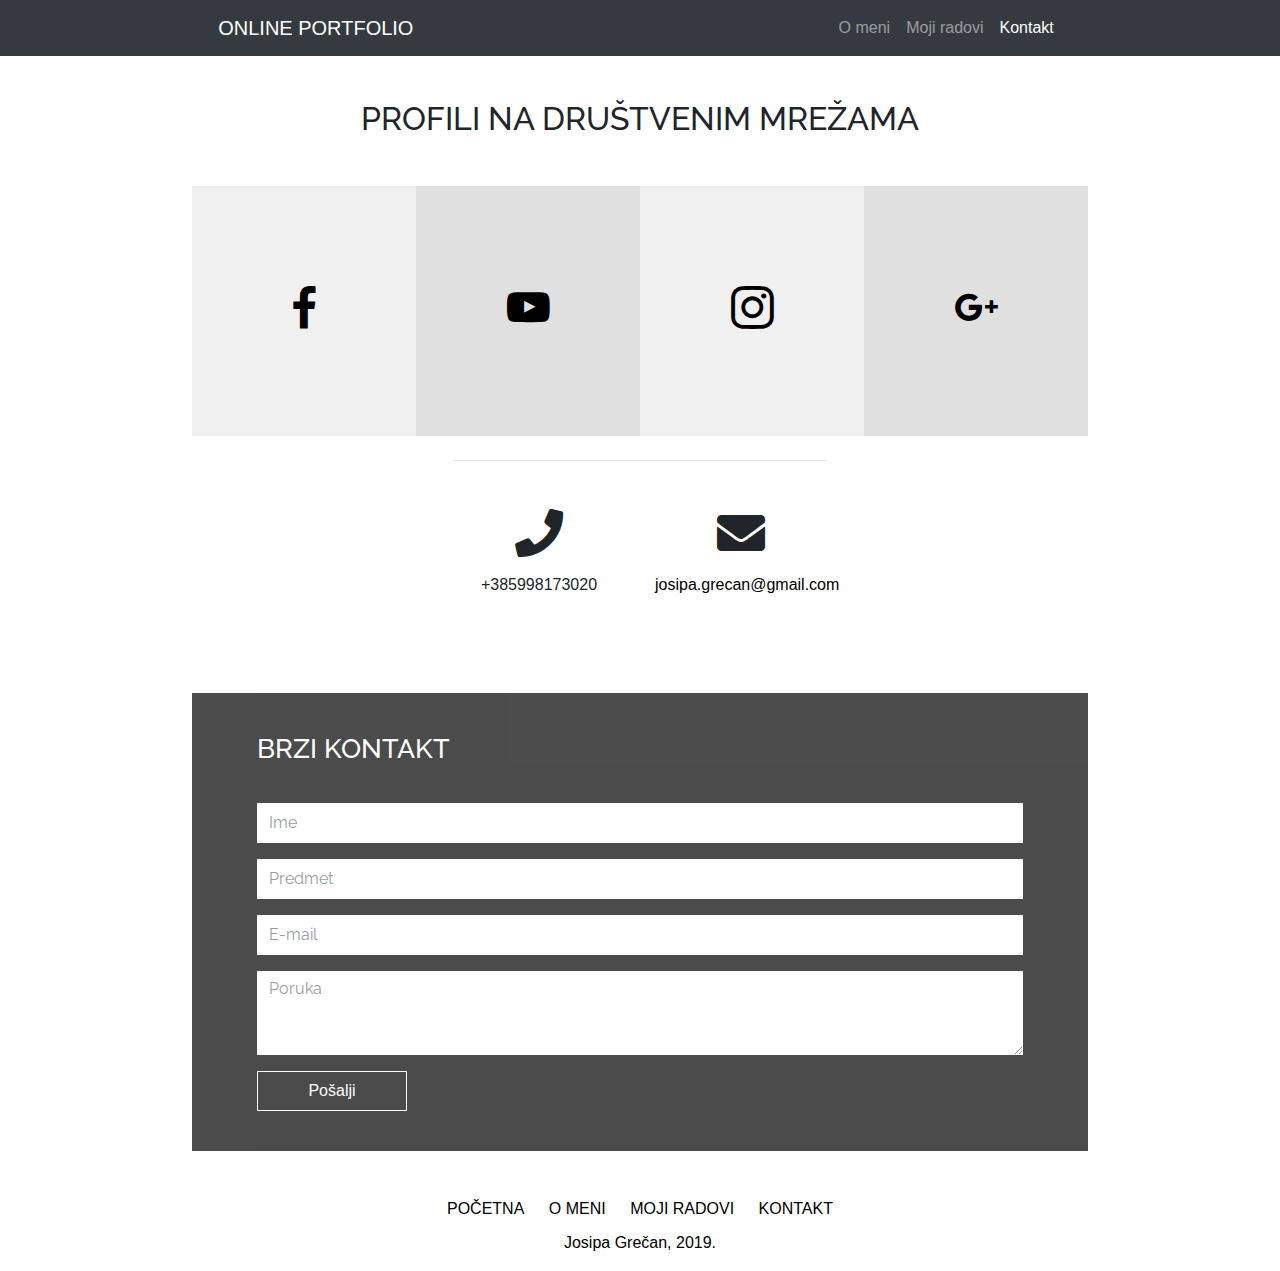
<file: kontakt.html>
<!doctype html>
<html lang="hr">
	<head>
		<meta charset="utf-8">
		<meta name="viewport" content="width=device-width, initial-scale=1, shrink-to-fit=no">
		<title>Moj portfolio</title>
		<link rel="stylesheet" href="bootstrap/bootstrap.min.css">
		<link href="https://fonts.googleapis.com/css?family=Raleway" rel="stylesheet">
		<link rel="stylesheet" href="https://use.fontawesome.com/releases/v5.5.0/css/all.css">
		<link rel="stylesheet" href="lightbox/css/lightbox.css">
		<link rel="stylesheet" href="socicon/style.css">
		<link rel="stylesheet" href="style.css">

	</head>
	<body>
		<div class="container">
			<!-- ************** Zaglavlje / početak ************** -->
			<div class="row zaglavlje">
				<div class="col">
					<a href="index.html">Moj portfolio</a>
					<p></p>
				</div>
			</div>
			<!-- ************** Zaglavlje / kraj ************** -->

			<!-- ************** Navigacija / početak ************** -->
			<nav class="navbar navbar-expand-lg navbar-dark bg-dark fixed-top">
				<div class="container">
					<a class="navbar-brand" href="index.html">ONLINE PORTFOLIO</a>
					<button class="navbar-toggler" type="button" data-toggle="collapse" data-target="#navbarResponsive" aria-controls="navbarResponsive" aria-expanded="false" aria-label="Toggle navigation">
						<span class="navbar-toggler-icon"></span>
					</button>
					<div class="collapse navbar-collapse" id="navbarResponsive">
						<ul class="navbar-nav ml-auto">

							<li class="nav-item">
								<a class="nav-link" href="o_meni.html">O meni</a>
							</li>
							<li class="nav-item">
								<a class="nav-link" href="moji_radovi.html">Moji radovi</a>
							</li>
							<li class="nav-item active">
								<a class="nav-link" href="kontakt.html">Kontakt</a>
							</li>
						</ul>
					</div>
				</div>
			</nav>
			<!-- ************** Navigacija / kraj ************** -->

			<!-- ************** Društvene mreže / početak ************** -->
			<div class="row social-profiles">
				<div class="col-12">
					<h1 style="font-family:'Raleway'"> PROFILI NA DRUŠTVENIM MREŽAMA </h1>
				</div>
				<div class="col-md-3 social-profile svijetlo-siva"><p><a href="https://www.facebook.com/jopisa"><span class="socicon-facebook"></span></a></p></div>
				<div class="col-md-3 social-profile tamno-siva"><p><a href="https://www.youtube.com/channel/UC-bGUxYnG2ZNdOSyRcOTdNw?view_as=subscriber"><span class="socicon-youtube"></span></a></p></div>
				<div class="col-md-3 social-profile svijetlo-siva"><p><a href="https://www.instagram.com/josipagrecan/"><span class="socicon-instagram"></span></a></p></div>
				<div class="col-md-3 social-profile tamno-siva"><p><a href="https://plus.google.com/u/0/110092709382616787491"><span class="socicon-googleplus"></span></a></p></div>
			</div>

			<!-- ************** Društvene mreže / kraj ************** -->
			<section id="kontakt">
				<div class="container">
					<div class="row">
						<div class="col-lg-8 mx-auto text-center">
							<h2 class="section-heading"></h2>
							<hr class="my-4">
							<p class="mb-5"></p>
						</div>
					</div>
					<div class="row">
						<div class="col-lg-4 ml-auto text-center">
							<i class="fas fa-phone fa-3x mb-3 sr-contact-1"></i>
							<p>+385998173020</p>
						</div>
						<div class="col-lg-4 mr-auto text-center">
							<i class="fas fa-envelope fa-3x mb-3 sr-contact-2"></i>
							<p>
								<a href="mailto:josipa.grecan@gmail.com">josipa.grecan@gmail.com</a>
							</p>
						</div>
					</div>
				</div>
			</section>
			<!-- ************** Kontakt / početak ************** -->
			<div class="row kontakt">
				<div class="col">
					<h1>BRZI KONTAKT</h1>
					<form action="" method="post">
						<div class="form-group">
							<input type="text" class="form-control" id="name" placeholder="Ime">
						</div>
						<div class="form-group">
							<input type="text" class="form-control" id="subject" placeholder="Predmet">
						</div>
						<div class="form-group">
							<input type="email" class="form-control" id="e-mail" placeholder="E-mail">
						</div>
						<div class="form-group">
							<textarea class="form-control" id="message" rows="3" placeholder="Poruka"></textarea>
						</div>
						<button type="submit" class="btn btn-primary">Pošalji</button>
					</form>
				</div>
			</div>
			<!-- ************** Kontakt / kraj ************** -->

			<!-- ************** Footer / početak ************** -->
			<div class="row footer">
			 <div class="col">
				 <div class="footer-content">
					 <ul>
						 <li><a href="index.html">Početna</a></li>
						 <li><a href="o_meni.html">O meni</a></li>
						 <li><a href="moji_radovi.html">Moji radovi</a></li>
						 <li><a href="kontakt.html">Kontakt</a></li>
					 </ul>
					 <p>Josipa Grečan, 2019.</p>
				 </div>
			 </div>
		 </div>
			<!-- ************** Footer / kraj ************** -->
		</div>
		<script src="bootstrap/jquery.min.js"></script>
		<script src="bootstrap/popper.min.js"></script>
		<script src="bootstrap/bootstrap.min.js"></script>
		<script src="lightbox/js/lightbox.js"></script>
		<script>
			$('.hamburger').click(function(){
				$('.main-menu').slideToggle();
			});
		</script>
	</body>
</html>
</file>
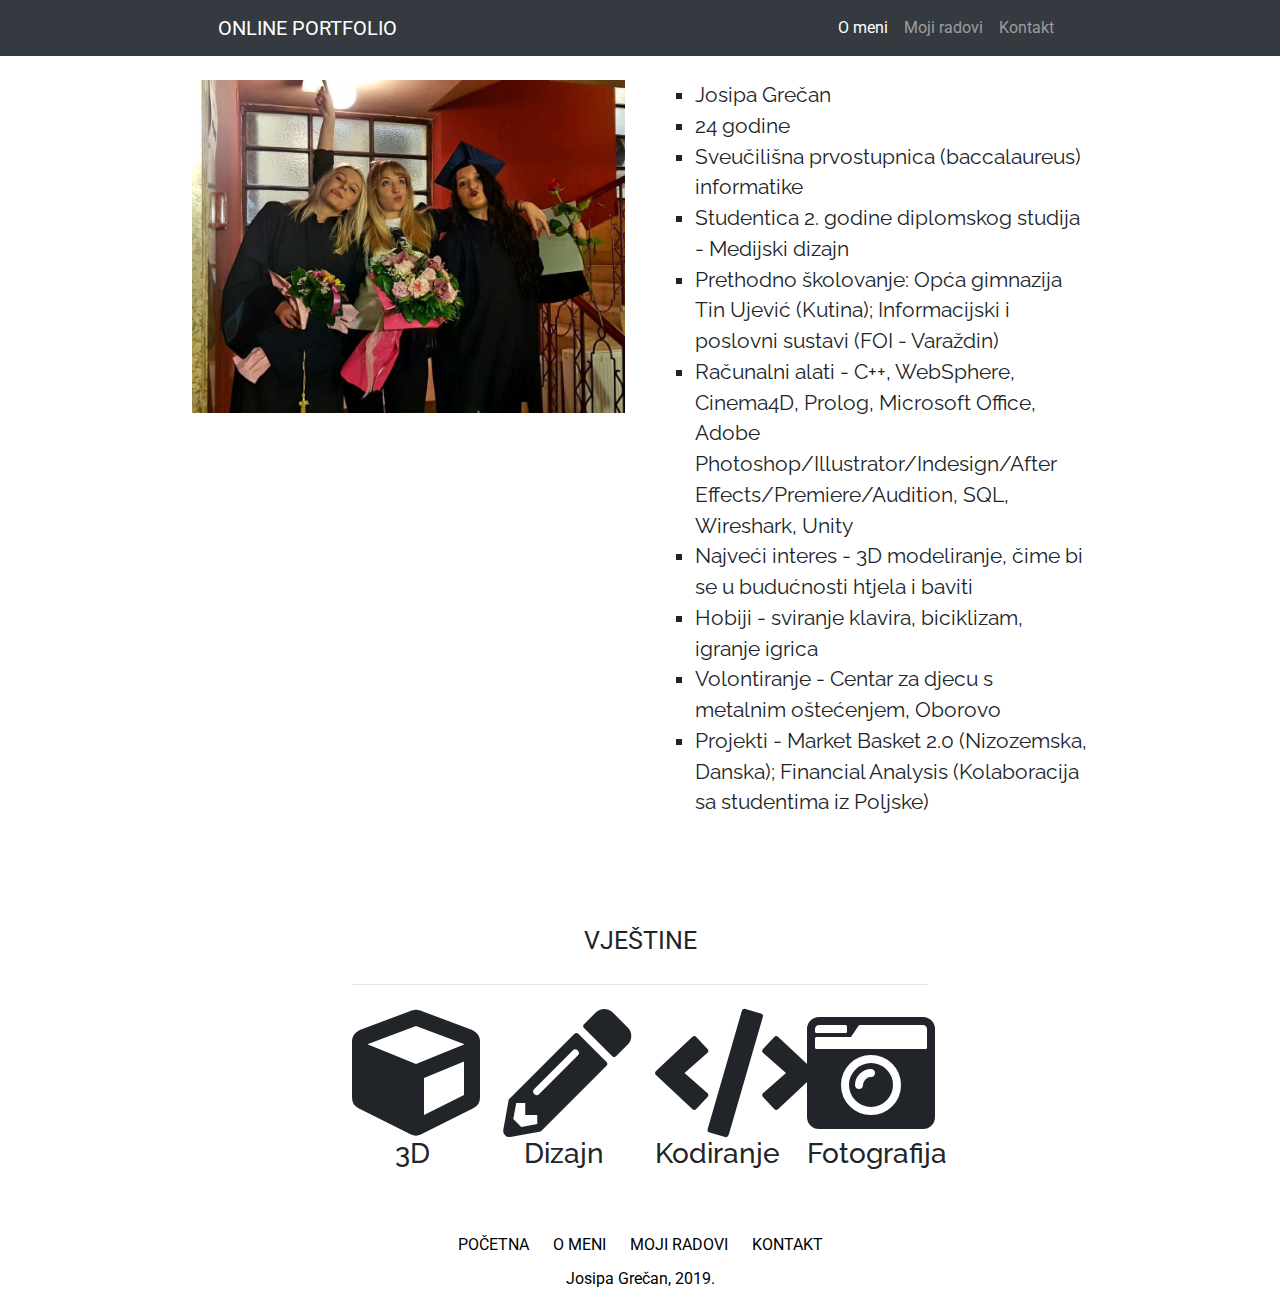
<file: o_meni.html>
<!doctype html>
<html lang="hr">
	<head>
		<meta charset="utf-8">
		<meta name="viewport" content="width=device-width, initial-scale=1, shrink-to-fit=no">
		<title>Moj portfolio</title>
		<link rel="stylesheet" href="bootstrap/bootstrap.min.css">
		<link href="https://fonts.googleapis.com/css?family=Merriweather|Roboto" rel="stylesheet">
		<link href="https://fonts.googleapis.com/css?family=Raleway" rel="stylesheet">
		<link rel="stylesheet" href="https://use.fontawesome.com/releases/v5.5.0/css/all.css">
		<link rel="stylesheet" href="lightbox/css/lightbox.css">
		<link rel="stylesheet" href="style.css">
	</head>
	<body>
		<div class="container">
			<!-- ************** Zaglavlje / početak ************** -->
			<div class="row zaglavlje">
				<div class="col">
					<a href="index.html">Moj portfolio</a>
					<p>hello world!</p>
				</div>
			</div>
			<!-- ************** Zaglavlje / kraj ************** -->

			<!-- ************** Navigacija / početak ************** -->
			<nav class="navbar navbar-expand-lg navbar-dark bg-dark fixed-top">
				<div class="container">
					<a class="navbar-brand" href="index.html">ONLINE PORTFOLIO</a>
					<button class="navbar-toggler" type="button" data-toggle="collapse" data-target="#navbarResponsive" aria-controls="navbarResponsive" aria-expanded="false" aria-label="Toggle navigation">
						<span class="navbar-toggler-icon"></span>
					</button>
					<div class="collapse navbar-collapse" id="navbarResponsive">
						<ul class="navbar-nav ml-auto">

							<li class="nav-item active">
								<a class="nav-link" href="o_meni.html">O meni</a>
							</li>
							<li class="nav-item">
								<a class="nav-link" href="moji_radovi.html">Moji radovi</a>
							</li>
							<li class="nav-item">
								<a class="nav-link" href="kontakt.html">Kontakt</a>
							</li>
						</ul>
					</div>
				</div>
			</nav>
			<!-- ************** Navigacija / kraj ************** -->

			<!-- ************** O meni / početak ************** -->

			<div class="row o-meni">
				<div class="col-12">
					<P></P>

				</div>
				<div class="row">
					<div class="col-md-6">
						<img src="img/portfolio/o_meni.jpg" class="img-fluid">
					</div>
					<div class="col-md-6 ">
						<ul style="list-style-type:square; font-size:20.5px; font-family:'Raleway'">

	  <li>Josipa Grečan</li>
		<li> 24 godine </li>
		<li>Sveučilišna prvostupnica (baccalaureus) informatike</li>
	  <li>Studentica 2. godine diplomskog studija - Medijski dizajn</li>
	  <li>Prethodno školovanje: Opća gimnazija Tin Ujević (Kutina); Informacijski i poslovni sustavi (FOI - Varaždin)</li>
		<li>Računalni alati - C++, WebSphere, Cinema4D, Prolog, Microsoft Office,
Adobe Photoshop/Illustrator/Indesign/After Effects/Premiere/Audition, SQL, Wireshark, Unity </li>
 		<li>Najveći interes - 3D modeliranje, čime bi se u budućnosti htjela i baviti</li>
		<li>Hobiji - sviranje klavira, biciklizam, igranje igrica</li>
		<li>Volontiranje - Centar za djecu s metalnim oštećenjem, Oborovo </li>
		<li>Projekti - Market Basket 2.0 (Nizozemska, Danska); Financial Analysis (Kolaboracija sa studentima iz Poljske) </li>
	</ul>
					</div>
				</div>
			</div>

			<div class="row vjestine">
				<div class="col-12">
					<h1></h1>
					<section id="vjestine">
			      <div class="container">
			        <div class="row">
			          <div class="col-lg-12 text-center">
			            <P style="font-size:25px"> VJEŠTINE </p>
			            <hr class="my-4">
			          </div>
			        </div>
			      </div>
			      <div class="container">
			        <div class="row">
			          <div class="col-lg-3 col-md-6 text-center">
			            <div class="service-box mt-7 mx-auto">
			              <i class="fas fa-cube" style="font-size: 8em;" ></i>
			              <h3 class="mb-3" style="font-family:'Raleway'">3D</h3>
			              </div>
			          </div>
			          <div class="col-lg-3 col-md-6 text-center">
			            <div class="service-box mt-7 mx-auto">
			              <i class= "fas fa-pencil-alt" style="font-size:8em;" ></i>
										<h3 class="mb-3" style="font-family:'Raleway'">Dizajn</h3>
			              </div>
			          </div>
			          <div class="col-lg-3 col-md-6 text-center">
			            <div class="service-box mt-7 mx-auto">
			              <i class="fas fa-code" style="font-size:8em;"></i>
			              <h3 class="mb-3" style="font-family:'Raleway'">Kodiranje</h3>
			            </div>
			          </div>
			          <div class="col-lg-3 col-md-6 text-center">
			            <div class="service-box mt-7 mx-auto">
			              <i class="fas fa-camera-retro" style="font-size: 8em;"></i>
			              <h3 class="mb-3" style="font-family:'Raleway'">Fotografija</h3>

										<div class="col-lg-3 col-md-6 text-center">
					            <div class="service-box mt-7 mx-auto">
					              <i class="" style="font-size: 8em;" ></i>
					              <h3 class="mb-3"><font color=#DDE1E4></font></h3>
					              </div>


			            </div>
			          </div>
			        </div>
							<p></p>
			      </div>
</div>

			<!-- ************** O meni / kraj ************** -->

			<!-- ************** Footer / početak ************** -->
			<div class="row footer">
			 <div class="col">
				 <div class="footer-content">
					 <ul>
						 <li><a href="index.html">Početna</a></li>
						 <li><a href="o_meni.html">O meni</a></li>
						 <li><a href="moji_radovi.html">Moji radovi</a></li>
						 <li><a href="kontakt.html">Kontakt</a></li>
					 </ul>
					 <p>Josipa Grečan, 2019.</p>
				 </div>
			 </div>
			</div>

			<!-- ************** Footer / kraj ************** -->
		</div>
		<script src="bootstrap/jquery.min.js"></script>
		<script src="bootstrap/popper.min.js"></script>
		<script src="bootstrap/bootstrap.min.js"></script>
		<script src="lightbox/js/lightbox.js"></script>
		<script>
			$('.hamburger').click(function(){
				$('.main-menu').slideToggle();
			});
		</script>
	</body>
</html>
</file>
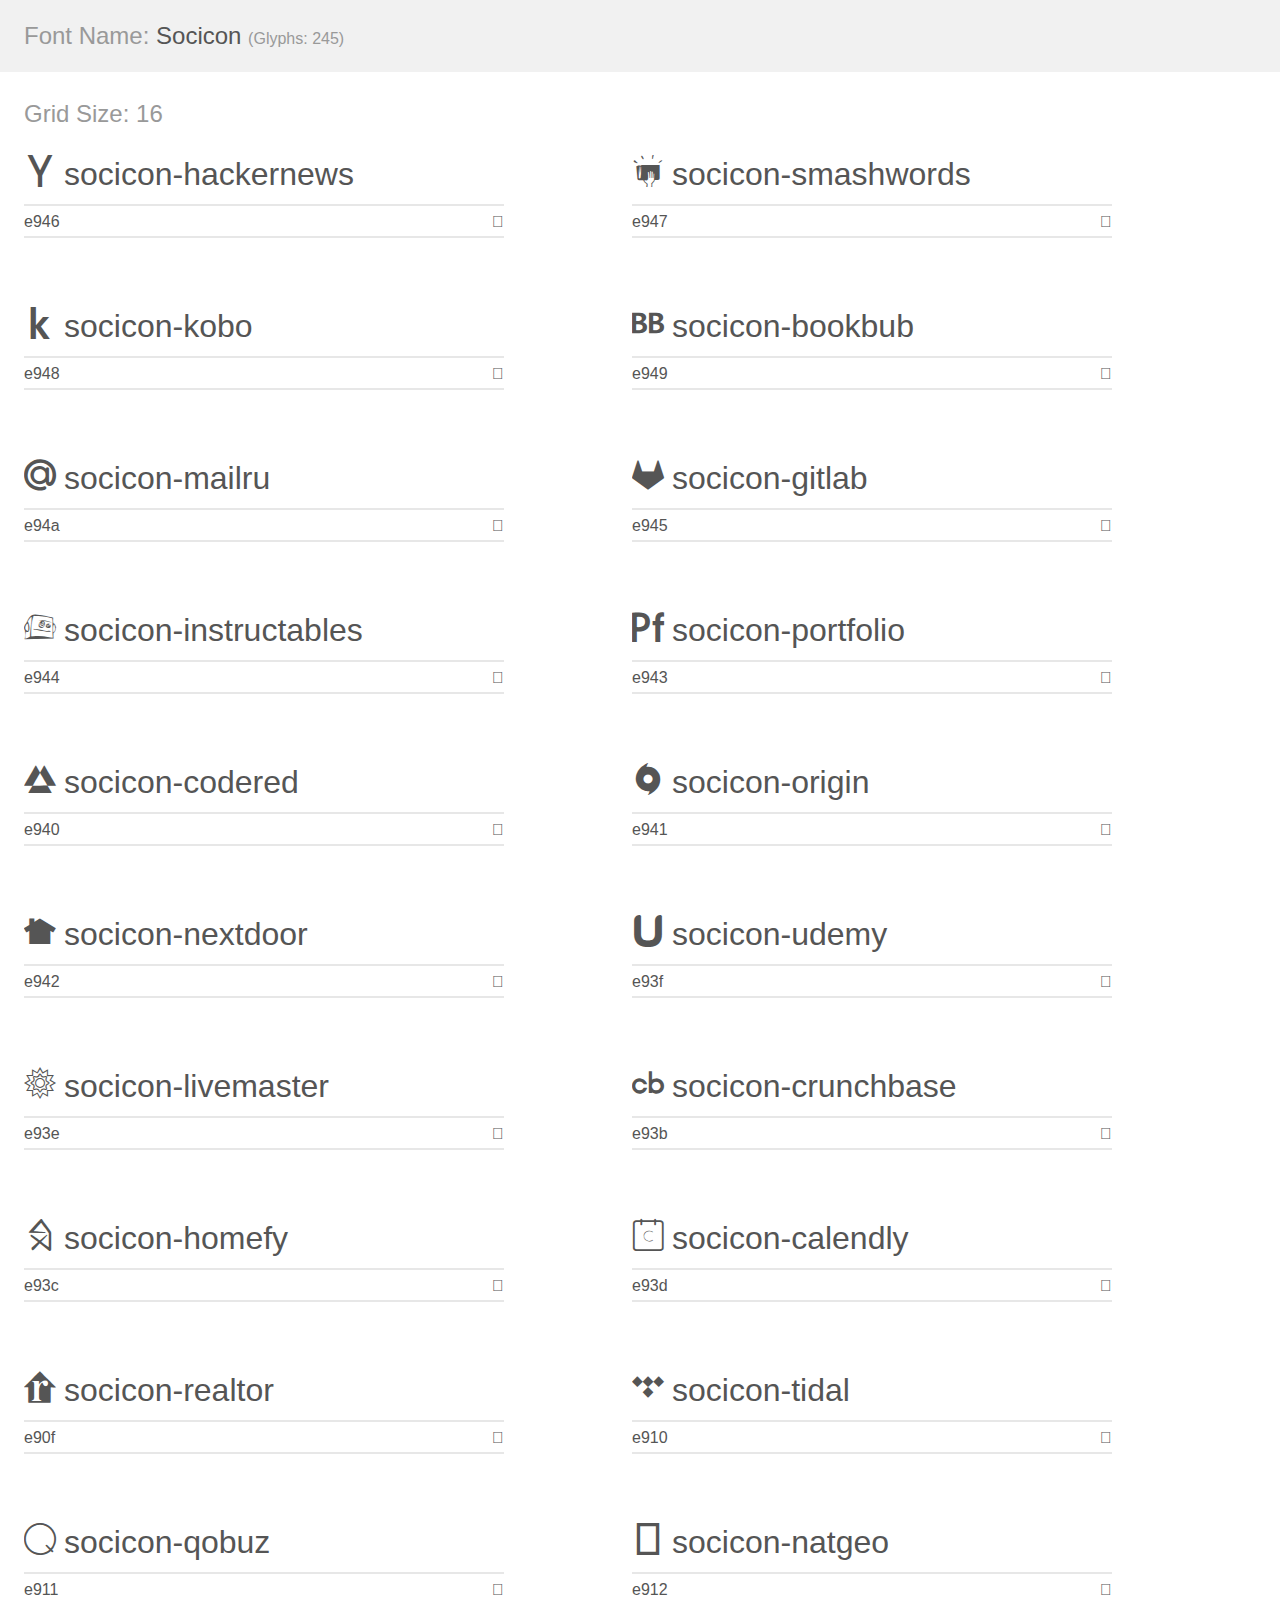
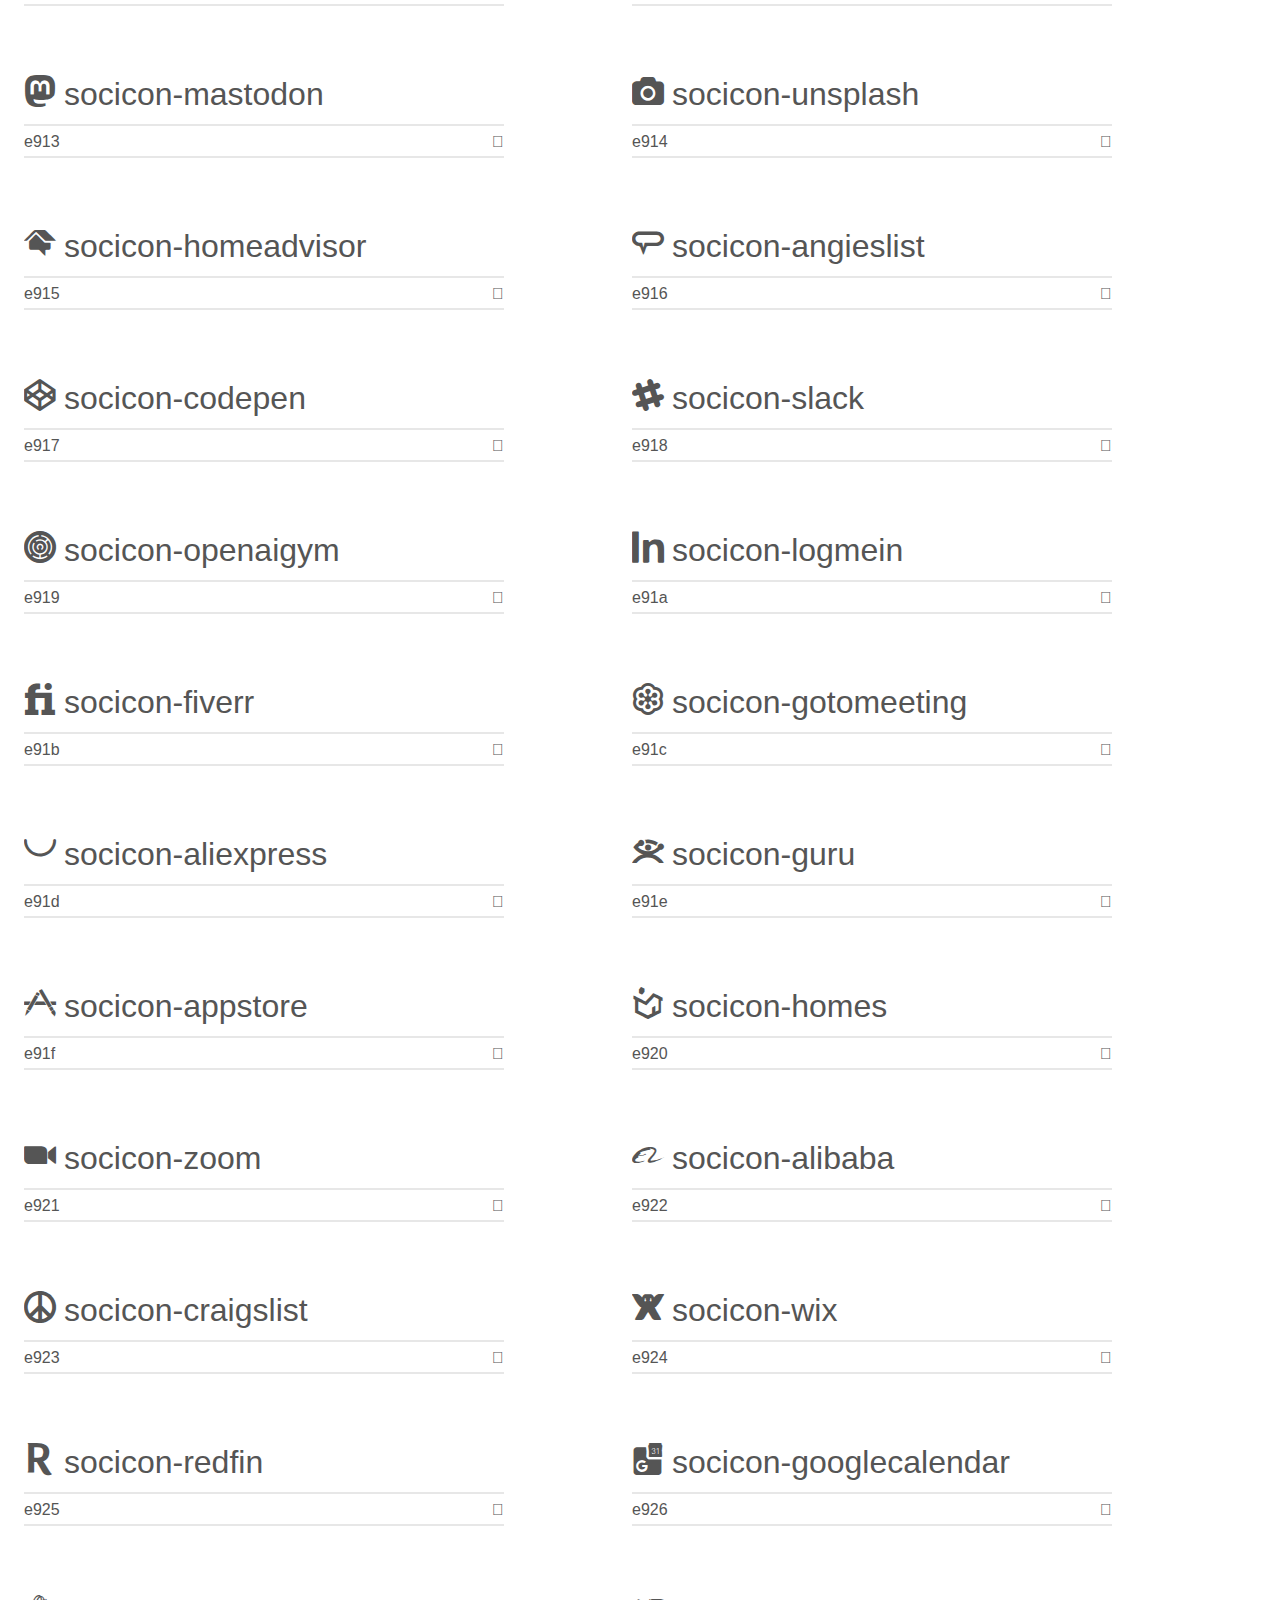
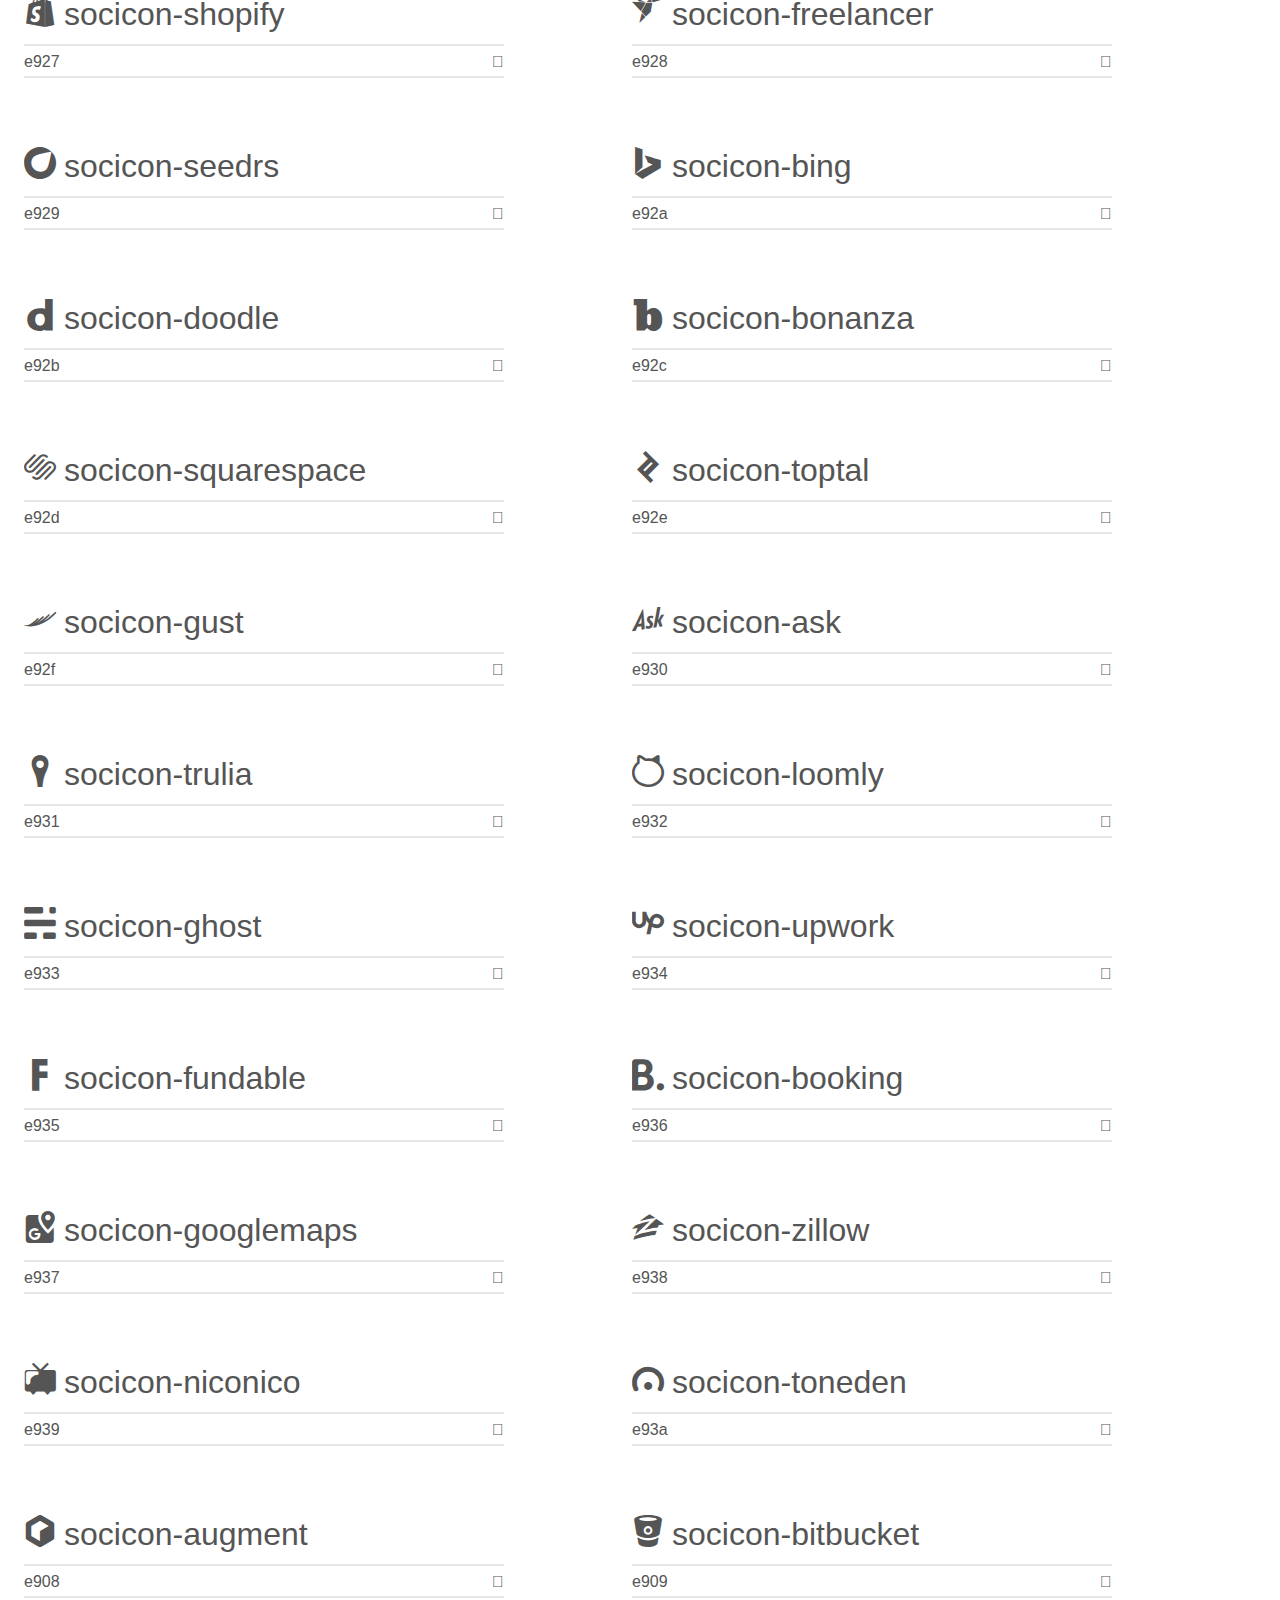
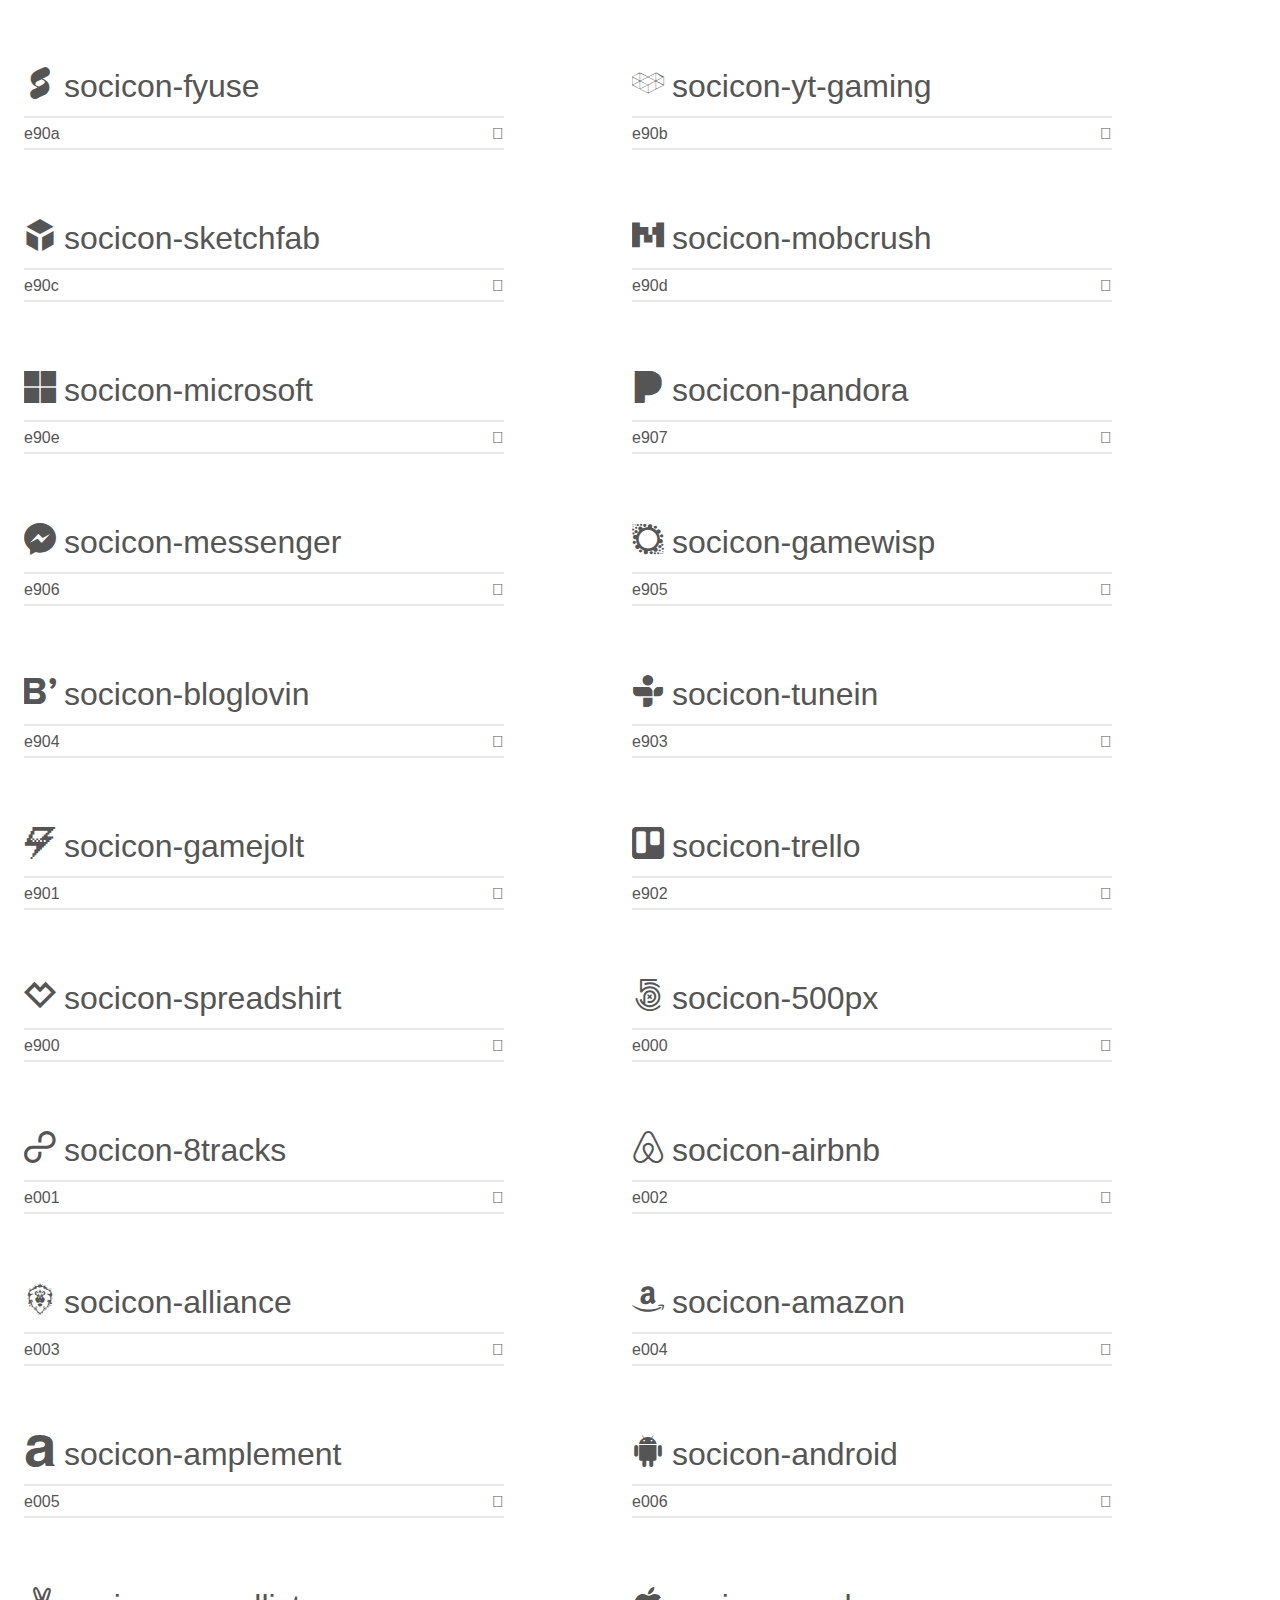
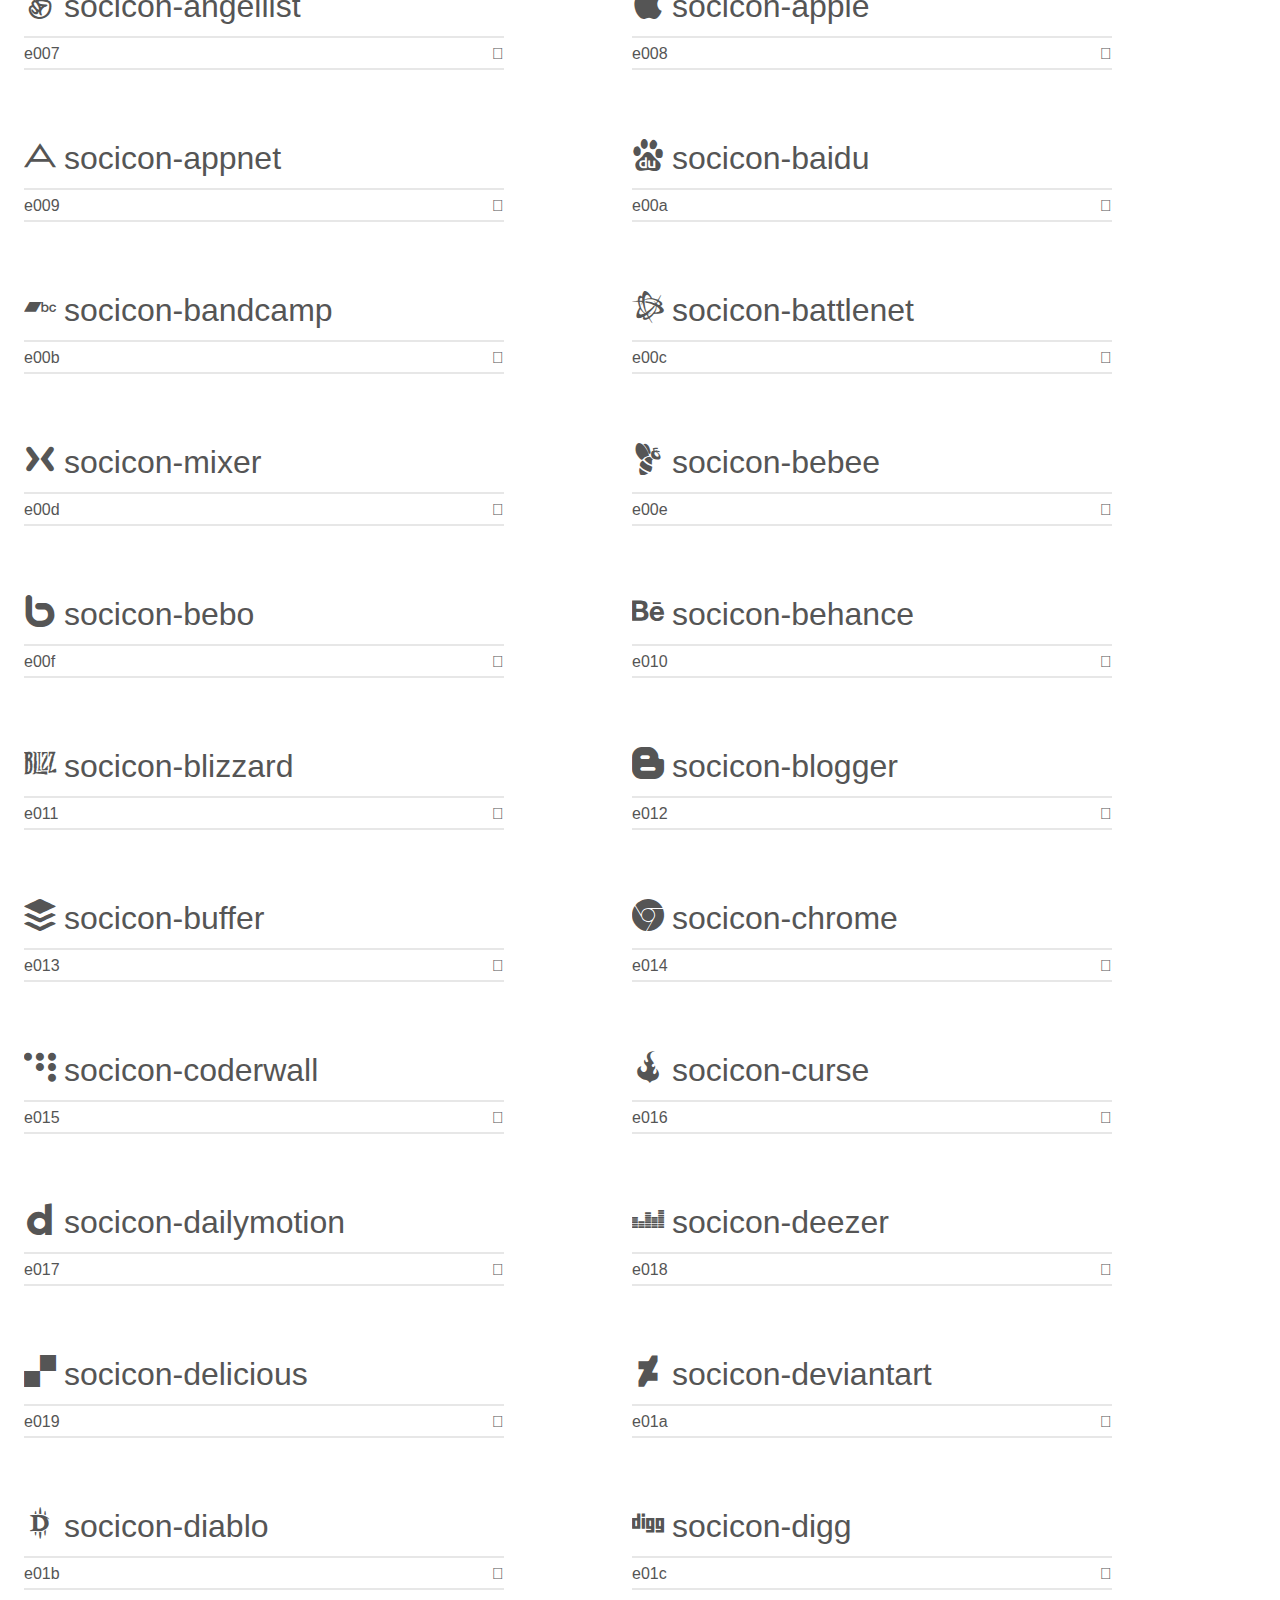
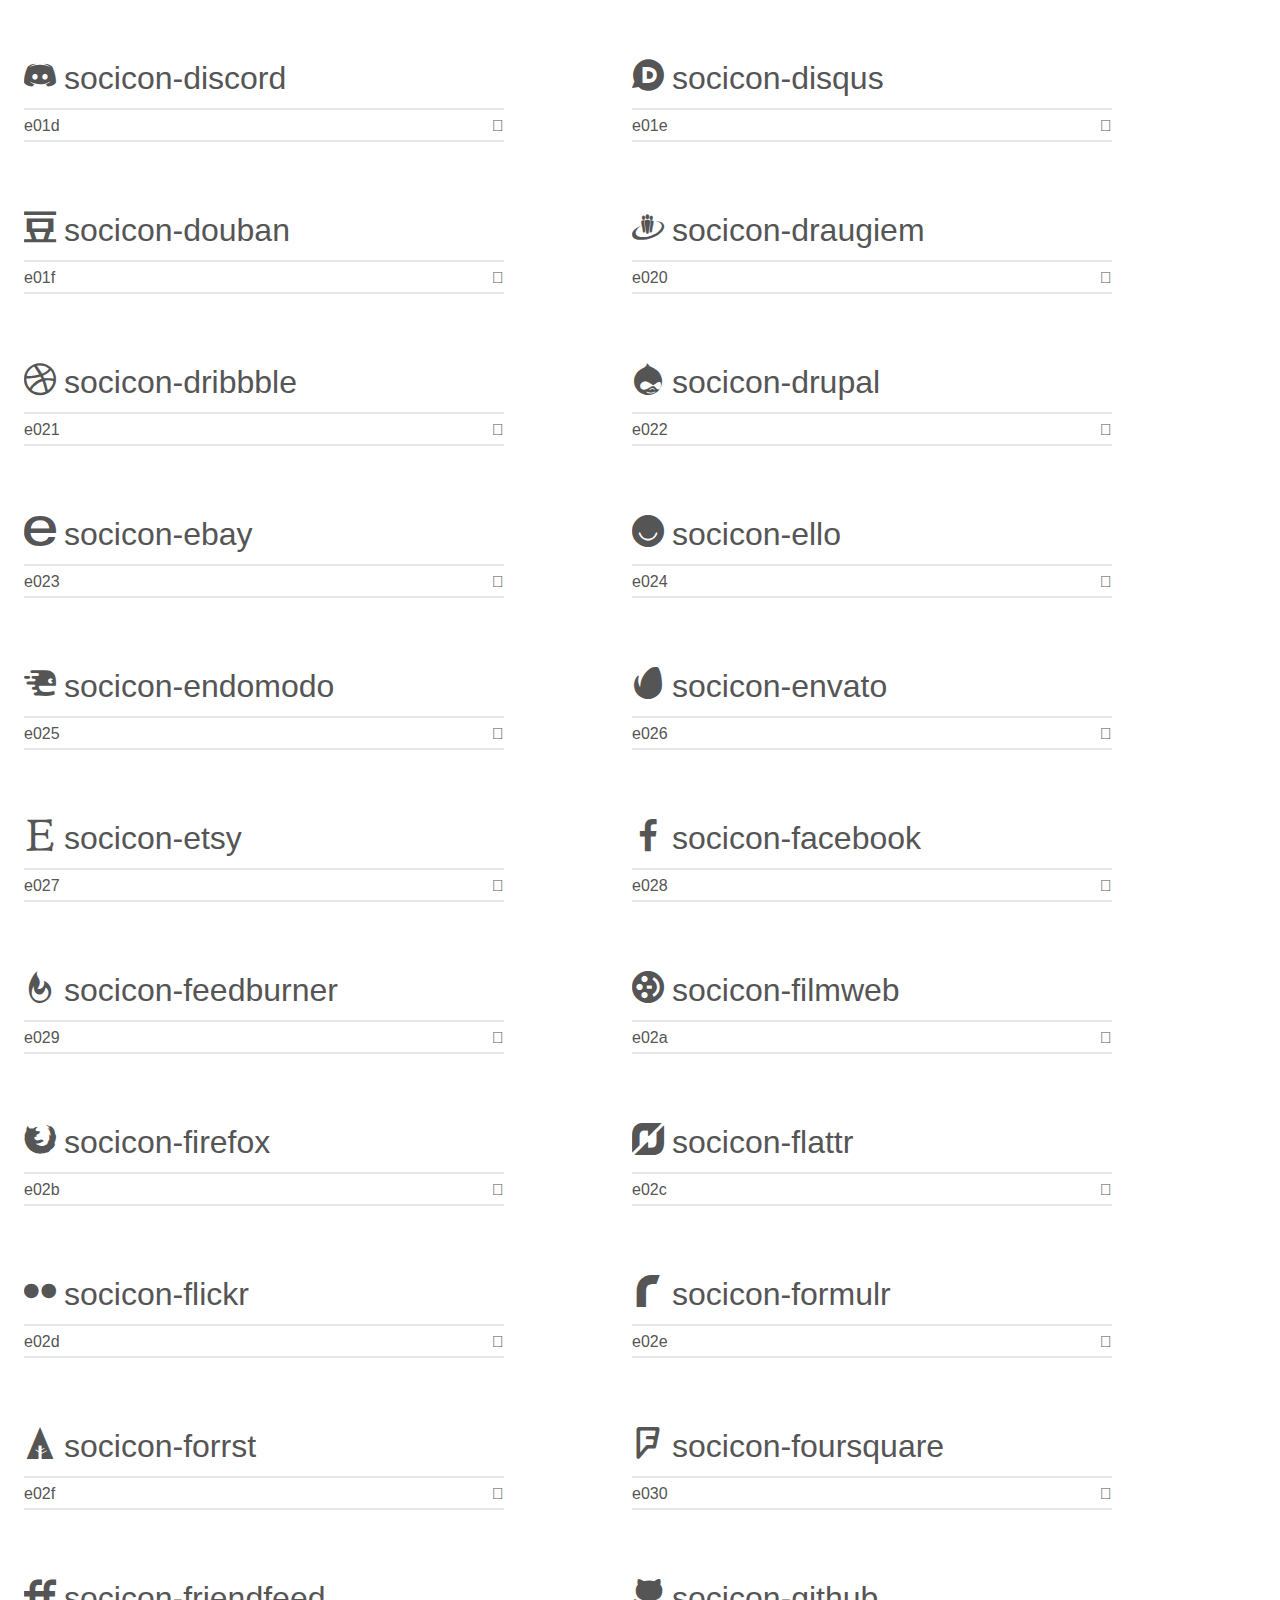
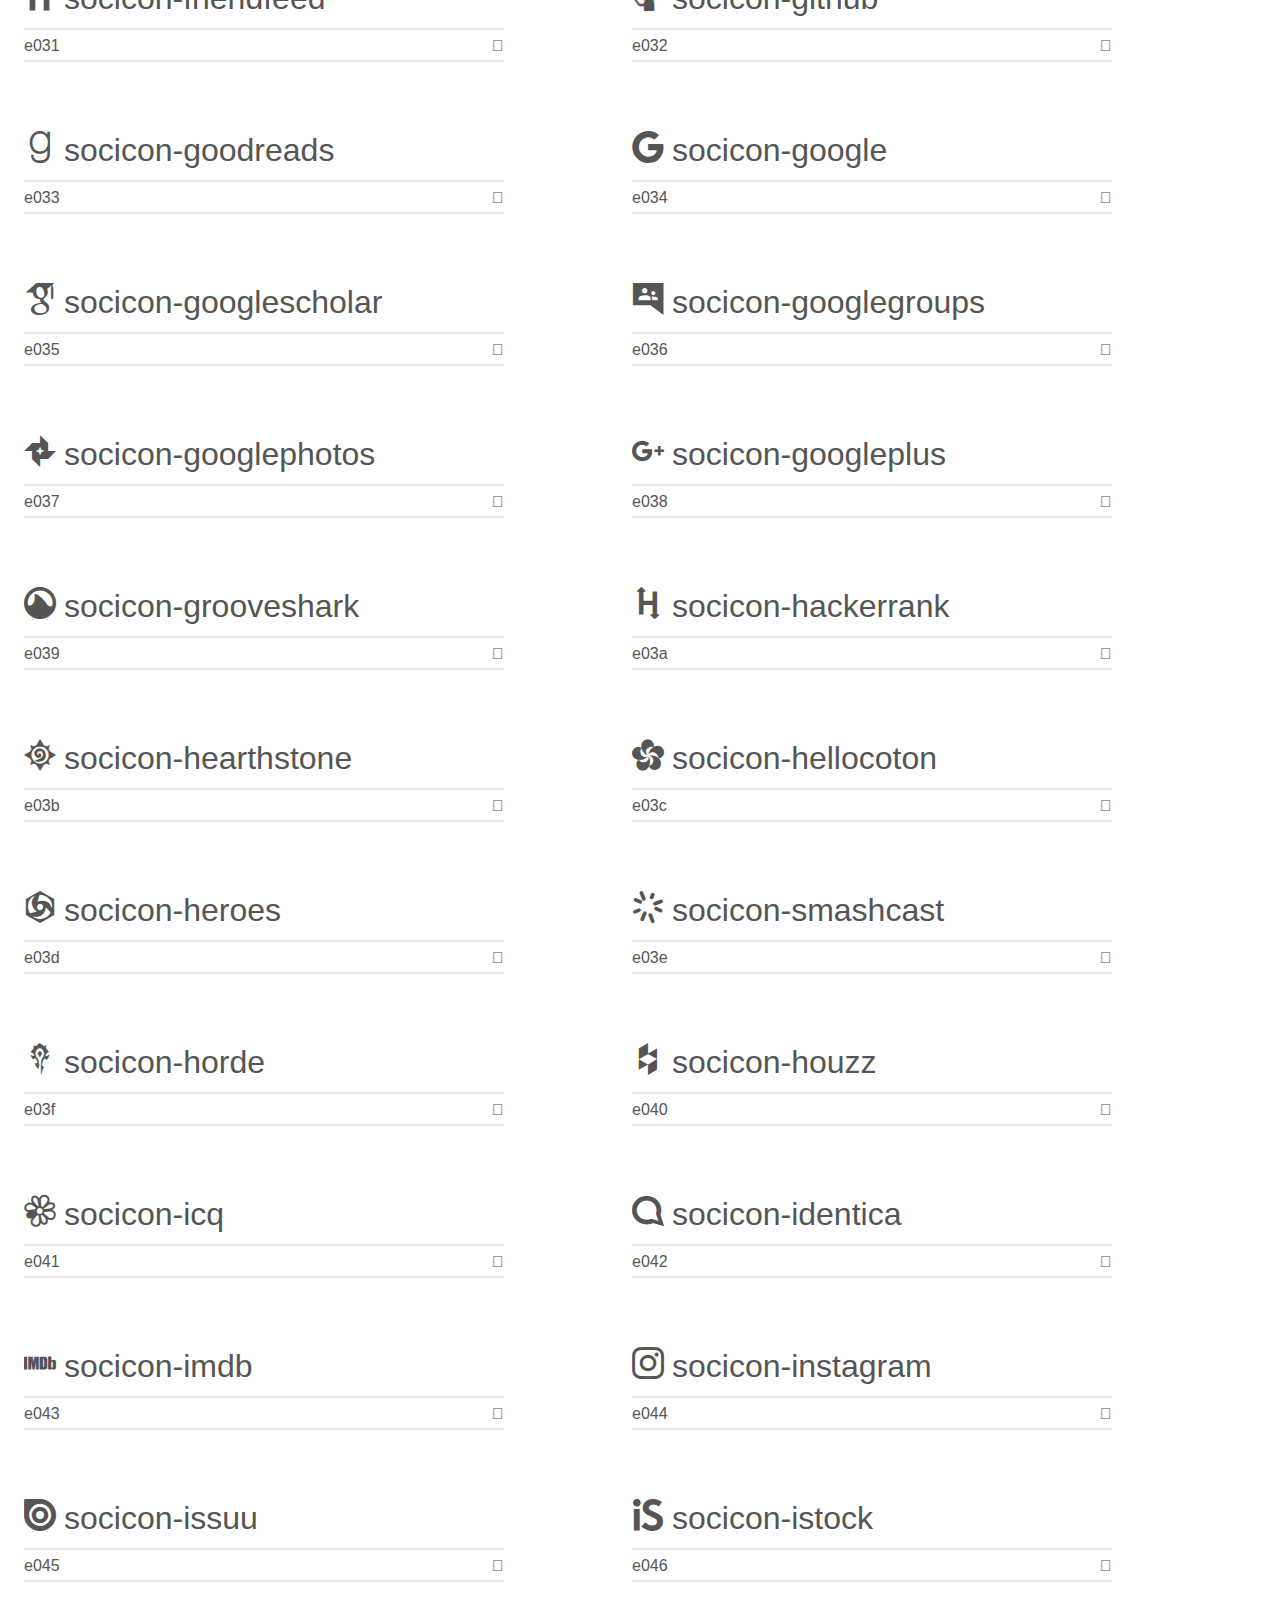
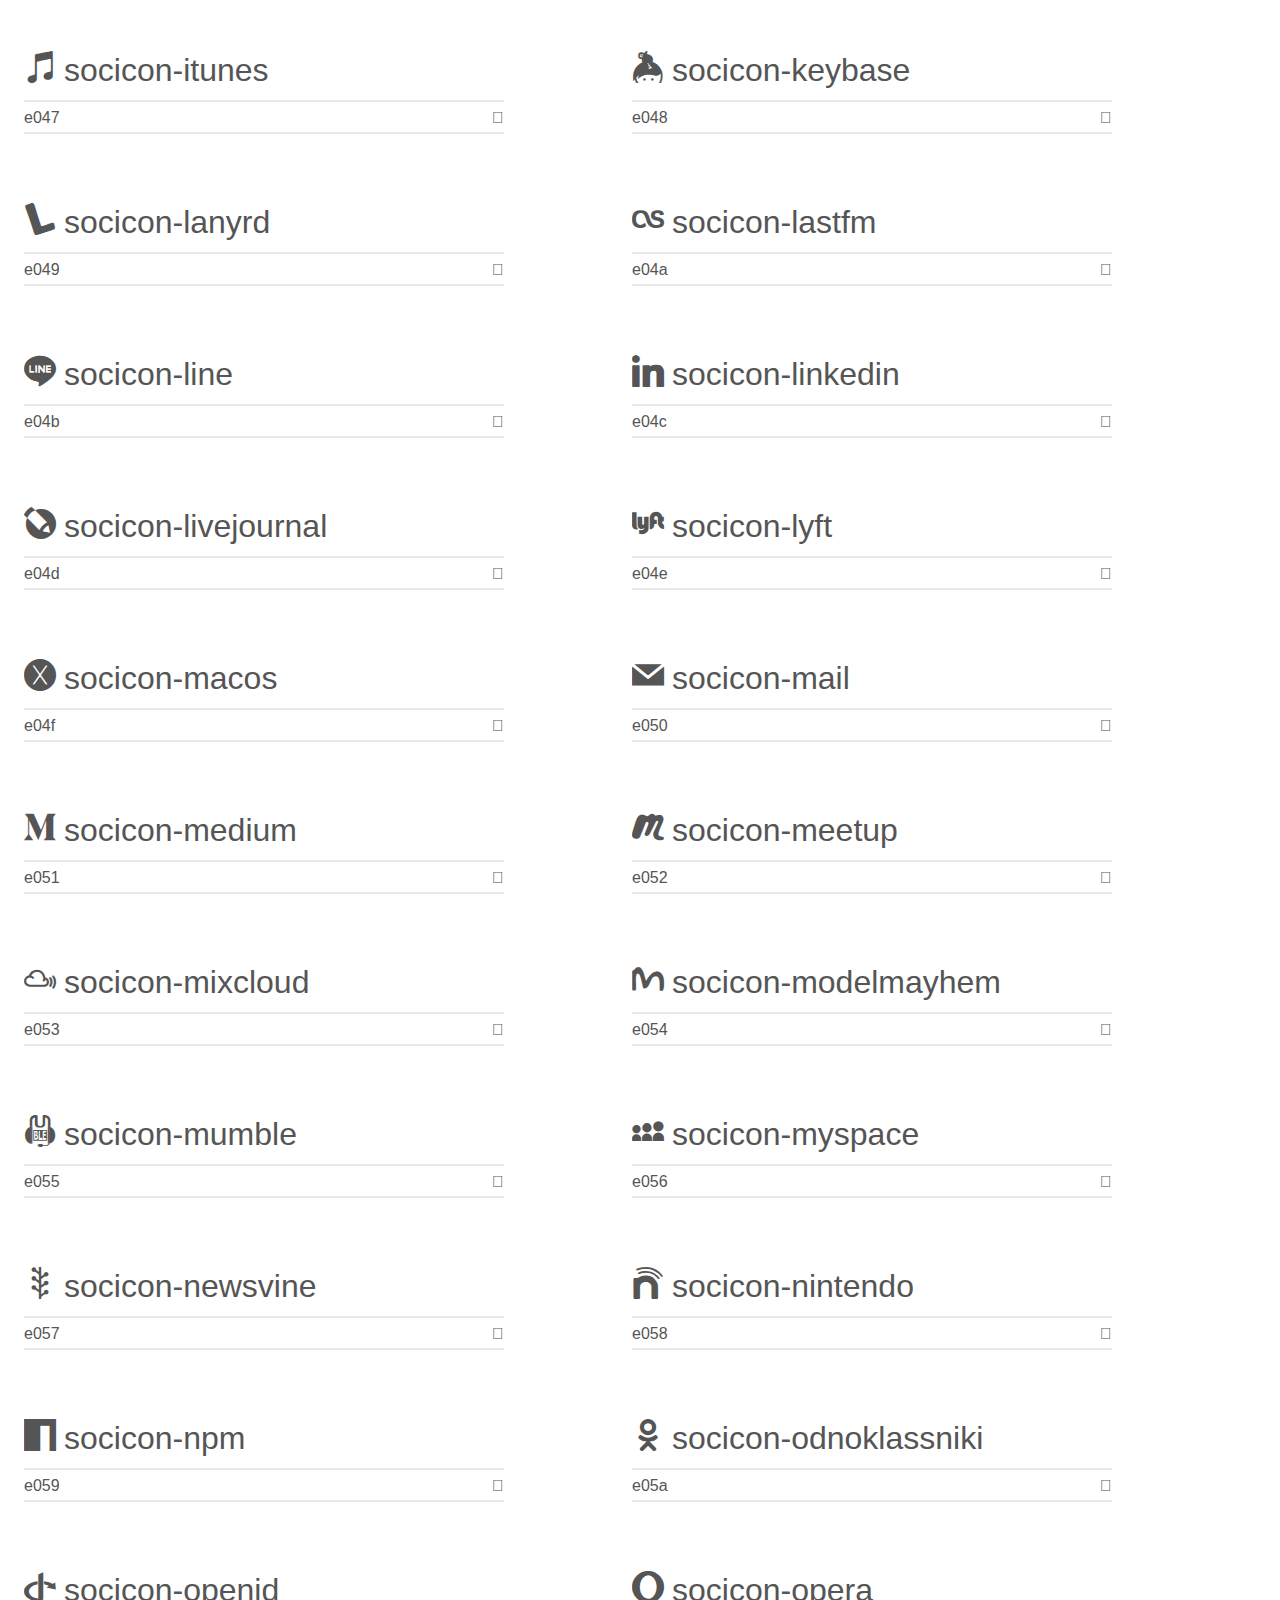
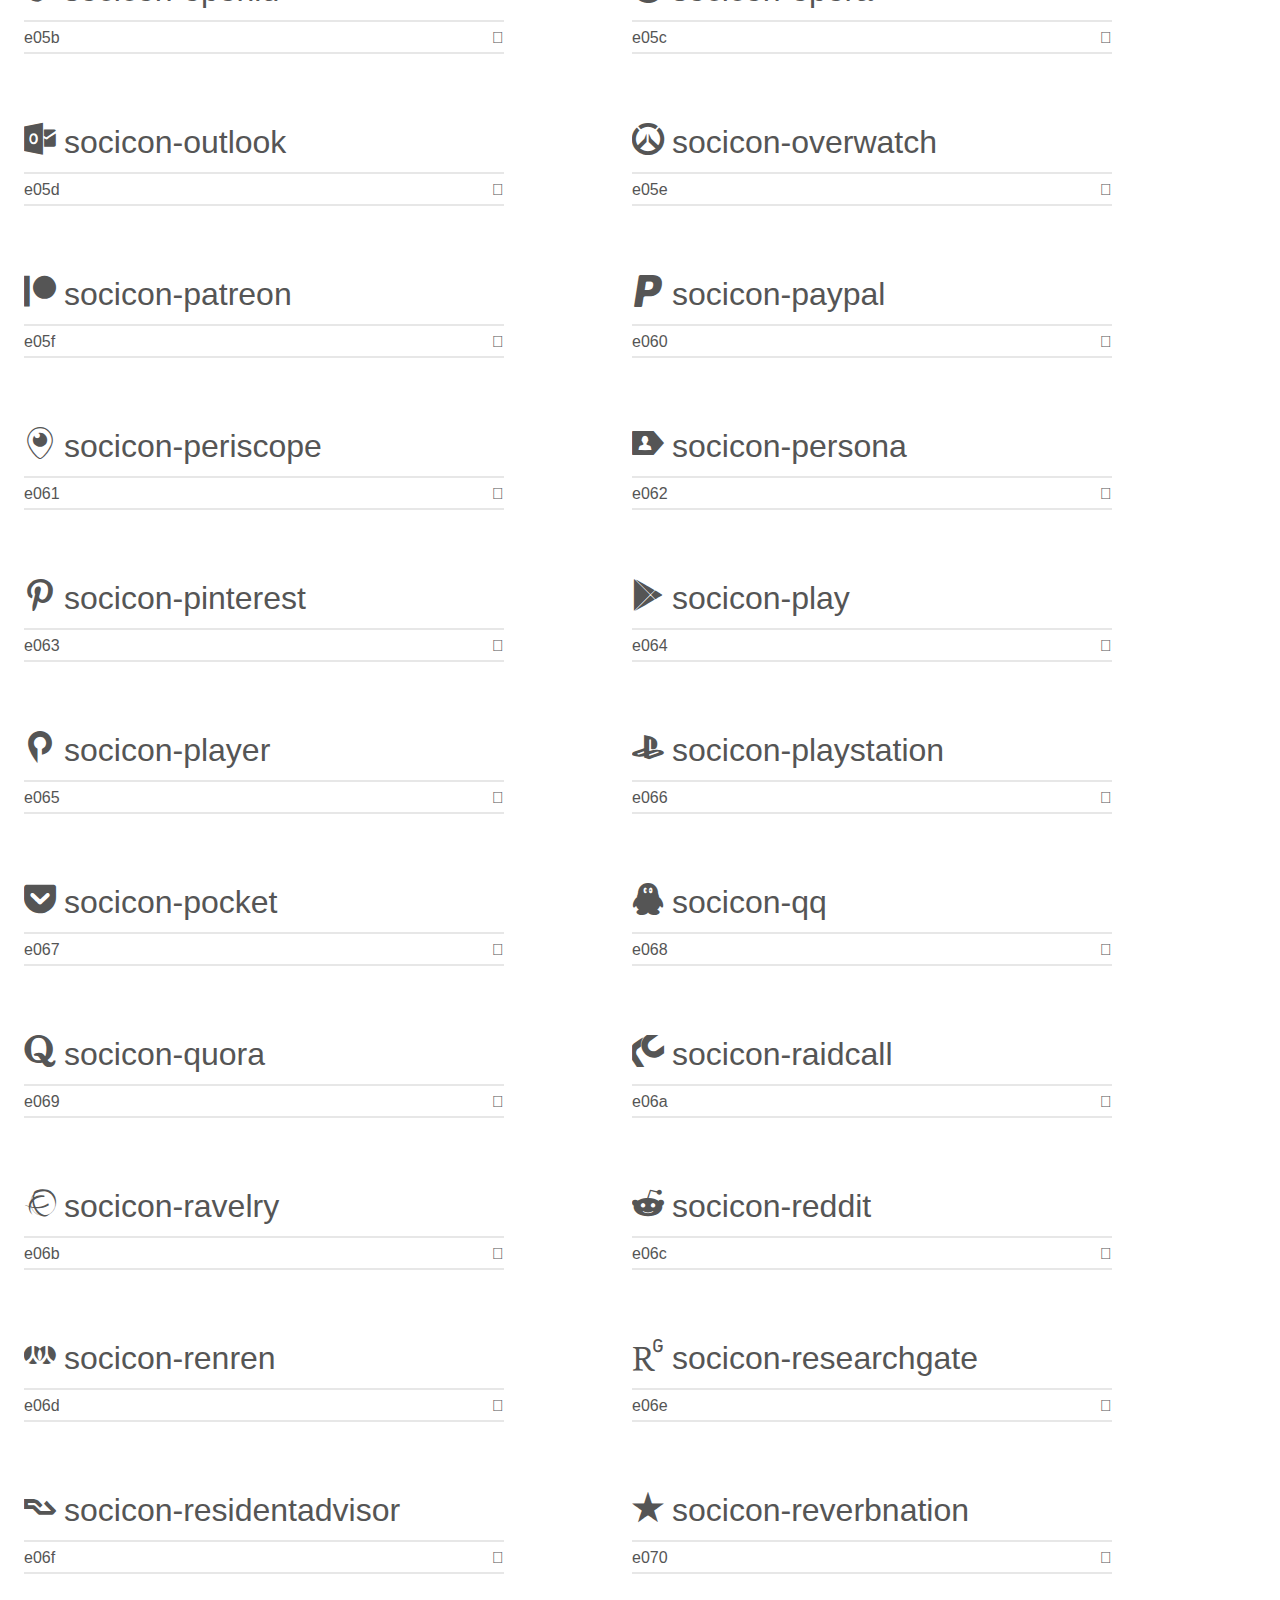
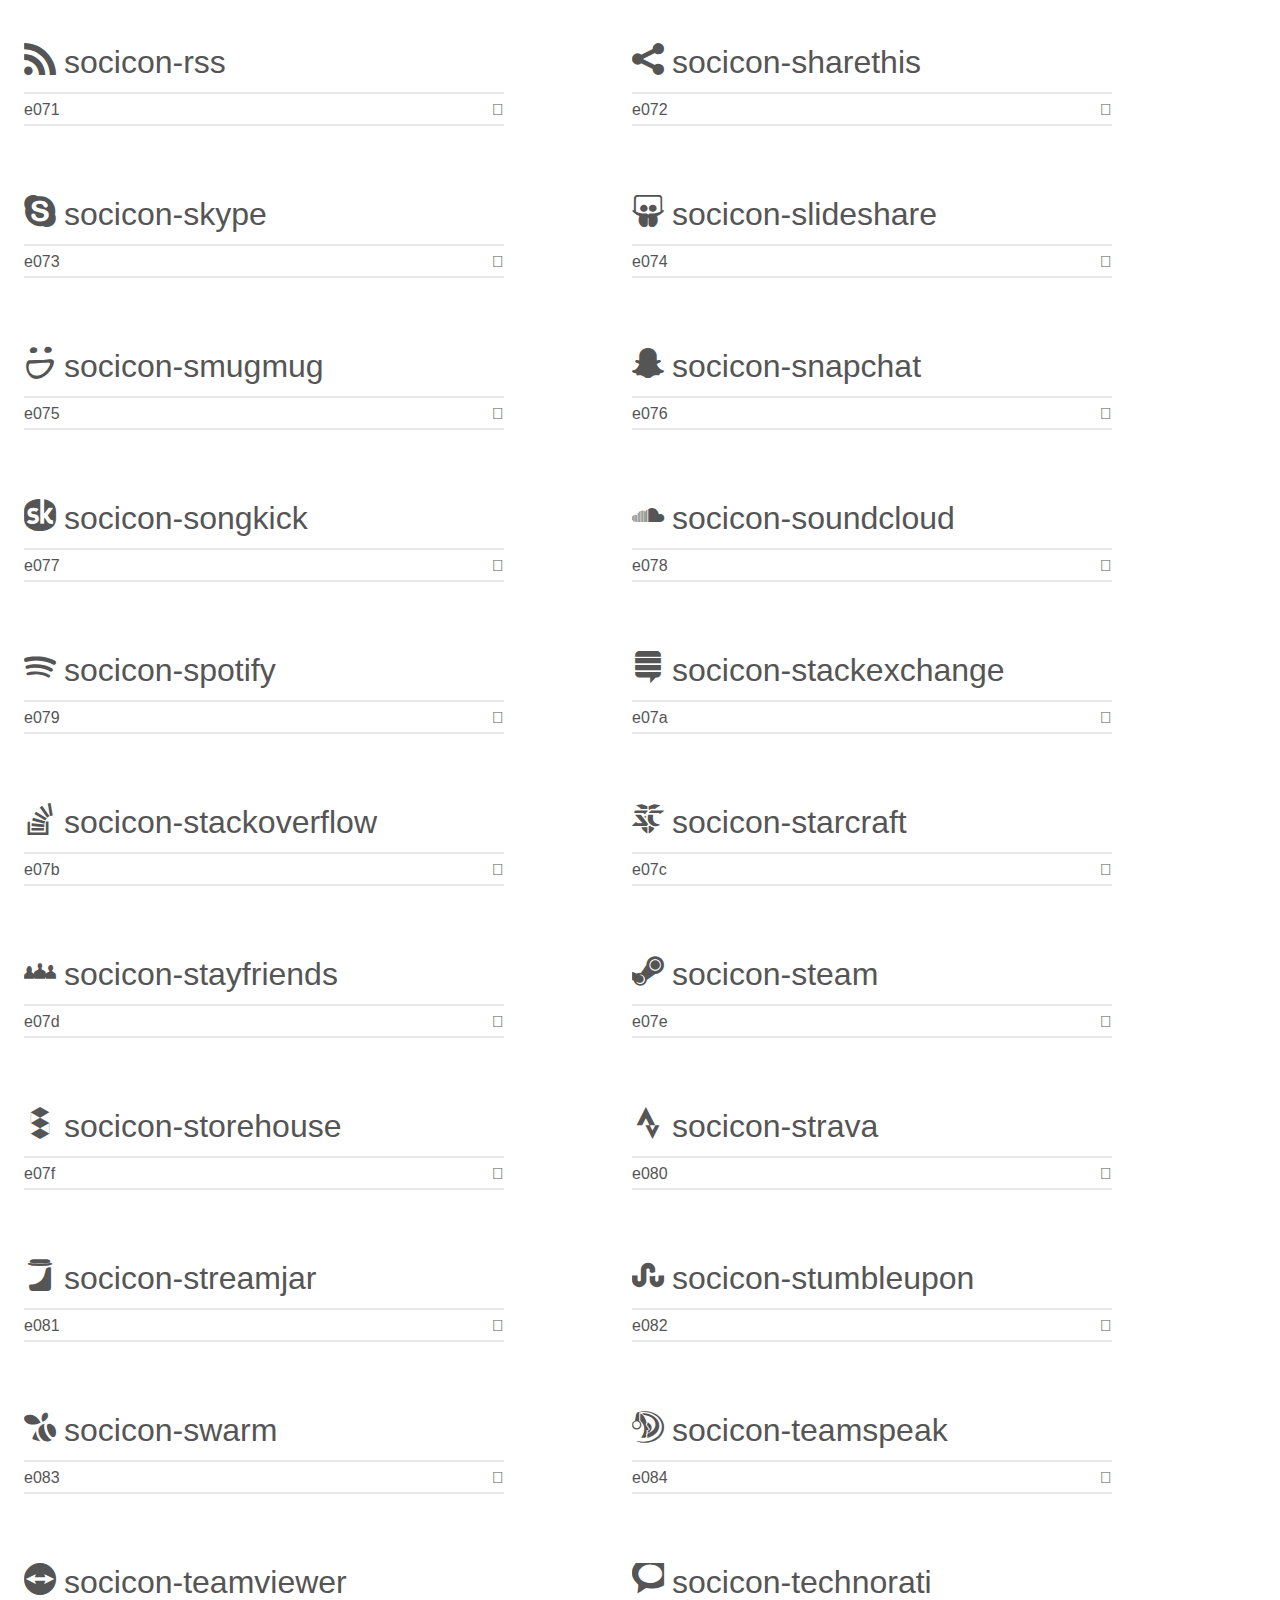
<file: socicon/demo.html>
<!doctype html>
<html>
<head>
    <meta charset="utf-8">
    <title>IcoMoon Demo</title>
    <meta name="description" content="An Icon Font Generated By IcoMoon.io">
    <meta name="viewport" content="width=device-width, initial-scale=1">
    <link rel="stylesheet" href="demo-files/demo.css">
    <link rel="stylesheet" href="style.css"></head>
<body>
    <div class="bgc1 clearfix">
        <h1 class="mhmm mvm"><span class="fgc1">Font Name:</span> Socicon <small class="fgc1">(Glyphs:&nbsp;245)</small></h1>
    </div>
    <div class="clearfix mhl ptl">
        <h1 class="mvm mtn fgc1">Grid Size: 16</h1>
        <div class="glyph fs1">
            <div class="clearfix bshadow0 pbs">
                <span class="socicon-hackernews">
                
                </span>
                <span class="mls"> socicon-hackernews</span>
            </div>
            <fieldset class="fs0 size1of1 clearfix hidden-false">
                <input type="text" readonly value="e946" class="unit size1of2" />
                <input type="text" maxlength="1" readonly value="&#xe946;" class="unitRight size1of2 talign-right" />
            </fieldset>
            <div class="fs0 bshadow0 clearfix hidden-true">
                <span class="unit pvs fgc1">liga: </span>
                <input type="text" readonly value="" class="liga unitRight" />
            </div>
        </div>
        <div class="glyph fs1">
            <div class="clearfix bshadow0 pbs">
                <span class="socicon-smashwords">
                
                </span>
                <span class="mls"> socicon-smashwords</span>
            </div>
            <fieldset class="fs0 size1of1 clearfix hidden-false">
                <input type="text" readonly value="e947" class="unit size1of2" />
                <input type="text" maxlength="1" readonly value="&#xe947;" class="unitRight size1of2 talign-right" />
            </fieldset>
            <div class="fs0 bshadow0 clearfix hidden-true">
                <span class="unit pvs fgc1">liga: </span>
                <input type="text" readonly value="" class="liga unitRight" />
            </div>
        </div>
        <div class="glyph fs1">
            <div class="clearfix bshadow0 pbs">
                <span class="socicon-kobo">
                
                </span>
                <span class="mls"> socicon-kobo</span>
            </div>
            <fieldset class="fs0 size1of1 clearfix hidden-false">
                <input type="text" readonly value="e948" class="unit size1of2" />
                <input type="text" maxlength="1" readonly value="&#xe948;" class="unitRight size1of2 talign-right" />
            </fieldset>
            <div class="fs0 bshadow0 clearfix hidden-true">
                <span class="unit pvs fgc1">liga: </span>
                <input type="text" readonly value="" class="liga unitRight" />
            </div>
        </div>
        <div class="glyph fs1">
            <div class="clearfix bshadow0 pbs">
                <span class="socicon-bookbub">
                
                </span>
                <span class="mls"> socicon-bookbub</span>
            </div>
            <fieldset class="fs0 size1of1 clearfix hidden-false">
                <input type="text" readonly value="e949" class="unit size1of2" />
                <input type="text" maxlength="1" readonly value="&#xe949;" class="unitRight size1of2 talign-right" />
            </fieldset>
            <div class="fs0 bshadow0 clearfix hidden-true">
                <span class="unit pvs fgc1">liga: </span>
                <input type="text" readonly value="" class="liga unitRight" />
            </div>
        </div>
        <div class="glyph fs1">
            <div class="clearfix bshadow0 pbs">
                <span class="socicon-mailru">
                
                </span>
                <span class="mls"> socicon-mailru</span>
            </div>
            <fieldset class="fs0 size1of1 clearfix hidden-false">
                <input type="text" readonly value="e94a" class="unit size1of2" />
                <input type="text" maxlength="1" readonly value="&#xe94a;" class="unitRight size1of2 talign-right" />
            </fieldset>
            <div class="fs0 bshadow0 clearfix hidden-true">
                <span class="unit pvs fgc1">liga: </span>
                <input type="text" readonly value="" class="liga unitRight" />
            </div>
        </div>
        <div class="glyph fs1">
            <div class="clearfix bshadow0 pbs">
                <span class="socicon-gitlab">
                
                </span>
                <span class="mls"> socicon-gitlab</span>
            </div>
            <fieldset class="fs0 size1of1 clearfix hidden-false">
                <input type="text" readonly value="e945" class="unit size1of2" />
                <input type="text" maxlength="1" readonly value="&#xe945;" class="unitRight size1of2 talign-right" />
            </fieldset>
            <div class="fs0 bshadow0 clearfix hidden-true">
                <span class="unit pvs fgc1">liga: </span>
                <input type="text" readonly value="" class="liga unitRight" />
            </div>
        </div>
        <div class="glyph fs1">
            <div class="clearfix bshadow0 pbs">
                <span class="socicon-instructables">
                
                </span>
                <span class="mls"> socicon-instructables</span>
            </div>
            <fieldset class="fs0 size1of1 clearfix hidden-false">
                <input type="text" readonly value="e944" class="unit size1of2" />
                <input type="text" maxlength="1" readonly value="&#xe944;" class="unitRight size1of2 talign-right" />
            </fieldset>
            <div class="fs0 bshadow0 clearfix hidden-true">
                <span class="unit pvs fgc1">liga: </span>
                <input type="text" readonly value="" class="liga unitRight" />
            </div>
        </div>
        <div class="glyph fs1">
            <div class="clearfix bshadow0 pbs">
                <span class="socicon-portfolio">
                
                </span>
                <span class="mls"> socicon-portfolio</span>
            </div>
            <fieldset class="fs0 size1of1 clearfix hidden-false">
                <input type="text" readonly value="e943" class="unit size1of2" />
                <input type="text" maxlength="1" readonly value="&#xe943;" class="unitRight size1of2 talign-right" />
            </fieldset>
            <div class="fs0 bshadow0 clearfix hidden-true">
                <span class="unit pvs fgc1">liga: </span>
                <input type="text" readonly value="" class="liga unitRight" />
            </div>
        </div>
        <div class="glyph fs1">
            <div class="clearfix bshadow0 pbs">
                <span class="socicon-codered">
                
                </span>
                <span class="mls"> socicon-codered</span>
            </div>
            <fieldset class="fs0 size1of1 clearfix hidden-false">
                <input type="text" readonly value="e940" class="unit size1of2" />
                <input type="text" maxlength="1" readonly value="&#xe940;" class="unitRight size1of2 talign-right" />
            </fieldset>
            <div class="fs0 bshadow0 clearfix hidden-true">
                <span class="unit pvs fgc1">liga: </span>
                <input type="text" readonly value="" class="liga unitRight" />
            </div>
        </div>
        <div class="glyph fs1">
            <div class="clearfix bshadow0 pbs">
                <span class="socicon-origin">
                
                </span>
                <span class="mls"> socicon-origin</span>
            </div>
            <fieldset class="fs0 size1of1 clearfix hidden-false">
                <input type="text" readonly value="e941" class="unit size1of2" />
                <input type="text" maxlength="1" readonly value="&#xe941;" class="unitRight size1of2 talign-right" />
            </fieldset>
            <div class="fs0 bshadow0 clearfix hidden-true">
                <span class="unit pvs fgc1">liga: </span>
                <input type="text" readonly value="" class="liga unitRight" />
            </div>
        </div>
        <div class="glyph fs1">
            <div class="clearfix bshadow0 pbs">
                <span class="socicon-nextdoor">
                
                </span>
                <span class="mls"> socicon-nextdoor</span>
            </div>
            <fieldset class="fs0 size1of1 clearfix hidden-false">
                <input type="text" readonly value="e942" class="unit size1of2" />
                <input type="text" maxlength="1" readonly value="&#xe942;" class="unitRight size1of2 talign-right" />
            </fieldset>
            <div class="fs0 bshadow0 clearfix hidden-true">
                <span class="unit pvs fgc1">liga: </span>
                <input type="text" readonly value="" class="liga unitRight" />
            </div>
        </div>
        <div class="glyph fs1">
            <div class="clearfix bshadow0 pbs">
                <span class="socicon-udemy">
                
                </span>
                <span class="mls"> socicon-udemy</span>
            </div>
            <fieldset class="fs0 size1of1 clearfix hidden-false">
                <input type="text" readonly value="e93f" class="unit size1of2" />
                <input type="text" maxlength="1" readonly value="&#xe93f;" class="unitRight size1of2 talign-right" />
            </fieldset>
            <div class="fs0 bshadow0 clearfix hidden-true">
                <span class="unit pvs fgc1">liga: </span>
                <input type="text" readonly value="" class="liga unitRight" />
            </div>
        </div>
        <div class="glyph fs1">
            <div class="clearfix bshadow0 pbs">
                <span class="socicon-livemaster">
                
                </span>
                <span class="mls"> socicon-livemaster</span>
            </div>
            <fieldset class="fs0 size1of1 clearfix hidden-false">
                <input type="text" readonly value="e93e" class="unit size1of2" />
                <input type="text" maxlength="1" readonly value="&#xe93e;" class="unitRight size1of2 talign-right" />
            </fieldset>
            <div class="fs0 bshadow0 clearfix hidden-true">
                <span class="unit pvs fgc1">liga: </span>
                <input type="text" readonly value="" class="liga unitRight" />
            </div>
        </div>
        <div class="glyph fs1">
            <div class="clearfix bshadow0 pbs">
                <span class="socicon-crunchbase">
                
                </span>
                <span class="mls"> socicon-crunchbase</span>
            </div>
            <fieldset class="fs0 size1of1 clearfix hidden-false">
                <input type="text" readonly value="e93b" class="unit size1of2" />
                <input type="text" maxlength="1" readonly value="&#xe93b;" class="unitRight size1of2 talign-right" />
            </fieldset>
            <div class="fs0 bshadow0 clearfix hidden-true">
                <span class="unit pvs fgc1">liga: </span>
                <input type="text" readonly value="" class="liga unitRight" />
            </div>
        </div>
        <div class="glyph fs1">
            <div class="clearfix bshadow0 pbs">
                <span class="socicon-homefy">
                
                </span>
                <span class="mls"> socicon-homefy</span>
            </div>
            <fieldset class="fs0 size1of1 clearfix hidden-false">
                <input type="text" readonly value="e93c" class="unit size1of2" />
                <input type="text" maxlength="1" readonly value="&#xe93c;" class="unitRight size1of2 talign-right" />
            </fieldset>
            <div class="fs0 bshadow0 clearfix hidden-true">
                <span class="unit pvs fgc1">liga: </span>
                <input type="text" readonly value="" class="liga unitRight" />
            </div>
        </div>
        <div class="glyph fs1">
            <div class="clearfix bshadow0 pbs">
                <span class="socicon-calendly">
                
                </span>
                <span class="mls"> socicon-calendly</span>
            </div>
            <fieldset class="fs0 size1of1 clearfix hidden-false">
                <input type="text" readonly value="e93d" class="unit size1of2" />
                <input type="text" maxlength="1" readonly value="&#xe93d;" class="unitRight size1of2 talign-right" />
            </fieldset>
            <div class="fs0 bshadow0 clearfix hidden-true">
                <span class="unit pvs fgc1">liga: </span>
                <input type="text" readonly value="" class="liga unitRight" />
            </div>
        </div>
        <div class="glyph fs1">
            <div class="clearfix bshadow0 pbs">
                <span class="socicon-realtor">
                
                </span>
                <span class="mls"> socicon-realtor</span>
            </div>
            <fieldset class="fs0 size1of1 clearfix hidden-false">
                <input type="text" readonly value="e90f" class="unit size1of2" />
                <input type="text" maxlength="1" readonly value="&#xe90f;" class="unitRight size1of2 talign-right" />
            </fieldset>
            <div class="fs0 bshadow0 clearfix hidden-true">
                <span class="unit pvs fgc1">liga: </span>
                <input type="text" readonly value="" class="liga unitRight" />
            </div>
        </div>
        <div class="glyph fs1">
            <div class="clearfix bshadow0 pbs">
                <span class="socicon-tidal">
                
                </span>
                <span class="mls"> socicon-tidal</span>
            </div>
            <fieldset class="fs0 size1of1 clearfix hidden-false">
                <input type="text" readonly value="e910" class="unit size1of2" />
                <input type="text" maxlength="1" readonly value="&#xe910;" class="unitRight size1of2 talign-right" />
            </fieldset>
            <div class="fs0 bshadow0 clearfix hidden-true">
                <span class="unit pvs fgc1">liga: </span>
                <input type="text" readonly value="" class="liga unitRight" />
            </div>
        </div>
        <div class="glyph fs1">
            <div class="clearfix bshadow0 pbs">
                <span class="socicon-qobuz">
                
                </span>
                <span class="mls"> socicon-qobuz</span>
            </div>
            <fieldset class="fs0 size1of1 clearfix hidden-false">
                <input type="text" readonly value="e911" class="unit size1of2" />
                <input type="text" maxlength="1" readonly value="&#xe911;" class="unitRight size1of2 talign-right" />
            </fieldset>
            <div class="fs0 bshadow0 clearfix hidden-true">
                <span class="unit pvs fgc1">liga: </span>
                <input type="text" readonly value="" class="liga unitRight" />
            </div>
        </div>
        <div class="glyph fs1">
            <div class="clearfix bshadow0 pbs">
                <span class="socicon-natgeo">
                
                </span>
                <span class="mls"> socicon-natgeo</span>
            </div>
            <fieldset class="fs0 size1of1 clearfix hidden-false">
                <input type="text" readonly value="e912" class="unit size1of2" />
                <input type="text" maxlength="1" readonly value="&#xe912;" class="unitRight size1of2 talign-right" />
            </fieldset>
            <div class="fs0 bshadow0 clearfix hidden-true">
                <span class="unit pvs fgc1">liga: </span>
                <input type="text" readonly value="" class="liga unitRight" />
            </div>
        </div>
        <div class="glyph fs1">
            <div class="clearfix bshadow0 pbs">
                <span class="socicon-mastodon">
                
                </span>
                <span class="mls"> socicon-mastodon</span>
            </div>
            <fieldset class="fs0 size1of1 clearfix hidden-false">
                <input type="text" readonly value="e913" class="unit size1of2" />
                <input type="text" maxlength="1" readonly value="&#xe913;" class="unitRight size1of2 talign-right" />
            </fieldset>
            <div class="fs0 bshadow0 clearfix hidden-true">
                <span class="unit pvs fgc1">liga: </span>
                <input type="text" readonly value="" class="liga unitRight" />
            </div>
        </div>
        <div class="glyph fs1">
            <div class="clearfix bshadow0 pbs">
                <span class="socicon-unsplash">
                
                </span>
                <span class="mls"> socicon-unsplash</span>
            </div>
            <fieldset class="fs0 size1of1 clearfix hidden-false">
                <input type="text" readonly value="e914" class="unit size1of2" />
                <input type="text" maxlength="1" readonly value="&#xe914;" class="unitRight size1of2 talign-right" />
            </fieldset>
            <div class="fs0 bshadow0 clearfix hidden-true">
                <span class="unit pvs fgc1">liga: </span>
                <input type="text" readonly value="" class="liga unitRight" />
            </div>
        </div>
        <div class="glyph fs1">
            <div class="clearfix bshadow0 pbs">
                <span class="socicon-homeadvisor">
                
                </span>
                <span class="mls"> socicon-homeadvisor</span>
            </div>
            <fieldset class="fs0 size1of1 clearfix hidden-false">
                <input type="text" readonly value="e915" class="unit size1of2" />
                <input type="text" maxlength="1" readonly value="&#xe915;" class="unitRight size1of2 talign-right" />
            </fieldset>
            <div class="fs0 bshadow0 clearfix hidden-true">
                <span class="unit pvs fgc1">liga: </span>
                <input type="text" readonly value="" class="liga unitRight" />
            </div>
        </div>
        <div class="glyph fs1">
            <div class="clearfix bshadow0 pbs">
                <span class="socicon-angieslist">
                
                </span>
                <span class="mls"> socicon-angieslist</span>
            </div>
            <fieldset class="fs0 size1of1 clearfix hidden-false">
                <input type="text" readonly value="e916" class="unit size1of2" />
                <input type="text" maxlength="1" readonly value="&#xe916;" class="unitRight size1of2 talign-right" />
            </fieldset>
            <div class="fs0 bshadow0 clearfix hidden-true">
                <span class="unit pvs fgc1">liga: </span>
                <input type="text" readonly value="" class="liga unitRight" />
            </div>
        </div>
        <div class="glyph fs1">
            <div class="clearfix bshadow0 pbs">
                <span class="socicon-codepen">
                
                </span>
                <span class="mls"> socicon-codepen</span>
            </div>
            <fieldset class="fs0 size1of1 clearfix hidden-false">
                <input type="text" readonly value="e917" class="unit size1of2" />
                <input type="text" maxlength="1" readonly value="&#xe917;" class="unitRight size1of2 talign-right" />
            </fieldset>
            <div class="fs0 bshadow0 clearfix hidden-true">
                <span class="unit pvs fgc1">liga: </span>
                <input type="text" readonly value="" class="liga unitRight" />
            </div>
        </div>
        <div class="glyph fs1">
            <div class="clearfix bshadow0 pbs">
                <span class="socicon-slack">
                
                </span>
                <span class="mls"> socicon-slack</span>
            </div>
            <fieldset class="fs0 size1of1 clearfix hidden-false">
                <input type="text" readonly value="e918" class="unit size1of2" />
                <input type="text" maxlength="1" readonly value="&#xe918;" class="unitRight size1of2 talign-right" />
            </fieldset>
            <div class="fs0 bshadow0 clearfix hidden-true">
                <span class="unit pvs fgc1">liga: </span>
                <input type="text" readonly value="" class="liga unitRight" />
            </div>
        </div>
        <div class="glyph fs1">
            <div class="clearfix bshadow0 pbs">
                <span class="socicon-openaigym">
                
                </span>
                <span class="mls"> socicon-openaigym</span>
            </div>
            <fieldset class="fs0 size1of1 clearfix hidden-false">
                <input type="text" readonly value="e919" class="unit size1of2" />
                <input type="text" maxlength="1" readonly value="&#xe919;" class="unitRight size1of2 talign-right" />
            </fieldset>
            <div class="fs0 bshadow0 clearfix hidden-true">
                <span class="unit pvs fgc1">liga: </span>
                <input type="text" readonly value="" class="liga unitRight" />
            </div>
        </div>
        <div class="glyph fs1">
            <div class="clearfix bshadow0 pbs">
                <span class="socicon-logmein">
                
                </span>
                <span class="mls"> socicon-logmein</span>
            </div>
            <fieldset class="fs0 size1of1 clearfix hidden-false">
                <input type="text" readonly value="e91a" class="unit size1of2" />
                <input type="text" maxlength="1" readonly value="&#xe91a;" class="unitRight size1of2 talign-right" />
            </fieldset>
            <div class="fs0 bshadow0 clearfix hidden-true">
                <span class="unit pvs fgc1">liga: </span>
                <input type="text" readonly value="" class="liga unitRight" />
            </div>
        </div>
        <div class="glyph fs1">
            <div class="clearfix bshadow0 pbs">
                <span class="socicon-fiverr">
                
                </span>
                <span class="mls"> socicon-fiverr</span>
            </div>
            <fieldset class="fs0 size1of1 clearfix hidden-false">
                <input type="text" readonly value="e91b" class="unit size1of2" />
                <input type="text" maxlength="1" readonly value="&#xe91b;" class="unitRight size1of2 talign-right" />
            </fieldset>
            <div class="fs0 bshadow0 clearfix hidden-true">
                <span class="unit pvs fgc1">liga: </span>
                <input type="text" readonly value="" class="liga unitRight" />
            </div>
        </div>
        <div class="glyph fs1">
            <div class="clearfix bshadow0 pbs">
                <span class="socicon-gotomeeting">
                
                </span>
                <span class="mls"> socicon-gotomeeting</span>
            </div>
            <fieldset class="fs0 size1of1 clearfix hidden-false">
                <input type="text" readonly value="e91c" class="unit size1of2" />
                <input type="text" maxlength="1" readonly value="&#xe91c;" class="unitRight size1of2 talign-right" />
            </fieldset>
            <div class="fs0 bshadow0 clearfix hidden-true">
                <span class="unit pvs fgc1">liga: </span>
                <input type="text" readonly value="" class="liga unitRight" />
            </div>
        </div>
        <div class="glyph fs1">
            <div class="clearfix bshadow0 pbs">
                <span class="socicon-aliexpress">
                
                </span>
                <span class="mls"> socicon-aliexpress</span>
            </div>
            <fieldset class="fs0 size1of1 clearfix hidden-false">
                <input type="text" readonly value="e91d" class="unit size1of2" />
                <input type="text" maxlength="1" readonly value="&#xe91d;" class="unitRight size1of2 talign-right" />
            </fieldset>
            <div class="fs0 bshadow0 clearfix hidden-true">
                <span class="unit pvs fgc1">liga: </span>
                <input type="text" readonly value="" class="liga unitRight" />
            </div>
        </div>
        <div class="glyph fs1">
            <div class="clearfix bshadow0 pbs">
                <span class="socicon-guru">
                
                </span>
                <span class="mls"> socicon-guru</span>
            </div>
            <fieldset class="fs0 size1of1 clearfix hidden-false">
                <input type="text" readonly value="e91e" class="unit size1of2" />
                <input type="text" maxlength="1" readonly value="&#xe91e;" class="unitRight size1of2 talign-right" />
            </fieldset>
            <div class="fs0 bshadow0 clearfix hidden-true">
                <span class="unit pvs fgc1">liga: </span>
                <input type="text" readonly value="" class="liga unitRight" />
            </div>
        </div>
        <div class="glyph fs1">
            <div class="clearfix bshadow0 pbs">
                <span class="socicon-appstore">
                
                </span>
                <span class="mls"> socicon-appstore</span>
            </div>
            <fieldset class="fs0 size1of1 clearfix hidden-false">
                <input type="text" readonly value="e91f" class="unit size1of2" />
                <input type="text" maxlength="1" readonly value="&#xe91f;" class="unitRight size1of2 talign-right" />
            </fieldset>
            <div class="fs0 bshadow0 clearfix hidden-true">
                <span class="unit pvs fgc1">liga: </span>
                <input type="text" readonly value="" class="liga unitRight" />
            </div>
        </div>
        <div class="glyph fs1">
            <div class="clearfix bshadow0 pbs">
                <span class="socicon-homes">
                
                </span>
                <span class="mls"> socicon-homes</span>
            </div>
            <fieldset class="fs0 size1of1 clearfix hidden-false">
                <input type="text" readonly value="e920" class="unit size1of2" />
                <input type="text" maxlength="1" readonly value="&#xe920;" class="unitRight size1of2 talign-right" />
            </fieldset>
            <div class="fs0 bshadow0 clearfix hidden-true">
                <span class="unit pvs fgc1">liga: </span>
                <input type="text" readonly value="" class="liga unitRight" />
            </div>
        </div>
        <div class="glyph fs1">
            <div class="clearfix bshadow0 pbs">
                <span class="socicon-zoom">
                
                </span>
                <span class="mls"> socicon-zoom</span>
            </div>
            <fieldset class="fs0 size1of1 clearfix hidden-false">
                <input type="text" readonly value="e921" class="unit size1of2" />
                <input type="text" maxlength="1" readonly value="&#xe921;" class="unitRight size1of2 talign-right" />
            </fieldset>
            <div class="fs0 bshadow0 clearfix hidden-true">
                <span class="unit pvs fgc1">liga: </span>
                <input type="text" readonly value="" class="liga unitRight" />
            </div>
        </div>
        <div class="glyph fs1">
            <div class="clearfix bshadow0 pbs">
                <span class="socicon-alibaba">
                
                </span>
                <span class="mls"> socicon-alibaba</span>
            </div>
            <fieldset class="fs0 size1of1 clearfix hidden-false">
                <input type="text" readonly value="e922" class="unit size1of2" />
                <input type="text" maxlength="1" readonly value="&#xe922;" class="unitRight size1of2 talign-right" />
            </fieldset>
            <div class="fs0 bshadow0 clearfix hidden-true">
                <span class="unit pvs fgc1">liga: </span>
                <input type="text" readonly value="" class="liga unitRight" />
            </div>
        </div>
        <div class="glyph fs1">
            <div class="clearfix bshadow0 pbs">
                <span class="socicon-craigslist">
                
                </span>
                <span class="mls"> socicon-craigslist</span>
            </div>
            <fieldset class="fs0 size1of1 clearfix hidden-false">
                <input type="text" readonly value="e923" class="unit size1of2" />
                <input type="text" maxlength="1" readonly value="&#xe923;" class="unitRight size1of2 talign-right" />
            </fieldset>
            <div class="fs0 bshadow0 clearfix hidden-true">
                <span class="unit pvs fgc1">liga: </span>
                <input type="text" readonly value="" class="liga unitRight" />
            </div>
        </div>
        <div class="glyph fs1">
            <div class="clearfix bshadow0 pbs">
                <span class="socicon-wix">
                
                </span>
                <span class="mls"> socicon-wix</span>
            </div>
            <fieldset class="fs0 size1of1 clearfix hidden-false">
                <input type="text" readonly value="e924" class="unit size1of2" />
                <input type="text" maxlength="1" readonly value="&#xe924;" class="unitRight size1of2 talign-right" />
            </fieldset>
            <div class="fs0 bshadow0 clearfix hidden-true">
                <span class="unit pvs fgc1">liga: </span>
                <input type="text" readonly value="" class="liga unitRight" />
            </div>
        </div>
        <div class="glyph fs1">
            <div class="clearfix bshadow0 pbs">
                <span class="socicon-redfin">
                
                </span>
                <span class="mls"> socicon-redfin</span>
            </div>
            <fieldset class="fs0 size1of1 clearfix hidden-false">
                <input type="text" readonly value="e925" class="unit size1of2" />
                <input type="text" maxlength="1" readonly value="&#xe925;" class="unitRight size1of2 talign-right" />
            </fieldset>
            <div class="fs0 bshadow0 clearfix hidden-true">
                <span class="unit pvs fgc1">liga: </span>
                <input type="text" readonly value="" class="liga unitRight" />
            </div>
        </div>
        <div class="glyph fs1">
            <div class="clearfix bshadow0 pbs">
                <span class="socicon-googlecalendar">
                
                </span>
                <span class="mls"> socicon-googlecalendar</span>
            </div>
            <fieldset class="fs0 size1of1 clearfix hidden-false">
                <input type="text" readonly value="e926" class="unit size1of2" />
                <input type="text" maxlength="1" readonly value="&#xe926;" class="unitRight size1of2 talign-right" />
            </fieldset>
            <div class="fs0 bshadow0 clearfix hidden-true">
                <span class="unit pvs fgc1">liga: </span>
                <input type="text" readonly value="" class="liga unitRight" />
            </div>
        </div>
        <div class="glyph fs1">
            <div class="clearfix bshadow0 pbs">
                <span class="socicon-shopify">
                
                </span>
                <span class="mls"> socicon-shopify</span>
            </div>
            <fieldset class="fs0 size1of1 clearfix hidden-false">
                <input type="text" readonly value="e927" class="unit size1of2" />
                <input type="text" maxlength="1" readonly value="&#xe927;" class="unitRight size1of2 talign-right" />
            </fieldset>
            <div class="fs0 bshadow0 clearfix hidden-true">
                <span class="unit pvs fgc1">liga: </span>
                <input type="text" readonly value="" class="liga unitRight" />
            </div>
        </div>
        <div class="glyph fs1">
            <div class="clearfix bshadow0 pbs">
                <span class="socicon-freelancer">
                
                </span>
                <span class="mls"> socicon-freelancer</span>
            </div>
            <fieldset class="fs0 size1of1 clearfix hidden-false">
                <input type="text" readonly value="e928" class="unit size1of2" />
                <input type="text" maxlength="1" readonly value="&#xe928;" class="unitRight size1of2 talign-right" />
            </fieldset>
            <div class="fs0 bshadow0 clearfix hidden-true">
                <span class="unit pvs fgc1">liga: </span>
                <input type="text" readonly value="" class="liga unitRight" />
            </div>
        </div>
        <div class="glyph fs1">
            <div class="clearfix bshadow0 pbs">
                <span class="socicon-seedrs">
                
                </span>
                <span class="mls"> socicon-seedrs</span>
            </div>
            <fieldset class="fs0 size1of1 clearfix hidden-false">
                <input type="text" readonly value="e929" class="unit size1of2" />
                <input type="text" maxlength="1" readonly value="&#xe929;" class="unitRight size1of2 talign-right" />
            </fieldset>
            <div class="fs0 bshadow0 clearfix hidden-true">
                <span class="unit pvs fgc1">liga: </span>
                <input type="text" readonly value="" class="liga unitRight" />
            </div>
        </div>
        <div class="glyph fs1">
            <div class="clearfix bshadow0 pbs">
                <span class="socicon-bing">
                
                </span>
                <span class="mls"> socicon-bing</span>
            </div>
            <fieldset class="fs0 size1of1 clearfix hidden-false">
                <input type="text" readonly value="e92a" class="unit size1of2" />
                <input type="text" maxlength="1" readonly value="&#xe92a;" class="unitRight size1of2 talign-right" />
            </fieldset>
            <div class="fs0 bshadow0 clearfix hidden-true">
                <span class="unit pvs fgc1">liga: </span>
                <input type="text" readonly value="" class="liga unitRight" />
            </div>
        </div>
        <div class="glyph fs1">
            <div class="clearfix bshadow0 pbs">
                <span class="socicon-doodle">
                
                </span>
                <span class="mls"> socicon-doodle</span>
            </div>
            <fieldset class="fs0 size1of1 clearfix hidden-false">
                <input type="text" readonly value="e92b" class="unit size1of2" />
                <input type="text" maxlength="1" readonly value="&#xe92b;" class="unitRight size1of2 talign-right" />
            </fieldset>
            <div class="fs0 bshadow0 clearfix hidden-true">
                <span class="unit pvs fgc1">liga: </span>
                <input type="text" readonly value="" class="liga unitRight" />
            </div>
        </div>
        <div class="glyph fs1">
            <div class="clearfix bshadow0 pbs">
                <span class="socicon-bonanza">
                
                </span>
                <span class="mls"> socicon-bonanza</span>
            </div>
            <fieldset class="fs0 size1of1 clearfix hidden-false">
                <input type="text" readonly value="e92c" class="unit size1of2" />
                <input type="text" maxlength="1" readonly value="&#xe92c;" class="unitRight size1of2 talign-right" />
            </fieldset>
            <div class="fs0 bshadow0 clearfix hidden-true">
                <span class="unit pvs fgc1">liga: </span>
                <input type="text" readonly value="" class="liga unitRight" />
            </div>
        </div>
        <div class="glyph fs1">
            <div class="clearfix bshadow0 pbs">
                <span class="socicon-squarespace">
                
                </span>
                <span class="mls"> socicon-squarespace</span>
            </div>
            <fieldset class="fs0 size1of1 clearfix hidden-false">
                <input type="text" readonly value="e92d" class="unit size1of2" />
                <input type="text" maxlength="1" readonly value="&#xe92d;" class="unitRight size1of2 talign-right" />
            </fieldset>
            <div class="fs0 bshadow0 clearfix hidden-true">
                <span class="unit pvs fgc1">liga: </span>
                <input type="text" readonly value="" class="liga unitRight" />
            </div>
        </div>
        <div class="glyph fs1">
            <div class="clearfix bshadow0 pbs">
                <span class="socicon-toptal">
                
                </span>
                <span class="mls"> socicon-toptal</span>
            </div>
            <fieldset class="fs0 size1of1 clearfix hidden-false">
                <input type="text" readonly value="e92e" class="unit size1of2" />
                <input type="text" maxlength="1" readonly value="&#xe92e;" class="unitRight size1of2 talign-right" />
            </fieldset>
            <div class="fs0 bshadow0 clearfix hidden-true">
                <span class="unit pvs fgc1">liga: </span>
                <input type="text" readonly value="" class="liga unitRight" />
            </div>
        </div>
        <div class="glyph fs1">
            <div class="clearfix bshadow0 pbs">
                <span class="socicon-gust">
                
                </span>
                <span class="mls"> socicon-gust</span>
            </div>
            <fieldset class="fs0 size1of1 clearfix hidden-false">
                <input type="text" readonly value="e92f" class="unit size1of2" />
                <input type="text" maxlength="1" readonly value="&#xe92f;" class="unitRight size1of2 talign-right" />
            </fieldset>
            <div class="fs0 bshadow0 clearfix hidden-true">
                <span class="unit pvs fgc1">liga: </span>
                <input type="text" readonly value="" class="liga unitRight" />
            </div>
        </div>
        <div class="glyph fs1">
            <div class="clearfix bshadow0 pbs">
                <span class="socicon-ask">
                
                </span>
                <span class="mls"> socicon-ask</span>
            </div>
            <fieldset class="fs0 size1of1 clearfix hidden-false">
                <input type="text" readonly value="e930" class="unit size1of2" />
                <input type="text" maxlength="1" readonly value="&#xe930;" class="unitRight size1of2 talign-right" />
            </fieldset>
            <div class="fs0 bshadow0 clearfix hidden-true">
                <span class="unit pvs fgc1">liga: </span>
                <input type="text" readonly value="" class="liga unitRight" />
            </div>
        </div>
        <div class="glyph fs1">
            <div class="clearfix bshadow0 pbs">
                <span class="socicon-trulia">
                
                </span>
                <span class="mls"> socicon-trulia</span>
            </div>
            <fieldset class="fs0 size1of1 clearfix hidden-false">
                <input type="text" readonly value="e931" class="unit size1of2" />
                <input type="text" maxlength="1" readonly value="&#xe931;" class="unitRight size1of2 talign-right" />
            </fieldset>
            <div class="fs0 bshadow0 clearfix hidden-true">
                <span class="unit pvs fgc1">liga: </span>
                <input type="text" readonly value="" class="liga unitRight" />
            </div>
        </div>
        <div class="glyph fs1">
            <div class="clearfix bshadow0 pbs">
                <span class="socicon-loomly">
                
                </span>
                <span class="mls"> socicon-loomly</span>
            </div>
            <fieldset class="fs0 size1of1 clearfix hidden-false">
                <input type="text" readonly value="e932" class="unit size1of2" />
                <input type="text" maxlength="1" readonly value="&#xe932;" class="unitRight size1of2 talign-right" />
            </fieldset>
            <div class="fs0 bshadow0 clearfix hidden-true">
                <span class="unit pvs fgc1">liga: </span>
                <input type="text" readonly value="" class="liga unitRight" />
            </div>
        </div>
        <div class="glyph fs1">
            <div class="clearfix bshadow0 pbs">
                <span class="socicon-ghost">
                
                </span>
                <span class="mls"> socicon-ghost</span>
            </div>
            <fieldset class="fs0 size1of1 clearfix hidden-false">
                <input type="text" readonly value="e933" class="unit size1of2" />
                <input type="text" maxlength="1" readonly value="&#xe933;" class="unitRight size1of2 talign-right" />
            </fieldset>
            <div class="fs0 bshadow0 clearfix hidden-true">
                <span class="unit pvs fgc1">liga: </span>
                <input type="text" readonly value="" class="liga unitRight" />
            </div>
        </div>
        <div class="glyph fs1">
            <div class="clearfix bshadow0 pbs">
                <span class="socicon-upwork">
                
                </span>
                <span class="mls"> socicon-upwork</span>
            </div>
            <fieldset class="fs0 size1of1 clearfix hidden-false">
                <input type="text" readonly value="e934" class="unit size1of2" />
                <input type="text" maxlength="1" readonly value="&#xe934;" class="unitRight size1of2 talign-right" />
            </fieldset>
            <div class="fs0 bshadow0 clearfix hidden-true">
                <span class="unit pvs fgc1">liga: </span>
                <input type="text" readonly value="" class="liga unitRight" />
            </div>
        </div>
        <div class="glyph fs1">
            <div class="clearfix bshadow0 pbs">
                <span class="socicon-fundable">
                
                </span>
                <span class="mls"> socicon-fundable</span>
            </div>
            <fieldset class="fs0 size1of1 clearfix hidden-false">
                <input type="text" readonly value="e935" class="unit size1of2" />
                <input type="text" maxlength="1" readonly value="&#xe935;" class="unitRight size1of2 talign-right" />
            </fieldset>
            <div class="fs0 bshadow0 clearfix hidden-true">
                <span class="unit pvs fgc1">liga: </span>
                <input type="text" readonly value="" class="liga unitRight" />
            </div>
        </div>
        <div class="glyph fs1">
            <div class="clearfix bshadow0 pbs">
                <span class="socicon-booking">
                
                </span>
                <span class="mls"> socicon-booking</span>
            </div>
            <fieldset class="fs0 size1of1 clearfix hidden-false">
                <input type="text" readonly value="e936" class="unit size1of2" />
                <input type="text" maxlength="1" readonly value="&#xe936;" class="unitRight size1of2 talign-right" />
            </fieldset>
            <div class="fs0 bshadow0 clearfix hidden-true">
                <span class="unit pvs fgc1">liga: </span>
                <input type="text" readonly value="" class="liga unitRight" />
            </div>
        </div>
        <div class="glyph fs1">
            <div class="clearfix bshadow0 pbs">
                <span class="socicon-googlemaps">
                
                </span>
                <span class="mls"> socicon-googlemaps</span>
            </div>
            <fieldset class="fs0 size1of1 clearfix hidden-false">
                <input type="text" readonly value="e937" class="unit size1of2" />
                <input type="text" maxlength="1" readonly value="&#xe937;" class="unitRight size1of2 talign-right" />
            </fieldset>
            <div class="fs0 bshadow0 clearfix hidden-true">
                <span class="unit pvs fgc1">liga: </span>
                <input type="text" readonly value="" class="liga unitRight" />
            </div>
        </div>
        <div class="glyph fs1">
            <div class="clearfix bshadow0 pbs">
                <span class="socicon-zillow">
                
                </span>
                <span class="mls"> socicon-zillow</span>
            </div>
            <fieldset class="fs0 size1of1 clearfix hidden-false">
                <input type="text" readonly value="e938" class="unit size1of2" />
                <input type="text" maxlength="1" readonly value="&#xe938;" class="unitRight size1of2 talign-right" />
            </fieldset>
            <div class="fs0 bshadow0 clearfix hidden-true">
                <span class="unit pvs fgc1">liga: </span>
                <input type="text" readonly value="" class="liga unitRight" />
            </div>
        </div>
        <div class="glyph fs1">
            <div class="clearfix bshadow0 pbs">
                <span class="socicon-niconico">
                
                </span>
                <span class="mls"> socicon-niconico</span>
            </div>
            <fieldset class="fs0 size1of1 clearfix hidden-false">
                <input type="text" readonly value="e939" class="unit size1of2" />
                <input type="text" maxlength="1" readonly value="&#xe939;" class="unitRight size1of2 talign-right" />
            </fieldset>
            <div class="fs0 bshadow0 clearfix hidden-true">
                <span class="unit pvs fgc1">liga: </span>
                <input type="text" readonly value="" class="liga unitRight" />
            </div>
        </div>
        <div class="glyph fs1">
            <div class="clearfix bshadow0 pbs">
                <span class="socicon-toneden">
                
                </span>
                <span class="mls"> socicon-toneden</span>
            </div>
            <fieldset class="fs0 size1of1 clearfix hidden-false">
                <input type="text" readonly value="e93a" class="unit size1of2" />
                <input type="text" maxlength="1" readonly value="&#xe93a;" class="unitRight size1of2 talign-right" />
            </fieldset>
            <div class="fs0 bshadow0 clearfix hidden-true">
                <span class="unit pvs fgc1">liga: </span>
                <input type="text" readonly value="" class="liga unitRight" />
            </div>
        </div>
        <div class="glyph fs1">
            <div class="clearfix bshadow0 pbs">
                <span class="socicon-augment">
                
                </span>
                <span class="mls"> socicon-augment</span>
            </div>
            <fieldset class="fs0 size1of1 clearfix hidden-false">
                <input type="text" readonly value="e908" class="unit size1of2" />
                <input type="text" maxlength="1" readonly value="&#xe908;" class="unitRight size1of2 talign-right" />
            </fieldset>
            <div class="fs0 bshadow0 clearfix hidden-true">
                <span class="unit pvs fgc1">liga: </span>
                <input type="text" readonly value="" class="liga unitRight" />
            </div>
        </div>
        <div class="glyph fs1">
            <div class="clearfix bshadow0 pbs">
                <span class="socicon-bitbucket">
                
                </span>
                <span class="mls"> socicon-bitbucket</span>
            </div>
            <fieldset class="fs0 size1of1 clearfix hidden-false">
                <input type="text" readonly value="e909" class="unit size1of2" />
                <input type="text" maxlength="1" readonly value="&#xe909;" class="unitRight size1of2 talign-right" />
            </fieldset>
            <div class="fs0 bshadow0 clearfix hidden-true">
                <span class="unit pvs fgc1">liga: </span>
                <input type="text" readonly value="" class="liga unitRight" />
            </div>
        </div>
        <div class="glyph fs1">
            <div class="clearfix bshadow0 pbs">
                <span class="socicon-fyuse">
                
                </span>
                <span class="mls"> socicon-fyuse</span>
            </div>
            <fieldset class="fs0 size1of1 clearfix hidden-false">
                <input type="text" readonly value="e90a" class="unit size1of2" />
                <input type="text" maxlength="1" readonly value="&#xe90a;" class="unitRight size1of2 talign-right" />
            </fieldset>
            <div class="fs0 bshadow0 clearfix hidden-true">
                <span class="unit pvs fgc1">liga: </span>
                <input type="text" readonly value="" class="liga unitRight" />
            </div>
        </div>
        <div class="glyph fs1">
            <div class="clearfix bshadow0 pbs">
                <span class="socicon-yt-gaming">
                
                </span>
                <span class="mls"> socicon-yt-gaming</span>
            </div>
            <fieldset class="fs0 size1of1 clearfix hidden-false">
                <input type="text" readonly value="e90b" class="unit size1of2" />
                <input type="text" maxlength="1" readonly value="&#xe90b;" class="unitRight size1of2 talign-right" />
            </fieldset>
            <div class="fs0 bshadow0 clearfix hidden-true">
                <span class="unit pvs fgc1">liga: </span>
                <input type="text" readonly value="" class="liga unitRight" />
            </div>
        </div>
        <div class="glyph fs1">
            <div class="clearfix bshadow0 pbs">
                <span class="socicon-sketchfab">
                
                </span>
                <span class="mls"> socicon-sketchfab</span>
            </div>
            <fieldset class="fs0 size1of1 clearfix hidden-false">
                <input type="text" readonly value="e90c" class="unit size1of2" />
                <input type="text" maxlength="1" readonly value="&#xe90c;" class="unitRight size1of2 talign-right" />
            </fieldset>
            <div class="fs0 bshadow0 clearfix hidden-true">
                <span class="unit pvs fgc1">liga: </span>
                <input type="text" readonly value="" class="liga unitRight" />
            </div>
        </div>
        <div class="glyph fs1">
            <div class="clearfix bshadow0 pbs">
                <span class="socicon-mobcrush">
                
                </span>
                <span class="mls"> socicon-mobcrush</span>
            </div>
            <fieldset class="fs0 size1of1 clearfix hidden-false">
                <input type="text" readonly value="e90d" class="unit size1of2" />
                <input type="text" maxlength="1" readonly value="&#xe90d;" class="unitRight size1of2 talign-right" />
            </fieldset>
            <div class="fs0 bshadow0 clearfix hidden-true">
                <span class="unit pvs fgc1">liga: </span>
                <input type="text" readonly value="" class="liga unitRight" />
            </div>
        </div>
        <div class="glyph fs1">
            <div class="clearfix bshadow0 pbs">
                <span class="socicon-microsoft">
                
                </span>
                <span class="mls"> socicon-microsoft</span>
            </div>
            <fieldset class="fs0 size1of1 clearfix hidden-false">
                <input type="text" readonly value="e90e" class="unit size1of2" />
                <input type="text" maxlength="1" readonly value="&#xe90e;" class="unitRight size1of2 talign-right" />
            </fieldset>
            <div class="fs0 bshadow0 clearfix hidden-true">
                <span class="unit pvs fgc1">liga: </span>
                <input type="text" readonly value="" class="liga unitRight" />
            </div>
        </div>
        <div class="glyph fs1">
            <div class="clearfix bshadow0 pbs">
                <span class="socicon-pandora">
                
                </span>
                <span class="mls"> socicon-pandora</span>
            </div>
            <fieldset class="fs0 size1of1 clearfix hidden-false">
                <input type="text" readonly value="e907" class="unit size1of2" />
                <input type="text" maxlength="1" readonly value="&#xe907;" class="unitRight size1of2 talign-right" />
            </fieldset>
            <div class="fs0 bshadow0 clearfix hidden-true">
                <span class="unit pvs fgc1">liga: </span>
                <input type="text" readonly value="" class="liga unitRight" />
            </div>
        </div>
        <div class="glyph fs1">
            <div class="clearfix bshadow0 pbs">
                <span class="socicon-messenger">
                
                </span>
                <span class="mls"> socicon-messenger</span>
            </div>
            <fieldset class="fs0 size1of1 clearfix hidden-false">
                <input type="text" readonly value="e906" class="unit size1of2" />
                <input type="text" maxlength="1" readonly value="&#xe906;" class="unitRight size1of2 talign-right" />
            </fieldset>
            <div class="fs0 bshadow0 clearfix hidden-true">
                <span class="unit pvs fgc1">liga: </span>
                <input type="text" readonly value="" class="liga unitRight" />
            </div>
        </div>
        <div class="glyph fs1">
            <div class="clearfix bshadow0 pbs">
                <span class="socicon-gamewisp">
                
                </span>
                <span class="mls"> socicon-gamewisp</span>
            </div>
            <fieldset class="fs0 size1of1 clearfix hidden-false">
                <input type="text" readonly value="e905" class="unit size1of2" />
                <input type="text" maxlength="1" readonly value="&#xe905;" class="unitRight size1of2 talign-right" />
            </fieldset>
            <div class="fs0 bshadow0 clearfix hidden-true">
                <span class="unit pvs fgc1">liga: </span>
                <input type="text" readonly value="" class="liga unitRight" />
            </div>
        </div>
        <div class="glyph fs1">
            <div class="clearfix bshadow0 pbs">
                <span class="socicon-bloglovin">
                
                </span>
                <span class="mls"> socicon-bloglovin</span>
            </div>
            <fieldset class="fs0 size1of1 clearfix hidden-false">
                <input type="text" readonly value="e904" class="unit size1of2" />
                <input type="text" maxlength="1" readonly value="&#xe904;" class="unitRight size1of2 talign-right" />
            </fieldset>
            <div class="fs0 bshadow0 clearfix hidden-true">
                <span class="unit pvs fgc1">liga: </span>
                <input type="text" readonly value="" class="liga unitRight" />
            </div>
        </div>
        <div class="glyph fs1">
            <div class="clearfix bshadow0 pbs">
                <span class="socicon-tunein">
                
                </span>
                <span class="mls"> socicon-tunein</span>
            </div>
            <fieldset class="fs0 size1of1 clearfix hidden-false">
                <input type="text" readonly value="e903" class="unit size1of2" />
                <input type="text" maxlength="1" readonly value="&#xe903;" class="unitRight size1of2 talign-right" />
            </fieldset>
            <div class="fs0 bshadow0 clearfix hidden-true">
                <span class="unit pvs fgc1">liga: </span>
                <input type="text" readonly value="" class="liga unitRight" />
            </div>
        </div>
        <div class="glyph fs1">
            <div class="clearfix bshadow0 pbs">
                <span class="socicon-gamejolt">
                
                </span>
                <span class="mls"> socicon-gamejolt</span>
            </div>
            <fieldset class="fs0 size1of1 clearfix hidden-false">
                <input type="text" readonly value="e901" class="unit size1of2" />
                <input type="text" maxlength="1" readonly value="&#xe901;" class="unitRight size1of2 talign-right" />
            </fieldset>
            <div class="fs0 bshadow0 clearfix hidden-true">
                <span class="unit pvs fgc1">liga: </span>
                <input type="text" readonly value="" class="liga unitRight" />
            </div>
        </div>
        <div class="glyph fs1">
            <div class="clearfix bshadow0 pbs">
                <span class="socicon-trello">
                
                </span>
                <span class="mls"> socicon-trello</span>
            </div>
            <fieldset class="fs0 size1of1 clearfix hidden-false">
                <input type="text" readonly value="e902" class="unit size1of2" />
                <input type="text" maxlength="1" readonly value="&#xe902;" class="unitRight size1of2 talign-right" />
            </fieldset>
            <div class="fs0 bshadow0 clearfix hidden-true">
                <span class="unit pvs fgc1">liga: </span>
                <input type="text" readonly value="" class="liga unitRight" />
            </div>
        </div>
        <div class="glyph fs1">
            <div class="clearfix bshadow0 pbs">
                <span class="socicon-spreadshirt">
                
                </span>
                <span class="mls"> socicon-spreadshirt</span>
            </div>
            <fieldset class="fs0 size1of1 clearfix hidden-false">
                <input type="text" readonly value="e900" class="unit size1of2" />
                <input type="text" maxlength="1" readonly value="&#xe900;" class="unitRight size1of2 talign-right" />
            </fieldset>
            <div class="fs0 bshadow0 clearfix hidden-true">
                <span class="unit pvs fgc1">liga: </span>
                <input type="text" readonly value="" class="liga unitRight" />
            </div>
        </div>
        <div class="glyph fs1">
            <div class="clearfix bshadow0 pbs">
                <span class="socicon-500px">
                
                </span>
                <span class="mls"> socicon-500px</span>
            </div>
            <fieldset class="fs0 size1of1 clearfix hidden-false">
                <input type="text" readonly value="e000" class="unit size1of2" />
                <input type="text" maxlength="1" readonly value="&#xe000;" class="unitRight size1of2 talign-right" />
            </fieldset>
            <div class="fs0 bshadow0 clearfix hidden-true">
                <span class="unit pvs fgc1">liga: </span>
                <input type="text" readonly value="" class="liga unitRight" />
            </div>
        </div>
        <div class="glyph fs1">
            <div class="clearfix bshadow0 pbs">
                <span class="socicon-8tracks">
                
                </span>
                <span class="mls"> socicon-8tracks</span>
            </div>
            <fieldset class="fs0 size1of1 clearfix hidden-false">
                <input type="text" readonly value="e001" class="unit size1of2" />
                <input type="text" maxlength="1" readonly value="&#xe001;" class="unitRight size1of2 talign-right" />
            </fieldset>
            <div class="fs0 bshadow0 clearfix hidden-true">
                <span class="unit pvs fgc1">liga: </span>
                <input type="text" readonly value="" class="liga unitRight" />
            </div>
        </div>
        <div class="glyph fs1">
            <div class="clearfix bshadow0 pbs">
                <span class="socicon-airbnb">
                
                </span>
                <span class="mls"> socicon-airbnb</span>
            </div>
            <fieldset class="fs0 size1of1 clearfix hidden-false">
                <input type="text" readonly value="e002" class="unit size1of2" />
                <input type="text" maxlength="1" readonly value="&#xe002;" class="unitRight size1of2 talign-right" />
            </fieldset>
            <div class="fs0 bshadow0 clearfix hidden-true">
                <span class="unit pvs fgc1">liga: </span>
                <input type="text" readonly value="" class="liga unitRight" />
            </div>
        </div>
        <div class="glyph fs1">
            <div class="clearfix bshadow0 pbs">
                <span class="socicon-alliance">
                
                </span>
                <span class="mls"> socicon-alliance</span>
            </div>
            <fieldset class="fs0 size1of1 clearfix hidden-false">
                <input type="text" readonly value="e003" class="unit size1of2" />
                <input type="text" maxlength="1" readonly value="&#xe003;" class="unitRight size1of2 talign-right" />
            </fieldset>
            <div class="fs0 bshadow0 clearfix hidden-true">
                <span class="unit pvs fgc1">liga: </span>
                <input type="text" readonly value="" class="liga unitRight" />
            </div>
        </div>
        <div class="glyph fs1">
            <div class="clearfix bshadow0 pbs">
                <span class="socicon-amazon">
                
                </span>
                <span class="mls"> socicon-amazon</span>
            </div>
            <fieldset class="fs0 size1of1 clearfix hidden-false">
                <input type="text" readonly value="e004" class="unit size1of2" />
                <input type="text" maxlength="1" readonly value="&#xe004;" class="unitRight size1of2 talign-right" />
            </fieldset>
            <div class="fs0 bshadow0 clearfix hidden-true">
                <span class="unit pvs fgc1">liga: </span>
                <input type="text" readonly value="" class="liga unitRight" />
            </div>
        </div>
        <div class="glyph fs1">
            <div class="clearfix bshadow0 pbs">
                <span class="socicon-amplement">
                
                </span>
                <span class="mls"> socicon-amplement</span>
            </div>
            <fieldset class="fs0 size1of1 clearfix hidden-false">
                <input type="text" readonly value="e005" class="unit size1of2" />
                <input type="text" maxlength="1" readonly value="&#xe005;" class="unitRight size1of2 talign-right" />
            </fieldset>
            <div class="fs0 bshadow0 clearfix hidden-true">
                <span class="unit pvs fgc1">liga: </span>
                <input type="text" readonly value="" class="liga unitRight" />
            </div>
        </div>
        <div class="glyph fs1">
            <div class="clearfix bshadow0 pbs">
                <span class="socicon-android">
                
                </span>
                <span class="mls"> socicon-android</span>
            </div>
            <fieldset class="fs0 size1of1 clearfix hidden-false">
                <input type="text" readonly value="e006" class="unit size1of2" />
                <input type="text" maxlength="1" readonly value="&#xe006;" class="unitRight size1of2 talign-right" />
            </fieldset>
            <div class="fs0 bshadow0 clearfix hidden-true">
                <span class="unit pvs fgc1">liga: </span>
                <input type="text" readonly value="" class="liga unitRight" />
            </div>
        </div>
        <div class="glyph fs1">
            <div class="clearfix bshadow0 pbs">
                <span class="socicon-angellist">
                
                </span>
                <span class="mls"> socicon-angellist</span>
            </div>
            <fieldset class="fs0 size1of1 clearfix hidden-false">
                <input type="text" readonly value="e007" class="unit size1of2" />
                <input type="text" maxlength="1" readonly value="&#xe007;" class="unitRight size1of2 talign-right" />
            </fieldset>
            <div class="fs0 bshadow0 clearfix hidden-true">
                <span class="unit pvs fgc1">liga: </span>
                <input type="text" readonly value="" class="liga unitRight" />
            </div>
        </div>
        <div class="glyph fs1">
            <div class="clearfix bshadow0 pbs">
                <span class="socicon-apple">
                
                </span>
                <span class="mls"> socicon-apple</span>
            </div>
            <fieldset class="fs0 size1of1 clearfix hidden-false">
                <input type="text" readonly value="e008" class="unit size1of2" />
                <input type="text" maxlength="1" readonly value="&#xe008;" class="unitRight size1of2 talign-right" />
            </fieldset>
            <div class="fs0 bshadow0 clearfix hidden-true">
                <span class="unit pvs fgc1">liga: </span>
                <input type="text" readonly value="" class="liga unitRight" />
            </div>
        </div>
        <div class="glyph fs1">
            <div class="clearfix bshadow0 pbs">
                <span class="socicon-appnet">
                
                </span>
                <span class="mls"> socicon-appnet</span>
            </div>
            <fieldset class="fs0 size1of1 clearfix hidden-false">
                <input type="text" readonly value="e009" class="unit size1of2" />
                <input type="text" maxlength="1" readonly value="&#xe009;" class="unitRight size1of2 talign-right" />
            </fieldset>
            <div class="fs0 bshadow0 clearfix hidden-true">
                <span class="unit pvs fgc1">liga: </span>
                <input type="text" readonly value="" class="liga unitRight" />
            </div>
        </div>
        <div class="glyph fs1">
            <div class="clearfix bshadow0 pbs">
                <span class="socicon-baidu">
                
                </span>
                <span class="mls"> socicon-baidu</span>
            </div>
            <fieldset class="fs0 size1of1 clearfix hidden-false">
                <input type="text" readonly value="e00a" class="unit size1of2" />
                <input type="text" maxlength="1" readonly value="&#xe00a;" class="unitRight size1of2 talign-right" />
            </fieldset>
            <div class="fs0 bshadow0 clearfix hidden-true">
                <span class="unit pvs fgc1">liga: </span>
                <input type="text" readonly value="" class="liga unitRight" />
            </div>
        </div>
        <div class="glyph fs1">
            <div class="clearfix bshadow0 pbs">
                <span class="socicon-bandcamp">
                
                </span>
                <span class="mls"> socicon-bandcamp</span>
            </div>
            <fieldset class="fs0 size1of1 clearfix hidden-false">
                <input type="text" readonly value="e00b" class="unit size1of2" />
                <input type="text" maxlength="1" readonly value="&#xe00b;" class="unitRight size1of2 talign-right" />
            </fieldset>
            <div class="fs0 bshadow0 clearfix hidden-true">
                <span class="unit pvs fgc1">liga: </span>
                <input type="text" readonly value="" class="liga unitRight" />
            </div>
        </div>
        <div class="glyph fs1">
            <div class="clearfix bshadow0 pbs">
                <span class="socicon-battlenet">
                
                </span>
                <span class="mls"> socicon-battlenet</span>
            </div>
            <fieldset class="fs0 size1of1 clearfix hidden-false">
                <input type="text" readonly value="e00c" class="unit size1of2" />
                <input type="text" maxlength="1" readonly value="&#xe00c;" class="unitRight size1of2 talign-right" />
            </fieldset>
            <div class="fs0 bshadow0 clearfix hidden-true">
                <span class="unit pvs fgc1">liga: </span>
                <input type="text" readonly value="" class="liga unitRight" />
            </div>
        </div>
        <div class="glyph fs1">
            <div class="clearfix bshadow0 pbs">
                <span class="socicon-mixer">
                
                </span>
                <span class="mls"> socicon-mixer</span>
            </div>
            <fieldset class="fs0 size1of1 clearfix hidden-false">
                <input type="text" readonly value="e00d" class="unit size1of2" />
                <input type="text" maxlength="1" readonly value="&#xe00d;" class="unitRight size1of2 talign-right" />
            </fieldset>
            <div class="fs0 bshadow0 clearfix hidden-true">
                <span class="unit pvs fgc1">liga: </span>
                <input type="text" readonly value="" class="liga unitRight" />
            </div>
        </div>
        <div class="glyph fs1">
            <div class="clearfix bshadow0 pbs">
                <span class="socicon-bebee">
                
                </span>
                <span class="mls"> socicon-bebee</span>
            </div>
            <fieldset class="fs0 size1of1 clearfix hidden-false">
                <input type="text" readonly value="e00e" class="unit size1of2" />
                <input type="text" maxlength="1" readonly value="&#xe00e;" class="unitRight size1of2 talign-right" />
            </fieldset>
            <div class="fs0 bshadow0 clearfix hidden-true">
                <span class="unit pvs fgc1">liga: </span>
                <input type="text" readonly value="" class="liga unitRight" />
            </div>
        </div>
        <div class="glyph fs1">
            <div class="clearfix bshadow0 pbs">
                <span class="socicon-bebo">
                
                </span>
                <span class="mls"> socicon-bebo</span>
            </div>
            <fieldset class="fs0 size1of1 clearfix hidden-false">
                <input type="text" readonly value="e00f" class="unit size1of2" />
                <input type="text" maxlength="1" readonly value="&#xe00f;" class="unitRight size1of2 talign-right" />
            </fieldset>
            <div class="fs0 bshadow0 clearfix hidden-true">
                <span class="unit pvs fgc1">liga: </span>
                <input type="text" readonly value="" class="liga unitRight" />
            </div>
        </div>
        <div class="glyph fs1">
            <div class="clearfix bshadow0 pbs">
                <span class="socicon-behance">
                
                </span>
                <span class="mls"> socicon-behance</span>
            </div>
            <fieldset class="fs0 size1of1 clearfix hidden-false">
                <input type="text" readonly value="e010" class="unit size1of2" />
                <input type="text" maxlength="1" readonly value="&#xe010;" class="unitRight size1of2 talign-right" />
            </fieldset>
            <div class="fs0 bshadow0 clearfix hidden-true">
                <span class="unit pvs fgc1">liga: </span>
                <input type="text" readonly value="" class="liga unitRight" />
            </div>
        </div>
        <div class="glyph fs1">
            <div class="clearfix bshadow0 pbs">
                <span class="socicon-blizzard">
                
                </span>
                <span class="mls"> socicon-blizzard</span>
            </div>
            <fieldset class="fs0 size1of1 clearfix hidden-false">
                <input type="text" readonly value="e011" class="unit size1of2" />
                <input type="text" maxlength="1" readonly value="&#xe011;" class="unitRight size1of2 talign-right" />
            </fieldset>
            <div class="fs0 bshadow0 clearfix hidden-true">
                <span class="unit pvs fgc1">liga: </span>
                <input type="text" readonly value="" class="liga unitRight" />
            </div>
        </div>
        <div class="glyph fs1">
            <div class="clearfix bshadow0 pbs">
                <span class="socicon-blogger">
                
                </span>
                <span class="mls"> socicon-blogger</span>
            </div>
            <fieldset class="fs0 size1of1 clearfix hidden-false">
                <input type="text" readonly value="e012" class="unit size1of2" />
                <input type="text" maxlength="1" readonly value="&#xe012;" class="unitRight size1of2 talign-right" />
            </fieldset>
            <div class="fs0 bshadow0 clearfix hidden-true">
                <span class="unit pvs fgc1">liga: </span>
                <input type="text" readonly value="" class="liga unitRight" />
            </div>
        </div>
        <div class="glyph fs1">
            <div class="clearfix bshadow0 pbs">
                <span class="socicon-buffer">
                
                </span>
                <span class="mls"> socicon-buffer</span>
            </div>
            <fieldset class="fs0 size1of1 clearfix hidden-false">
                <input type="text" readonly value="e013" class="unit size1of2" />
                <input type="text" maxlength="1" readonly value="&#xe013;" class="unitRight size1of2 talign-right" />
            </fieldset>
            <div class="fs0 bshadow0 clearfix hidden-true">
                <span class="unit pvs fgc1">liga: </span>
                <input type="text" readonly value="" class="liga unitRight" />
            </div>
        </div>
        <div class="glyph fs1">
            <div class="clearfix bshadow0 pbs">
                <span class="socicon-chrome">
                
                </span>
                <span class="mls"> socicon-chrome</span>
            </div>
            <fieldset class="fs0 size1of1 clearfix hidden-false">
                <input type="text" readonly value="e014" class="unit size1of2" />
                <input type="text" maxlength="1" readonly value="&#xe014;" class="unitRight size1of2 talign-right" />
            </fieldset>
            <div class="fs0 bshadow0 clearfix hidden-true">
                <span class="unit pvs fgc1">liga: </span>
                <input type="text" readonly value="" class="liga unitRight" />
            </div>
        </div>
        <div class="glyph fs1">
            <div class="clearfix bshadow0 pbs">
                <span class="socicon-coderwall">
                
                </span>
                <span class="mls"> socicon-coderwall</span>
            </div>
            <fieldset class="fs0 size1of1 clearfix hidden-false">
                <input type="text" readonly value="e015" class="unit size1of2" />
                <input type="text" maxlength="1" readonly value="&#xe015;" class="unitRight size1of2 talign-right" />
            </fieldset>
            <div class="fs0 bshadow0 clearfix hidden-true">
                <span class="unit pvs fgc1">liga: </span>
                <input type="text" readonly value="" class="liga unitRight" />
            </div>
        </div>
        <div class="glyph fs1">
            <div class="clearfix bshadow0 pbs">
                <span class="socicon-curse">
                
                </span>
                <span class="mls"> socicon-curse</span>
            </div>
            <fieldset class="fs0 size1of1 clearfix hidden-false">
                <input type="text" readonly value="e016" class="unit size1of2" />
                <input type="text" maxlength="1" readonly value="&#xe016;" class="unitRight size1of2 talign-right" />
            </fieldset>
            <div class="fs0 bshadow0 clearfix hidden-true">
                <span class="unit pvs fgc1">liga: </span>
                <input type="text" readonly value="" class="liga unitRight" />
            </div>
        </div>
        <div class="glyph fs1">
            <div class="clearfix bshadow0 pbs">
                <span class="socicon-dailymotion">
                
                </span>
                <span class="mls"> socicon-dailymotion</span>
            </div>
            <fieldset class="fs0 size1of1 clearfix hidden-false">
                <input type="text" readonly value="e017" class="unit size1of2" />
                <input type="text" maxlength="1" readonly value="&#xe017;" class="unitRight size1of2 talign-right" />
            </fieldset>
            <div class="fs0 bshadow0 clearfix hidden-true">
                <span class="unit pvs fgc1">liga: </span>
                <input type="text" readonly value="" class="liga unitRight" />
            </div>
        </div>
        <div class="glyph fs1">
            <div class="clearfix bshadow0 pbs">
                <span class="socicon-deezer">
                
                </span>
                <span class="mls"> socicon-deezer</span>
            </div>
            <fieldset class="fs0 size1of1 clearfix hidden-false">
                <input type="text" readonly value="e018" class="unit size1of2" />
                <input type="text" maxlength="1" readonly value="&#xe018;" class="unitRight size1of2 talign-right" />
            </fieldset>
            <div class="fs0 bshadow0 clearfix hidden-true">
                <span class="unit pvs fgc1">liga: </span>
                <input type="text" readonly value="" class="liga unitRight" />
            </div>
        </div>
        <div class="glyph fs1">
            <div class="clearfix bshadow0 pbs">
                <span class="socicon-delicious">
                
                </span>
                <span class="mls"> socicon-delicious</span>
            </div>
            <fieldset class="fs0 size1of1 clearfix hidden-false">
                <input type="text" readonly value="e019" class="unit size1of2" />
                <input type="text" maxlength="1" readonly value="&#xe019;" class="unitRight size1of2 talign-right" />
            </fieldset>
            <div class="fs0 bshadow0 clearfix hidden-true">
                <span class="unit pvs fgc1">liga: </span>
                <input type="text" readonly value="" class="liga unitRight" />
            </div>
        </div>
        <div class="glyph fs1">
            <div class="clearfix bshadow0 pbs">
                <span class="socicon-deviantart">
                
                </span>
                <span class="mls"> socicon-deviantart</span>
            </div>
            <fieldset class="fs0 size1of1 clearfix hidden-false">
                <input type="text" readonly value="e01a" class="unit size1of2" />
                <input type="text" maxlength="1" readonly value="&#xe01a;" class="unitRight size1of2 talign-right" />
            </fieldset>
            <div class="fs0 bshadow0 clearfix hidden-true">
                <span class="unit pvs fgc1">liga: </span>
                <input type="text" readonly value="" class="liga unitRight" />
            </div>
        </div>
        <div class="glyph fs1">
            <div class="clearfix bshadow0 pbs">
                <span class="socicon-diablo">
                
                </span>
                <span class="mls"> socicon-diablo</span>
            </div>
            <fieldset class="fs0 size1of1 clearfix hidden-false">
                <input type="text" readonly value="e01b" class="unit size1of2" />
                <input type="text" maxlength="1" readonly value="&#xe01b;" class="unitRight size1of2 talign-right" />
            </fieldset>
            <div class="fs0 bshadow0 clearfix hidden-true">
                <span class="unit pvs fgc1">liga: </span>
                <input type="text" readonly value="" class="liga unitRight" />
            </div>
        </div>
        <div class="glyph fs1">
            <div class="clearfix bshadow0 pbs">
                <span class="socicon-digg">
                
                </span>
                <span class="mls"> socicon-digg</span>
            </div>
            <fieldset class="fs0 size1of1 clearfix hidden-false">
                <input type="text" readonly value="e01c" class="unit size1of2" />
                <input type="text" maxlength="1" readonly value="&#xe01c;" class="unitRight size1of2 talign-right" />
            </fieldset>
            <div class="fs0 bshadow0 clearfix hidden-true">
                <span class="unit pvs fgc1">liga: </span>
                <input type="text" readonly value="" class="liga unitRight" />
            </div>
        </div>
        <div class="glyph fs1">
            <div class="clearfix bshadow0 pbs">
                <span class="socicon-discord">
                
                </span>
                <span class="mls"> socicon-discord</span>
            </div>
            <fieldset class="fs0 size1of1 clearfix hidden-false">
                <input type="text" readonly value="e01d" class="unit size1of2" />
                <input type="text" maxlength="1" readonly value="&#xe01d;" class="unitRight size1of2 talign-right" />
            </fieldset>
            <div class="fs0 bshadow0 clearfix hidden-true">
                <span class="unit pvs fgc1">liga: </span>
                <input type="text" readonly value="" class="liga unitRight" />
            </div>
        </div>
        <div class="glyph fs1">
            <div class="clearfix bshadow0 pbs">
                <span class="socicon-disqus">
                
                </span>
                <span class="mls"> socicon-disqus</span>
            </div>
            <fieldset class="fs0 size1of1 clearfix hidden-false">
                <input type="text" readonly value="e01e" class="unit size1of2" />
                <input type="text" maxlength="1" readonly value="&#xe01e;" class="unitRight size1of2 talign-right" />
            </fieldset>
            <div class="fs0 bshadow0 clearfix hidden-true">
                <span class="unit pvs fgc1">liga: </span>
                <input type="text" readonly value="" class="liga unitRight" />
            </div>
        </div>
        <div class="glyph fs1">
            <div class="clearfix bshadow0 pbs">
                <span class="socicon-douban">
                
                </span>
                <span class="mls"> socicon-douban</span>
            </div>
            <fieldset class="fs0 size1of1 clearfix hidden-false">
                <input type="text" readonly value="e01f" class="unit size1of2" />
                <input type="text" maxlength="1" readonly value="&#xe01f;" class="unitRight size1of2 talign-right" />
            </fieldset>
            <div class="fs0 bshadow0 clearfix hidden-true">
                <span class="unit pvs fgc1">liga: </span>
                <input type="text" readonly value="" class="liga unitRight" />
            </div>
        </div>
        <div class="glyph fs1">
            <div class="clearfix bshadow0 pbs">
                <span class="socicon-draugiem">
                
                </span>
                <span class="mls"> socicon-draugiem</span>
            </div>
            <fieldset class="fs0 size1of1 clearfix hidden-false">
                <input type="text" readonly value="e020" class="unit size1of2" />
                <input type="text" maxlength="1" readonly value="&#xe020;" class="unitRight size1of2 talign-right" />
            </fieldset>
            <div class="fs0 bshadow0 clearfix hidden-true">
                <span class="unit pvs fgc1">liga: </span>
                <input type="text" readonly value="" class="liga unitRight" />
            </div>
        </div>
        <div class="glyph fs1">
            <div class="clearfix bshadow0 pbs">
                <span class="socicon-dribbble">
                
                </span>
                <span class="mls"> socicon-dribbble</span>
            </div>
            <fieldset class="fs0 size1of1 clearfix hidden-false">
                <input type="text" readonly value="e021" class="unit size1of2" />
                <input type="text" maxlength="1" readonly value="&#xe021;" class="unitRight size1of2 talign-right" />
            </fieldset>
            <div class="fs0 bshadow0 clearfix hidden-true">
                <span class="unit pvs fgc1">liga: </span>
                <input type="text" readonly value="" class="liga unitRight" />
            </div>
        </div>
        <div class="glyph fs1">
            <div class="clearfix bshadow0 pbs">
                <span class="socicon-drupal">
                
                </span>
                <span class="mls"> socicon-drupal</span>
            </div>
            <fieldset class="fs0 size1of1 clearfix hidden-false">
                <input type="text" readonly value="e022" class="unit size1of2" />
                <input type="text" maxlength="1" readonly value="&#xe022;" class="unitRight size1of2 talign-right" />
            </fieldset>
            <div class="fs0 bshadow0 clearfix hidden-true">
                <span class="unit pvs fgc1">liga: </span>
                <input type="text" readonly value="" class="liga unitRight" />
            </div>
        </div>
        <div class="glyph fs1">
            <div class="clearfix bshadow0 pbs">
                <span class="socicon-ebay">
                
                </span>
                <span class="mls"> socicon-ebay</span>
            </div>
            <fieldset class="fs0 size1of1 clearfix hidden-false">
                <input type="text" readonly value="e023" class="unit size1of2" />
                <input type="text" maxlength="1" readonly value="&#xe023;" class="unitRight size1of2 talign-right" />
            </fieldset>
            <div class="fs0 bshadow0 clearfix hidden-true">
                <span class="unit pvs fgc1">liga: </span>
                <input type="text" readonly value="" class="liga unitRight" />
            </div>
        </div>
        <div class="glyph fs1">
            <div class="clearfix bshadow0 pbs">
                <span class="socicon-ello">
                
                </span>
                <span class="mls"> socicon-ello</span>
            </div>
            <fieldset class="fs0 size1of1 clearfix hidden-false">
                <input type="text" readonly value="e024" class="unit size1of2" />
                <input type="text" maxlength="1" readonly value="&#xe024;" class="unitRight size1of2 talign-right" />
            </fieldset>
            <div class="fs0 bshadow0 clearfix hidden-true">
                <span class="unit pvs fgc1">liga: </span>
                <input type="text" readonly value="" class="liga unitRight" />
            </div>
        </div>
        <div class="glyph fs1">
            <div class="clearfix bshadow0 pbs">
                <span class="socicon-endomodo">
                
                </span>
                <span class="mls"> socicon-endomodo</span>
            </div>
            <fieldset class="fs0 size1of1 clearfix hidden-false">
                <input type="text" readonly value="e025" class="unit size1of2" />
                <input type="text" maxlength="1" readonly value="&#xe025;" class="unitRight size1of2 talign-right" />
            </fieldset>
            <div class="fs0 bshadow0 clearfix hidden-true">
                <span class="unit pvs fgc1">liga: </span>
                <input type="text" readonly value="" class="liga unitRight" />
            </div>
        </div>
        <div class="glyph fs1">
            <div class="clearfix bshadow0 pbs">
                <span class="socicon-envato">
                
                </span>
                <span class="mls"> socicon-envato</span>
            </div>
            <fieldset class="fs0 size1of1 clearfix hidden-false">
                <input type="text" readonly value="e026" class="unit size1of2" />
                <input type="text" maxlength="1" readonly value="&#xe026;" class="unitRight size1of2 talign-right" />
            </fieldset>
            <div class="fs0 bshadow0 clearfix hidden-true">
                <span class="unit pvs fgc1">liga: </span>
                <input type="text" readonly value="" class="liga unitRight" />
            </div>
        </div>
        <div class="glyph fs1">
            <div class="clearfix bshadow0 pbs">
                <span class="socicon-etsy">
                
                </span>
                <span class="mls"> socicon-etsy</span>
            </div>
            <fieldset class="fs0 size1of1 clearfix hidden-false">
                <input type="text" readonly value="e027" class="unit size1of2" />
                <input type="text" maxlength="1" readonly value="&#xe027;" class="unitRight size1of2 talign-right" />
            </fieldset>
            <div class="fs0 bshadow0 clearfix hidden-true">
                <span class="unit pvs fgc1">liga: </span>
                <input type="text" readonly value="" class="liga unitRight" />
            </div>
        </div>
        <div class="glyph fs1">
            <div class="clearfix bshadow0 pbs">
                <span class="socicon-facebook">
                
                </span>
                <span class="mls"> socicon-facebook</span>
            </div>
            <fieldset class="fs0 size1of1 clearfix hidden-false">
                <input type="text" readonly value="e028" class="unit size1of2" />
                <input type="text" maxlength="1" readonly value="&#xe028;" class="unitRight size1of2 talign-right" />
            </fieldset>
            <div class="fs0 bshadow0 clearfix hidden-true">
                <span class="unit pvs fgc1">liga: </span>
                <input type="text" readonly value="" class="liga unitRight" />
            </div>
        </div>
        <div class="glyph fs1">
            <div class="clearfix bshadow0 pbs">
                <span class="socicon-feedburner">
                
                </span>
                <span class="mls"> socicon-feedburner</span>
            </div>
            <fieldset class="fs0 size1of1 clearfix hidden-false">
                <input type="text" readonly value="e029" class="unit size1of2" />
                <input type="text" maxlength="1" readonly value="&#xe029;" class="unitRight size1of2 talign-right" />
            </fieldset>
            <div class="fs0 bshadow0 clearfix hidden-true">
                <span class="unit pvs fgc1">liga: </span>
                <input type="text" readonly value="" class="liga unitRight" />
            </div>
        </div>
        <div class="glyph fs1">
            <div class="clearfix bshadow0 pbs">
                <span class="socicon-filmweb">
                
                </span>
                <span class="mls"> socicon-filmweb</span>
            </div>
            <fieldset class="fs0 size1of1 clearfix hidden-false">
                <input type="text" readonly value="e02a" class="unit size1of2" />
                <input type="text" maxlength="1" readonly value="&#xe02a;" class="unitRight size1of2 talign-right" />
            </fieldset>
            <div class="fs0 bshadow0 clearfix hidden-true">
                <span class="unit pvs fgc1">liga: </span>
                <input type="text" readonly value="" class="liga unitRight" />
            </div>
        </div>
        <div class="glyph fs1">
            <div class="clearfix bshadow0 pbs">
                <span class="socicon-firefox">
                
                </span>
                <span class="mls"> socicon-firefox</span>
            </div>
            <fieldset class="fs0 size1of1 clearfix hidden-false">
                <input type="text" readonly value="e02b" class="unit size1of2" />
                <input type="text" maxlength="1" readonly value="&#xe02b;" class="unitRight size1of2 talign-right" />
            </fieldset>
            <div class="fs0 bshadow0 clearfix hidden-true">
                <span class="unit pvs fgc1">liga: </span>
                <input type="text" readonly value="" class="liga unitRight" />
            </div>
        </div>
        <div class="glyph fs1">
            <div class="clearfix bshadow0 pbs">
                <span class="socicon-flattr">
                
                </span>
                <span class="mls"> socicon-flattr</span>
            </div>
            <fieldset class="fs0 size1of1 clearfix hidden-false">
                <input type="text" readonly value="e02c" class="unit size1of2" />
                <input type="text" maxlength="1" readonly value="&#xe02c;" class="unitRight size1of2 talign-right" />
            </fieldset>
            <div class="fs0 bshadow0 clearfix hidden-true">
                <span class="unit pvs fgc1">liga: </span>
                <input type="text" readonly value="" class="liga unitRight" />
            </div>
        </div>
        <div class="glyph fs1">
            <div class="clearfix bshadow0 pbs">
                <span class="socicon-flickr">
                
                </span>
                <span class="mls"> socicon-flickr</span>
            </div>
            <fieldset class="fs0 size1of1 clearfix hidden-false">
                <input type="text" readonly value="e02d" class="unit size1of2" />
                <input type="text" maxlength="1" readonly value="&#xe02d;" class="unitRight size1of2 talign-right" />
            </fieldset>
            <div class="fs0 bshadow0 clearfix hidden-true">
                <span class="unit pvs fgc1">liga: </span>
                <input type="text" readonly value="" class="liga unitRight" />
            </div>
        </div>
        <div class="glyph fs1">
            <div class="clearfix bshadow0 pbs">
                <span class="socicon-formulr">
                
                </span>
                <span class="mls"> socicon-formulr</span>
            </div>
            <fieldset class="fs0 size1of1 clearfix hidden-false">
                <input type="text" readonly value="e02e" class="unit size1of2" />
                <input type="text" maxlength="1" readonly value="&#xe02e;" class="unitRight size1of2 talign-right" />
            </fieldset>
            <div class="fs0 bshadow0 clearfix hidden-true">
                <span class="unit pvs fgc1">liga: </span>
                <input type="text" readonly value="" class="liga unitRight" />
            </div>
        </div>
        <div class="glyph fs1">
            <div class="clearfix bshadow0 pbs">
                <span class="socicon-forrst">
                
                </span>
                <span class="mls"> socicon-forrst</span>
            </div>
            <fieldset class="fs0 size1of1 clearfix hidden-false">
                <input type="text" readonly value="e02f" class="unit size1of2" />
                <input type="text" maxlength="1" readonly value="&#xe02f;" class="unitRight size1of2 talign-right" />
            </fieldset>
            <div class="fs0 bshadow0 clearfix hidden-true">
                <span class="unit pvs fgc1">liga: </span>
                <input type="text" readonly value="" class="liga unitRight" />
            </div>
        </div>
        <div class="glyph fs1">
            <div class="clearfix bshadow0 pbs">
                <span class="socicon-foursquare">
                
                </span>
                <span class="mls"> socicon-foursquare</span>
            </div>
            <fieldset class="fs0 size1of1 clearfix hidden-false">
                <input type="text" readonly value="e030" class="unit size1of2" />
                <input type="text" maxlength="1" readonly value="&#xe030;" class="unitRight size1of2 talign-right" />
            </fieldset>
            <div class="fs0 bshadow0 clearfix hidden-true">
                <span class="unit pvs fgc1">liga: </span>
                <input type="text" readonly value="" class="liga unitRight" />
            </div>
        </div>
        <div class="glyph fs1">
            <div class="clearfix bshadow0 pbs">
                <span class="socicon-friendfeed">
                
                </span>
                <span class="mls"> socicon-friendfeed</span>
            </div>
            <fieldset class="fs0 size1of1 clearfix hidden-false">
                <input type="text" readonly value="e031" class="unit size1of2" />
                <input type="text" maxlength="1" readonly value="&#xe031;" class="unitRight size1of2 talign-right" />
            </fieldset>
            <div class="fs0 bshadow0 clearfix hidden-true">
                <span class="unit pvs fgc1">liga: </span>
                <input type="text" readonly value="" class="liga unitRight" />
            </div>
        </div>
        <div class="glyph fs1">
            <div class="clearfix bshadow0 pbs">
                <span class="socicon-github">
                
                </span>
                <span class="mls"> socicon-github</span>
            </div>
            <fieldset class="fs0 size1of1 clearfix hidden-false">
                <input type="text" readonly value="e032" class="unit size1of2" />
                <input type="text" maxlength="1" readonly value="&#xe032;" class="unitRight size1of2 talign-right" />
            </fieldset>
            <div class="fs0 bshadow0 clearfix hidden-true">
                <span class="unit pvs fgc1">liga: </span>
                <input type="text" readonly value="" class="liga unitRight" />
            </div>
        </div>
        <div class="glyph fs1">
            <div class="clearfix bshadow0 pbs">
                <span class="socicon-goodreads">
                
                </span>
                <span class="mls"> socicon-goodreads</span>
            </div>
            <fieldset class="fs0 size1of1 clearfix hidden-false">
                <input type="text" readonly value="e033" class="unit size1of2" />
                <input type="text" maxlength="1" readonly value="&#xe033;" class="unitRight size1of2 talign-right" />
            </fieldset>
            <div class="fs0 bshadow0 clearfix hidden-true">
                <span class="unit pvs fgc1">liga: </span>
                <input type="text" readonly value="" class="liga unitRight" />
            </div>
        </div>
        <div class="glyph fs1">
            <div class="clearfix bshadow0 pbs">
                <span class="socicon-google">
                
                </span>
                <span class="mls"> socicon-google</span>
            </div>
            <fieldset class="fs0 size1of1 clearfix hidden-false">
                <input type="text" readonly value="e034" class="unit size1of2" />
                <input type="text" maxlength="1" readonly value="&#xe034;" class="unitRight size1of2 talign-right" />
            </fieldset>
            <div class="fs0 bshadow0 clearfix hidden-true">
                <span class="unit pvs fgc1">liga: </span>
                <input type="text" readonly value="" class="liga unitRight" />
            </div>
        </div>
        <div class="glyph fs1">
            <div class="clearfix bshadow0 pbs">
                <span class="socicon-googlescholar">
                
                </span>
                <span class="mls"> socicon-googlescholar</span>
            </div>
            <fieldset class="fs0 size1of1 clearfix hidden-false">
                <input type="text" readonly value="e035" class="unit size1of2" />
                <input type="text" maxlength="1" readonly value="&#xe035;" class="unitRight size1of2 talign-right" />
            </fieldset>
            <div class="fs0 bshadow0 clearfix hidden-true">
                <span class="unit pvs fgc1">liga: </span>
                <input type="text" readonly value="" class="liga unitRight" />
            </div>
        </div>
        <div class="glyph fs1">
            <div class="clearfix bshadow0 pbs">
                <span class="socicon-googlegroups">
                
                </span>
                <span class="mls"> socicon-googlegroups</span>
            </div>
            <fieldset class="fs0 size1of1 clearfix hidden-false">
                <input type="text" readonly value="e036" class="unit size1of2" />
                <input type="text" maxlength="1" readonly value="&#xe036;" class="unitRight size1of2 talign-right" />
            </fieldset>
            <div class="fs0 bshadow0 clearfix hidden-true">
                <span class="unit pvs fgc1">liga: </span>
                <input type="text" readonly value="" class="liga unitRight" />
            </div>
        </div>
        <div class="glyph fs1">
            <div class="clearfix bshadow0 pbs">
                <span class="socicon-googlephotos">
                
                </span>
                <span class="mls"> socicon-googlephotos</span>
            </div>
            <fieldset class="fs0 size1of1 clearfix hidden-false">
                <input type="text" readonly value="e037" class="unit size1of2" />
                <input type="text" maxlength="1" readonly value="&#xe037;" class="unitRight size1of2 talign-right" />
            </fieldset>
            <div class="fs0 bshadow0 clearfix hidden-true">
                <span class="unit pvs fgc1">liga: </span>
                <input type="text" readonly value="" class="liga unitRight" />
            </div>
        </div>
        <div class="glyph fs1">
            <div class="clearfix bshadow0 pbs">
                <span class="socicon-googleplus">
                
                </span>
                <span class="mls"> socicon-googleplus</span>
            </div>
            <fieldset class="fs0 size1of1 clearfix hidden-false">
                <input type="text" readonly value="e038" class="unit size1of2" />
                <input type="text" maxlength="1" readonly value="&#xe038;" class="unitRight size1of2 talign-right" />
            </fieldset>
            <div class="fs0 bshadow0 clearfix hidden-true">
                <span class="unit pvs fgc1">liga: </span>
                <input type="text" readonly value="" class="liga unitRight" />
            </div>
        </div>
        <div class="glyph fs1">
            <div class="clearfix bshadow0 pbs">
                <span class="socicon-grooveshark">
                
                </span>
                <span class="mls"> socicon-grooveshark</span>
            </div>
            <fieldset class="fs0 size1of1 clearfix hidden-false">
                <input type="text" readonly value="e039" class="unit size1of2" />
                <input type="text" maxlength="1" readonly value="&#xe039;" class="unitRight size1of2 talign-right" />
            </fieldset>
            <div class="fs0 bshadow0 clearfix hidden-true">
                <span class="unit pvs fgc1">liga: </span>
                <input type="text" readonly value="" class="liga unitRight" />
            </div>
        </div>
        <div class="glyph fs1">
            <div class="clearfix bshadow0 pbs">
                <span class="socicon-hackerrank">
                
                </span>
                <span class="mls"> socicon-hackerrank</span>
            </div>
            <fieldset class="fs0 size1of1 clearfix hidden-false">
                <input type="text" readonly value="e03a" class="unit size1of2" />
                <input type="text" maxlength="1" readonly value="&#xe03a;" class="unitRight size1of2 talign-right" />
            </fieldset>
            <div class="fs0 bshadow0 clearfix hidden-true">
                <span class="unit pvs fgc1">liga: </span>
                <input type="text" readonly value="" class="liga unitRight" />
            </div>
        </div>
        <div class="glyph fs1">
            <div class="clearfix bshadow0 pbs">
                <span class="socicon-hearthstone">
                
                </span>
                <span class="mls"> socicon-hearthstone</span>
            </div>
            <fieldset class="fs0 size1of1 clearfix hidden-false">
                <input type="text" readonly value="e03b" class="unit size1of2" />
                <input type="text" maxlength="1" readonly value="&#xe03b;" class="unitRight size1of2 talign-right" />
            </fieldset>
            <div class="fs0 bshadow0 clearfix hidden-true">
                <span class="unit pvs fgc1">liga: </span>
                <input type="text" readonly value="" class="liga unitRight" />
            </div>
        </div>
        <div class="glyph fs1">
            <div class="clearfix bshadow0 pbs">
                <span class="socicon-hellocoton">
                
                </span>
                <span class="mls"> socicon-hellocoton</span>
            </div>
            <fieldset class="fs0 size1of1 clearfix hidden-false">
                <input type="text" readonly value="e03c" class="unit size1of2" />
                <input type="text" maxlength="1" readonly value="&#xe03c;" class="unitRight size1of2 talign-right" />
            </fieldset>
            <div class="fs0 bshadow0 clearfix hidden-true">
                <span class="unit pvs fgc1">liga: </span>
                <input type="text" readonly value="" class="liga unitRight" />
            </div>
        </div>
        <div class="glyph fs1">
            <div class="clearfix bshadow0 pbs">
                <span class="socicon-heroes">
                
                </span>
                <span class="mls"> socicon-heroes</span>
            </div>
            <fieldset class="fs0 size1of1 clearfix hidden-false">
                <input type="text" readonly value="e03d" class="unit size1of2" />
                <input type="text" maxlength="1" readonly value="&#xe03d;" class="unitRight size1of2 talign-right" />
            </fieldset>
            <div class="fs0 bshadow0 clearfix hidden-true">
                <span class="unit pvs fgc1">liga: </span>
                <input type="text" readonly value="" class="liga unitRight" />
            </div>
        </div>
        <div class="glyph fs1">
            <div class="clearfix bshadow0 pbs">
                <span class="socicon-smashcast">
                
                </span>
                <span class="mls"> socicon-smashcast</span>
            </div>
            <fieldset class="fs0 size1of1 clearfix hidden-false">
                <input type="text" readonly value="e03e" class="unit size1of2" />
                <input type="text" maxlength="1" readonly value="&#xe03e;" class="unitRight size1of2 talign-right" />
            </fieldset>
            <div class="fs0 bshadow0 clearfix hidden-true">
                <span class="unit pvs fgc1">liga: </span>
                <input type="text" readonly value="" class="liga unitRight" />
            </div>
        </div>
        <div class="glyph fs1">
            <div class="clearfix bshadow0 pbs">
                <span class="socicon-horde">
                
                </span>
                <span class="mls"> socicon-horde</span>
            </div>
            <fieldset class="fs0 size1of1 clearfix hidden-false">
                <input type="text" readonly value="e03f" class="unit size1of2" />
                <input type="text" maxlength="1" readonly value="&#xe03f;" class="unitRight size1of2 talign-right" />
            </fieldset>
            <div class="fs0 bshadow0 clearfix hidden-true">
                <span class="unit pvs fgc1">liga: </span>
                <input type="text" readonly value="" class="liga unitRight" />
            </div>
        </div>
        <div class="glyph fs1">
            <div class="clearfix bshadow0 pbs">
                <span class="socicon-houzz">
                
                </span>
                <span class="mls"> socicon-houzz</span>
            </div>
            <fieldset class="fs0 size1of1 clearfix hidden-false">
                <input type="text" readonly value="e040" class="unit size1of2" />
                <input type="text" maxlength="1" readonly value="&#xe040;" class="unitRight size1of2 talign-right" />
            </fieldset>
            <div class="fs0 bshadow0 clearfix hidden-true">
                <span class="unit pvs fgc1">liga: </span>
                <input type="text" readonly value="" class="liga unitRight" />
            </div>
        </div>
        <div class="glyph fs1">
            <div class="clearfix bshadow0 pbs">
                <span class="socicon-icq">
                
                </span>
                <span class="mls"> socicon-icq</span>
            </div>
            <fieldset class="fs0 size1of1 clearfix hidden-false">
                <input type="text" readonly value="e041" class="unit size1of2" />
                <input type="text" maxlength="1" readonly value="&#xe041;" class="unitRight size1of2 talign-right" />
            </fieldset>
            <div class="fs0 bshadow0 clearfix hidden-true">
                <span class="unit pvs fgc1">liga: </span>
                <input type="text" readonly value="" class="liga unitRight" />
            </div>
        </div>
        <div class="glyph fs1">
            <div class="clearfix bshadow0 pbs">
                <span class="socicon-identica">
                
                </span>
                <span class="mls"> socicon-identica</span>
            </div>
            <fieldset class="fs0 size1of1 clearfix hidden-false">
                <input type="text" readonly value="e042" class="unit size1of2" />
                <input type="text" maxlength="1" readonly value="&#xe042;" class="unitRight size1of2 talign-right" />
            </fieldset>
            <div class="fs0 bshadow0 clearfix hidden-true">
                <span class="unit pvs fgc1">liga: </span>
                <input type="text" readonly value="" class="liga unitRight" />
            </div>
        </div>
        <div class="glyph fs1">
            <div class="clearfix bshadow0 pbs">
                <span class="socicon-imdb">
                
                </span>
                <span class="mls"> socicon-imdb</span>
            </div>
            <fieldset class="fs0 size1of1 clearfix hidden-false">
                <input type="text" readonly value="e043" class="unit size1of2" />
                <input type="text" maxlength="1" readonly value="&#xe043;" class="unitRight size1of2 talign-right" />
            </fieldset>
            <div class="fs0 bshadow0 clearfix hidden-true">
                <span class="unit pvs fgc1">liga: </span>
                <input type="text" readonly value="" class="liga unitRight" />
            </div>
        </div>
        <div class="glyph fs1">
            <div class="clearfix bshadow0 pbs">
                <span class="socicon-instagram">
                
                </span>
                <span class="mls"> socicon-instagram</span>
            </div>
            <fieldset class="fs0 size1of1 clearfix hidden-false">
                <input type="text" readonly value="e044" class="unit size1of2" />
                <input type="text" maxlength="1" readonly value="&#xe044;" class="unitRight size1of2 talign-right" />
            </fieldset>
            <div class="fs0 bshadow0 clearfix hidden-true">
                <span class="unit pvs fgc1">liga: </span>
                <input type="text" readonly value="" class="liga unitRight" />
            </div>
        </div>
        <div class="glyph fs1">
            <div class="clearfix bshadow0 pbs">
                <span class="socicon-issuu">
                
                </span>
                <span class="mls"> socicon-issuu</span>
            </div>
            <fieldset class="fs0 size1of1 clearfix hidden-false">
                <input type="text" readonly value="e045" class="unit size1of2" />
                <input type="text" maxlength="1" readonly value="&#xe045;" class="unitRight size1of2 talign-right" />
            </fieldset>
            <div class="fs0 bshadow0 clearfix hidden-true">
                <span class="unit pvs fgc1">liga: </span>
                <input type="text" readonly value="" class="liga unitRight" />
            </div>
        </div>
        <div class="glyph fs1">
            <div class="clearfix bshadow0 pbs">
                <span class="socicon-istock">
                
                </span>
                <span class="mls"> socicon-istock</span>
            </div>
            <fieldset class="fs0 size1of1 clearfix hidden-false">
                <input type="text" readonly value="e046" class="unit size1of2" />
                <input type="text" maxlength="1" readonly value="&#xe046;" class="unitRight size1of2 talign-right" />
            </fieldset>
            <div class="fs0 bshadow0 clearfix hidden-true">
                <span class="unit pvs fgc1">liga: </span>
                <input type="text" readonly value="" class="liga unitRight" />
            </div>
        </div>
        <div class="glyph fs1">
            <div class="clearfix bshadow0 pbs">
                <span class="socicon-itunes">
                
                </span>
                <span class="mls"> socicon-itunes</span>
            </div>
            <fieldset class="fs0 size1of1 clearfix hidden-false">
                <input type="text" readonly value="e047" class="unit size1of2" />
                <input type="text" maxlength="1" readonly value="&#xe047;" class="unitRight size1of2 talign-right" />
            </fieldset>
            <div class="fs0 bshadow0 clearfix hidden-true">
                <span class="unit pvs fgc1">liga: </span>
                <input type="text" readonly value="" class="liga unitRight" />
            </div>
        </div>
        <div class="glyph fs1">
            <div class="clearfix bshadow0 pbs">
                <span class="socicon-keybase">
                
                </span>
                <span class="mls"> socicon-keybase</span>
            </div>
            <fieldset class="fs0 size1of1 clearfix hidden-false">
                <input type="text" readonly value="e048" class="unit size1of2" />
                <input type="text" maxlength="1" readonly value="&#xe048;" class="unitRight size1of2 talign-right" />
            </fieldset>
            <div class="fs0 bshadow0 clearfix hidden-true">
                <span class="unit pvs fgc1">liga: </span>
                <input type="text" readonly value="" class="liga unitRight" />
            </div>
        </div>
        <div class="glyph fs1">
            <div class="clearfix bshadow0 pbs">
                <span class="socicon-lanyrd">
                
                </span>
                <span class="mls"> socicon-lanyrd</span>
            </div>
            <fieldset class="fs0 size1of1 clearfix hidden-false">
                <input type="text" readonly value="e049" class="unit size1of2" />
                <input type="text" maxlength="1" readonly value="&#xe049;" class="unitRight size1of2 talign-right" />
            </fieldset>
            <div class="fs0 bshadow0 clearfix hidden-true">
                <span class="unit pvs fgc1">liga: </span>
                <input type="text" readonly value="" class="liga unitRight" />
            </div>
        </div>
        <div class="glyph fs1">
            <div class="clearfix bshadow0 pbs">
                <span class="socicon-lastfm">
                
                </span>
                <span class="mls"> socicon-lastfm</span>
            </div>
            <fieldset class="fs0 size1of1 clearfix hidden-false">
                <input type="text" readonly value="e04a" class="unit size1of2" />
                <input type="text" maxlength="1" readonly value="&#xe04a;" class="unitRight size1of2 talign-right" />
            </fieldset>
            <div class="fs0 bshadow0 clearfix hidden-true">
                <span class="unit pvs fgc1">liga: </span>
                <input type="text" readonly value="" class="liga unitRight" />
            </div>
        </div>
        <div class="glyph fs1">
            <div class="clearfix bshadow0 pbs">
                <span class="socicon-line">
                
                </span>
                <span class="mls"> socicon-line</span>
            </div>
            <fieldset class="fs0 size1of1 clearfix hidden-false">
                <input type="text" readonly value="e04b" class="unit size1of2" />
                <input type="text" maxlength="1" readonly value="&#xe04b;" class="unitRight size1of2 talign-right" />
            </fieldset>
            <div class="fs0 bshadow0 clearfix hidden-true">
                <span class="unit pvs fgc1">liga: </span>
                <input type="text" readonly value="" class="liga unitRight" />
            </div>
        </div>
        <div class="glyph fs1">
            <div class="clearfix bshadow0 pbs">
                <span class="socicon-linkedin">
                
                </span>
                <span class="mls"> socicon-linkedin</span>
            </div>
            <fieldset class="fs0 size1of1 clearfix hidden-false">
                <input type="text" readonly value="e04c" class="unit size1of2" />
                <input type="text" maxlength="1" readonly value="&#xe04c;" class="unitRight size1of2 talign-right" />
            </fieldset>
            <div class="fs0 bshadow0 clearfix hidden-true">
                <span class="unit pvs fgc1">liga: </span>
                <input type="text" readonly value="" class="liga unitRight" />
            </div>
        </div>
        <div class="glyph fs1">
            <div class="clearfix bshadow0 pbs">
                <span class="socicon-livejournal">
                
                </span>
                <span class="mls"> socicon-livejournal</span>
            </div>
            <fieldset class="fs0 size1of1 clearfix hidden-false">
                <input type="text" readonly value="e04d" class="unit size1of2" />
                <input type="text" maxlength="1" readonly value="&#xe04d;" class="unitRight size1of2 talign-right" />
            </fieldset>
            <div class="fs0 bshadow0 clearfix hidden-true">
                <span class="unit pvs fgc1">liga: </span>
                <input type="text" readonly value="" class="liga unitRight" />
            </div>
        </div>
        <div class="glyph fs1">
            <div class="clearfix bshadow0 pbs">
                <span class="socicon-lyft">
                
                </span>
                <span class="mls"> socicon-lyft</span>
            </div>
            <fieldset class="fs0 size1of1 clearfix hidden-false">
                <input type="text" readonly value="e04e" class="unit size1of2" />
                <input type="text" maxlength="1" readonly value="&#xe04e;" class="unitRight size1of2 talign-right" />
            </fieldset>
            <div class="fs0 bshadow0 clearfix hidden-true">
                <span class="unit pvs fgc1">liga: </span>
                <input type="text" readonly value="" class="liga unitRight" />
            </div>
        </div>
        <div class="glyph fs1">
            <div class="clearfix bshadow0 pbs">
                <span class="socicon-macos">
                
                </span>
                <span class="mls"> socicon-macos</span>
            </div>
            <fieldset class="fs0 size1of1 clearfix hidden-false">
                <input type="text" readonly value="e04f" class="unit size1of2" />
                <input type="text" maxlength="1" readonly value="&#xe04f;" class="unitRight size1of2 talign-right" />
            </fieldset>
            <div class="fs0 bshadow0 clearfix hidden-true">
                <span class="unit pvs fgc1">liga: </span>
                <input type="text" readonly value="" class="liga unitRight" />
            </div>
        </div>
        <div class="glyph fs1">
            <div class="clearfix bshadow0 pbs">
                <span class="socicon-mail">
                
                </span>
                <span class="mls"> socicon-mail</span>
            </div>
            <fieldset class="fs0 size1of1 clearfix hidden-false">
                <input type="text" readonly value="e050" class="unit size1of2" />
                <input type="text" maxlength="1" readonly value="&#xe050;" class="unitRight size1of2 talign-right" />
            </fieldset>
            <div class="fs0 bshadow0 clearfix hidden-true">
                <span class="unit pvs fgc1">liga: </span>
                <input type="text" readonly value="" class="liga unitRight" />
            </div>
        </div>
        <div class="glyph fs1">
            <div class="clearfix bshadow0 pbs">
                <span class="socicon-medium">
                
                </span>
                <span class="mls"> socicon-medium</span>
            </div>
            <fieldset class="fs0 size1of1 clearfix hidden-false">
                <input type="text" readonly value="e051" class="unit size1of2" />
                <input type="text" maxlength="1" readonly value="&#xe051;" class="unitRight size1of2 talign-right" />
            </fieldset>
            <div class="fs0 bshadow0 clearfix hidden-true">
                <span class="unit pvs fgc1">liga: </span>
                <input type="text" readonly value="" class="liga unitRight" />
            </div>
        </div>
        <div class="glyph fs1">
            <div class="clearfix bshadow0 pbs">
                <span class="socicon-meetup">
                
                </span>
                <span class="mls"> socicon-meetup</span>
            </div>
            <fieldset class="fs0 size1of1 clearfix hidden-false">
                <input type="text" readonly value="e052" class="unit size1of2" />
                <input type="text" maxlength="1" readonly value="&#xe052;" class="unitRight size1of2 talign-right" />
            </fieldset>
            <div class="fs0 bshadow0 clearfix hidden-true">
                <span class="unit pvs fgc1">liga: </span>
                <input type="text" readonly value="" class="liga unitRight" />
            </div>
        </div>
        <div class="glyph fs1">
            <div class="clearfix bshadow0 pbs">
                <span class="socicon-mixcloud">
                
                </span>
                <span class="mls"> socicon-mixcloud</span>
            </div>
            <fieldset class="fs0 size1of1 clearfix hidden-false">
                <input type="text" readonly value="e053" class="unit size1of2" />
                <input type="text" maxlength="1" readonly value="&#xe053;" class="unitRight size1of2 talign-right" />
            </fieldset>
            <div class="fs0 bshadow0 clearfix hidden-true">
                <span class="unit pvs fgc1">liga: </span>
                <input type="text" readonly value="" class="liga unitRight" />
            </div>
        </div>
        <div class="glyph fs1">
            <div class="clearfix bshadow0 pbs">
                <span class="socicon-modelmayhem">
                
                </span>
                <span class="mls"> socicon-modelmayhem</span>
            </div>
            <fieldset class="fs0 size1of1 clearfix hidden-false">
                <input type="text" readonly value="e054" class="unit size1of2" />
                <input type="text" maxlength="1" readonly value="&#xe054;" class="unitRight size1of2 talign-right" />
            </fieldset>
            <div class="fs0 bshadow0 clearfix hidden-true">
                <span class="unit pvs fgc1">liga: </span>
                <input type="text" readonly value="" class="liga unitRight" />
            </div>
        </div>
        <div class="glyph fs1">
            <div class="clearfix bshadow0 pbs">
                <span class="socicon-mumble">
                
                </span>
                <span class="mls"> socicon-mumble</span>
            </div>
            <fieldset class="fs0 size1of1 clearfix hidden-false">
                <input type="text" readonly value="e055" class="unit size1of2" />
                <input type="text" maxlength="1" readonly value="&#xe055;" class="unitRight size1of2 talign-right" />
            </fieldset>
            <div class="fs0 bshadow0 clearfix hidden-true">
                <span class="unit pvs fgc1">liga: </span>
                <input type="text" readonly value="" class="liga unitRight" />
            </div>
        </div>
        <div class="glyph fs1">
            <div class="clearfix bshadow0 pbs">
                <span class="socicon-myspace">
                
                </span>
                <span class="mls"> socicon-myspace</span>
            </div>
            <fieldset class="fs0 size1of1 clearfix hidden-false">
                <input type="text" readonly value="e056" class="unit size1of2" />
                <input type="text" maxlength="1" readonly value="&#xe056;" class="unitRight size1of2 talign-right" />
            </fieldset>
            <div class="fs0 bshadow0 clearfix hidden-true">
                <span class="unit pvs fgc1">liga: </span>
                <input type="text" readonly value="" class="liga unitRight" />
            </div>
        </div>
        <div class="glyph fs1">
            <div class="clearfix bshadow0 pbs">
                <span class="socicon-newsvine">
                
                </span>
                <span class="mls"> socicon-newsvine</span>
            </div>
            <fieldset class="fs0 size1of1 clearfix hidden-false">
                <input type="text" readonly value="e057" class="unit size1of2" />
                <input type="text" maxlength="1" readonly value="&#xe057;" class="unitRight size1of2 talign-right" />
            </fieldset>
            <div class="fs0 bshadow0 clearfix hidden-true">
                <span class="unit pvs fgc1">liga: </span>
                <input type="text" readonly value="" class="liga unitRight" />
            </div>
        </div>
        <div class="glyph fs1">
            <div class="clearfix bshadow0 pbs">
                <span class="socicon-nintendo">
                
                </span>
                <span class="mls"> socicon-nintendo</span>
            </div>
            <fieldset class="fs0 size1of1 clearfix hidden-false">
                <input type="text" readonly value="e058" class="unit size1of2" />
                <input type="text" maxlength="1" readonly value="&#xe058;" class="unitRight size1of2 talign-right" />
            </fieldset>
            <div class="fs0 bshadow0 clearfix hidden-true">
                <span class="unit pvs fgc1">liga: </span>
                <input type="text" readonly value="" class="liga unitRight" />
            </div>
        </div>
        <div class="glyph fs1">
            <div class="clearfix bshadow0 pbs">
                <span class="socicon-npm">
                
                </span>
                <span class="mls"> socicon-npm</span>
            </div>
            <fieldset class="fs0 size1of1 clearfix hidden-false">
                <input type="text" readonly value="e059" class="unit size1of2" />
                <input type="text" maxlength="1" readonly value="&#xe059;" class="unitRight size1of2 talign-right" />
            </fieldset>
            <div class="fs0 bshadow0 clearfix hidden-true">
                <span class="unit pvs fgc1">liga: </span>
                <input type="text" readonly value="" class="liga unitRight" />
            </div>
        </div>
        <div class="glyph fs1">
            <div class="clearfix bshadow0 pbs">
                <span class="socicon-odnoklassniki">
                
                </span>
                <span class="mls"> socicon-odnoklassniki</span>
            </div>
            <fieldset class="fs0 size1of1 clearfix hidden-false">
                <input type="text" readonly value="e05a" class="unit size1of2" />
                <input type="text" maxlength="1" readonly value="&#xe05a;" class="unitRight size1of2 talign-right" />
            </fieldset>
            <div class="fs0 bshadow0 clearfix hidden-true">
                <span class="unit pvs fgc1">liga: </span>
                <input type="text" readonly value="" class="liga unitRight" />
            </div>
        </div>
        <div class="glyph fs1">
            <div class="clearfix bshadow0 pbs">
                <span class="socicon-openid">
                
                </span>
                <span class="mls"> socicon-openid</span>
            </div>
            <fieldset class="fs0 size1of1 clearfix hidden-false">
                <input type="text" readonly value="e05b" class="unit size1of2" />
                <input type="text" maxlength="1" readonly value="&#xe05b;" class="unitRight size1of2 talign-right" />
            </fieldset>
            <div class="fs0 bshadow0 clearfix hidden-true">
                <span class="unit pvs fgc1">liga: </span>
                <input type="text" readonly value="" class="liga unitRight" />
            </div>
        </div>
        <div class="glyph fs1">
            <div class="clearfix bshadow0 pbs">
                <span class="socicon-opera">
                
                </span>
                <span class="mls"> socicon-opera</span>
            </div>
            <fieldset class="fs0 size1of1 clearfix hidden-false">
                <input type="text" readonly value="e05c" class="unit size1of2" />
                <input type="text" maxlength="1" readonly value="&#xe05c;" class="unitRight size1of2 talign-right" />
            </fieldset>
            <div class="fs0 bshadow0 clearfix hidden-true">
                <span class="unit pvs fgc1">liga: </span>
                <input type="text" readonly value="" class="liga unitRight" />
            </div>
        </div>
        <div class="glyph fs1">
            <div class="clearfix bshadow0 pbs">
                <span class="socicon-outlook">
                
                </span>
                <span class="mls"> socicon-outlook</span>
            </div>
            <fieldset class="fs0 size1of1 clearfix hidden-false">
                <input type="text" readonly value="e05d" class="unit size1of2" />
                <input type="text" maxlength="1" readonly value="&#xe05d;" class="unitRight size1of2 talign-right" />
            </fieldset>
            <div class="fs0 bshadow0 clearfix hidden-true">
                <span class="unit pvs fgc1">liga: </span>
                <input type="text" readonly value="" class="liga unitRight" />
            </div>
        </div>
        <div class="glyph fs1">
            <div class="clearfix bshadow0 pbs">
                <span class="socicon-overwatch">
                
                </span>
                <span class="mls"> socicon-overwatch</span>
            </div>
            <fieldset class="fs0 size1of1 clearfix hidden-false">
                <input type="text" readonly value="e05e" class="unit size1of2" />
                <input type="text" maxlength="1" readonly value="&#xe05e;" class="unitRight size1of2 talign-right" />
            </fieldset>
            <div class="fs0 bshadow0 clearfix hidden-true">
                <span class="unit pvs fgc1">liga: </span>
                <input type="text" readonly value="" class="liga unitRight" />
            </div>
        </div>
        <div class="glyph fs1">
            <div class="clearfix bshadow0 pbs">
                <span class="socicon-patreon">
                
                </span>
                <span class="mls"> socicon-patreon</span>
            </div>
            <fieldset class="fs0 size1of1 clearfix hidden-false">
                <input type="text" readonly value="e05f" class="unit size1of2" />
                <input type="text" maxlength="1" readonly value="&#xe05f;" class="unitRight size1of2 talign-right" />
            </fieldset>
            <div class="fs0 bshadow0 clearfix hidden-true">
                <span class="unit pvs fgc1">liga: </span>
                <input type="text" readonly value="" class="liga unitRight" />
            </div>
        </div>
        <div class="glyph fs1">
            <div class="clearfix bshadow0 pbs">
                <span class="socicon-paypal">
                
                </span>
                <span class="mls"> socicon-paypal</span>
            </div>
            <fieldset class="fs0 size1of1 clearfix hidden-false">
                <input type="text" readonly value="e060" class="unit size1of2" />
                <input type="text" maxlength="1" readonly value="&#xe060;" class="unitRight size1of2 talign-right" />
            </fieldset>
            <div class="fs0 bshadow0 clearfix hidden-true">
                <span class="unit pvs fgc1">liga: </span>
                <input type="text" readonly value="" class="liga unitRight" />
            </div>
        </div>
        <div class="glyph fs1">
            <div class="clearfix bshadow0 pbs">
                <span class="socicon-periscope">
                
                </span>
                <span class="mls"> socicon-periscope</span>
            </div>
            <fieldset class="fs0 size1of1 clearfix hidden-false">
                <input type="text" readonly value="e061" class="unit size1of2" />
                <input type="text" maxlength="1" readonly value="&#xe061;" class="unitRight size1of2 talign-right" />
            </fieldset>
            <div class="fs0 bshadow0 clearfix hidden-true">
                <span class="unit pvs fgc1">liga: </span>
                <input type="text" readonly value="" class="liga unitRight" />
            </div>
        </div>
        <div class="glyph fs1">
            <div class="clearfix bshadow0 pbs">
                <span class="socicon-persona">
                
                </span>
                <span class="mls"> socicon-persona</span>
            </div>
            <fieldset class="fs0 size1of1 clearfix hidden-false">
                <input type="text" readonly value="e062" class="unit size1of2" />
                <input type="text" maxlength="1" readonly value="&#xe062;" class="unitRight size1of2 talign-right" />
            </fieldset>
            <div class="fs0 bshadow0 clearfix hidden-true">
                <span class="unit pvs fgc1">liga: </span>
                <input type="text" readonly value="" class="liga unitRight" />
            </div>
        </div>
        <div class="glyph fs1">
            <div class="clearfix bshadow0 pbs">
                <span class="socicon-pinterest">
                
                </span>
                <span class="mls"> socicon-pinterest</span>
            </div>
            <fieldset class="fs0 size1of1 clearfix hidden-false">
                <input type="text" readonly value="e063" class="unit size1of2" />
                <input type="text" maxlength="1" readonly value="&#xe063;" class="unitRight size1of2 talign-right" />
            </fieldset>
            <div class="fs0 bshadow0 clearfix hidden-true">
                <span class="unit pvs fgc1">liga: </span>
                <input type="text" readonly value="" class="liga unitRight" />
            </div>
        </div>
        <div class="glyph fs1">
            <div class="clearfix bshadow0 pbs">
                <span class="socicon-play">
                
                </span>
                <span class="mls"> socicon-play</span>
            </div>
            <fieldset class="fs0 size1of1 clearfix hidden-false">
                <input type="text" readonly value="e064" class="unit size1of2" />
                <input type="text" maxlength="1" readonly value="&#xe064;" class="unitRight size1of2 talign-right" />
            </fieldset>
            <div class="fs0 bshadow0 clearfix hidden-true">
                <span class="unit pvs fgc1">liga: </span>
                <input type="text" readonly value="" class="liga unitRight" />
            </div>
        </div>
        <div class="glyph fs1">
            <div class="clearfix bshadow0 pbs">
                <span class="socicon-player">
                
                </span>
                <span class="mls"> socicon-player</span>
            </div>
            <fieldset class="fs0 size1of1 clearfix hidden-false">
                <input type="text" readonly value="e065" class="unit size1of2" />
                <input type="text" maxlength="1" readonly value="&#xe065;" class="unitRight size1of2 talign-right" />
            </fieldset>
            <div class="fs0 bshadow0 clearfix hidden-true">
                <span class="unit pvs fgc1">liga: </span>
                <input type="text" readonly value="" class="liga unitRight" />
            </div>
        </div>
        <div class="glyph fs1">
            <div class="clearfix bshadow0 pbs">
                <span class="socicon-playstation">
                
                </span>
                <span class="mls"> socicon-playstation</span>
            </div>
            <fieldset class="fs0 size1of1 clearfix hidden-false">
                <input type="text" readonly value="e066" class="unit size1of2" />
                <input type="text" maxlength="1" readonly value="&#xe066;" class="unitRight size1of2 talign-right" />
            </fieldset>
            <div class="fs0 bshadow0 clearfix hidden-true">
                <span class="unit pvs fgc1">liga: </span>
                <input type="text" readonly value="" class="liga unitRight" />
            </div>
        </div>
        <div class="glyph fs1">
            <div class="clearfix bshadow0 pbs">
                <span class="socicon-pocket">
                
                </span>
                <span class="mls"> socicon-pocket</span>
            </div>
            <fieldset class="fs0 size1of1 clearfix hidden-false">
                <input type="text" readonly value="e067" class="unit size1of2" />
                <input type="text" maxlength="1" readonly value="&#xe067;" class="unitRight size1of2 talign-right" />
            </fieldset>
            <div class="fs0 bshadow0 clearfix hidden-true">
                <span class="unit pvs fgc1">liga: </span>
                <input type="text" readonly value="" class="liga unitRight" />
            </div>
        </div>
        <div class="glyph fs1">
            <div class="clearfix bshadow0 pbs">
                <span class="socicon-qq">
                
                </span>
                <span class="mls"> socicon-qq</span>
            </div>
            <fieldset class="fs0 size1of1 clearfix hidden-false">
                <input type="text" readonly value="e068" class="unit size1of2" />
                <input type="text" maxlength="1" readonly value="&#xe068;" class="unitRight size1of2 talign-right" />
            </fieldset>
            <div class="fs0 bshadow0 clearfix hidden-true">
                <span class="unit pvs fgc1">liga: </span>
                <input type="text" readonly value="" class="liga unitRight" />
            </div>
        </div>
        <div class="glyph fs1">
            <div class="clearfix bshadow0 pbs">
                <span class="socicon-quora">
                
                </span>
                <span class="mls"> socicon-quora</span>
            </div>
            <fieldset class="fs0 size1of1 clearfix hidden-false">
                <input type="text" readonly value="e069" class="unit size1of2" />
                <input type="text" maxlength="1" readonly value="&#xe069;" class="unitRight size1of2 talign-right" />
            </fieldset>
            <div class="fs0 bshadow0 clearfix hidden-true">
                <span class="unit pvs fgc1">liga: </span>
                <input type="text" readonly value="" class="liga unitRight" />
            </div>
        </div>
        <div class="glyph fs1">
            <div class="clearfix bshadow0 pbs">
                <span class="socicon-raidcall">
                
                </span>
                <span class="mls"> socicon-raidcall</span>
            </div>
            <fieldset class="fs0 size1of1 clearfix hidden-false">
                <input type="text" readonly value="e06a" class="unit size1of2" />
                <input type="text" maxlength="1" readonly value="&#xe06a;" class="unitRight size1of2 talign-right" />
            </fieldset>
            <div class="fs0 bshadow0 clearfix hidden-true">
                <span class="unit pvs fgc1">liga: </span>
                <input type="text" readonly value="" class="liga unitRight" />
            </div>
        </div>
        <div class="glyph fs1">
            <div class="clearfix bshadow0 pbs">
                <span class="socicon-ravelry">
                
                </span>
                <span class="mls"> socicon-ravelry</span>
            </div>
            <fieldset class="fs0 size1of1 clearfix hidden-false">
                <input type="text" readonly value="e06b" class="unit size1of2" />
                <input type="text" maxlength="1" readonly value="&#xe06b;" class="unitRight size1of2 talign-right" />
            </fieldset>
            <div class="fs0 bshadow0 clearfix hidden-true">
                <span class="unit pvs fgc1">liga: </span>
                <input type="text" readonly value="" class="liga unitRight" />
            </div>
        </div>
        <div class="glyph fs1">
            <div class="clearfix bshadow0 pbs">
                <span class="socicon-reddit">
                
                </span>
                <span class="mls"> socicon-reddit</span>
            </div>
            <fieldset class="fs0 size1of1 clearfix hidden-false">
                <input type="text" readonly value="e06c" class="unit size1of2" />
                <input type="text" maxlength="1" readonly value="&#xe06c;" class="unitRight size1of2 talign-right" />
            </fieldset>
            <div class="fs0 bshadow0 clearfix hidden-true">
                <span class="unit pvs fgc1">liga: </span>
                <input type="text" readonly value="" class="liga unitRight" />
            </div>
        </div>
        <div class="glyph fs1">
            <div class="clearfix bshadow0 pbs">
                <span class="socicon-renren">
                
                </span>
                <span class="mls"> socicon-renren</span>
            </div>
            <fieldset class="fs0 size1of1 clearfix hidden-false">
                <input type="text" readonly value="e06d" class="unit size1of2" />
                <input type="text" maxlength="1" readonly value="&#xe06d;" class="unitRight size1of2 talign-right" />
            </fieldset>
            <div class="fs0 bshadow0 clearfix hidden-true">
                <span class="unit pvs fgc1">liga: </span>
                <input type="text" readonly value="" class="liga unitRight" />
            </div>
        </div>
        <div class="glyph fs1">
            <div class="clearfix bshadow0 pbs">
                <span class="socicon-researchgate">
                
                </span>
                <span class="mls"> socicon-researchgate</span>
            </div>
            <fieldset class="fs0 size1of1 clearfix hidden-false">
                <input type="text" readonly value="e06e" class="unit size1of2" />
                <input type="text" maxlength="1" readonly value="&#xe06e;" class="unitRight size1of2 talign-right" />
            </fieldset>
            <div class="fs0 bshadow0 clearfix hidden-true">
                <span class="unit pvs fgc1">liga: </span>
                <input type="text" readonly value="" class="liga unitRight" />
            </div>
        </div>
        <div class="glyph fs1">
            <div class="clearfix bshadow0 pbs">
                <span class="socicon-residentadvisor">
                
                </span>
                <span class="mls"> socicon-residentadvisor</span>
            </div>
            <fieldset class="fs0 size1of1 clearfix hidden-false">
                <input type="text" readonly value="e06f" class="unit size1of2" />
                <input type="text" maxlength="1" readonly value="&#xe06f;" class="unitRight size1of2 talign-right" />
            </fieldset>
            <div class="fs0 bshadow0 clearfix hidden-true">
                <span class="unit pvs fgc1">liga: </span>
                <input type="text" readonly value="" class="liga unitRight" />
            </div>
        </div>
        <div class="glyph fs1">
            <div class="clearfix bshadow0 pbs">
                <span class="socicon-reverbnation">
                
                </span>
                <span class="mls"> socicon-reverbnation</span>
            </div>
            <fieldset class="fs0 size1of1 clearfix hidden-false">
                <input type="text" readonly value="e070" class="unit size1of2" />
                <input type="text" maxlength="1" readonly value="&#xe070;" class="unitRight size1of2 talign-right" />
            </fieldset>
            <div class="fs0 bshadow0 clearfix hidden-true">
                <span class="unit pvs fgc1">liga: </span>
                <input type="text" readonly value="" class="liga unitRight" />
            </div>
        </div>
        <div class="glyph fs1">
            <div class="clearfix bshadow0 pbs">
                <span class="socicon-rss">
                
                </span>
                <span class="mls"> socicon-rss</span>
            </div>
            <fieldset class="fs0 size1of1 clearfix hidden-false">
                <input type="text" readonly value="e071" class="unit size1of2" />
                <input type="text" maxlength="1" readonly value="&#xe071;" class="unitRight size1of2 talign-right" />
            </fieldset>
            <div class="fs0 bshadow0 clearfix hidden-true">
                <span class="unit pvs fgc1">liga: </span>
                <input type="text" readonly value="" class="liga unitRight" />
            </div>
        </div>
        <div class="glyph fs1">
            <div class="clearfix bshadow0 pbs">
                <span class="socicon-sharethis">
                
                </span>
                <span class="mls"> socicon-sharethis</span>
            </div>
            <fieldset class="fs0 size1of1 clearfix hidden-false">
                <input type="text" readonly value="e072" class="unit size1of2" />
                <input type="text" maxlength="1" readonly value="&#xe072;" class="unitRight size1of2 talign-right" />
            </fieldset>
            <div class="fs0 bshadow0 clearfix hidden-true">
                <span class="unit pvs fgc1">liga: </span>
                <input type="text" readonly value="" class="liga unitRight" />
            </div>
        </div>
        <div class="glyph fs1">
            <div class="clearfix bshadow0 pbs">
                <span class="socicon-skype">
                
                </span>
                <span class="mls"> socicon-skype</span>
            </div>
            <fieldset class="fs0 size1of1 clearfix hidden-false">
                <input type="text" readonly value="e073" class="unit size1of2" />
                <input type="text" maxlength="1" readonly value="&#xe073;" class="unitRight size1of2 talign-right" />
            </fieldset>
            <div class="fs0 bshadow0 clearfix hidden-true">
                <span class="unit pvs fgc1">liga: </span>
                <input type="text" readonly value="" class="liga unitRight" />
            </div>
        </div>
        <div class="glyph fs1">
            <div class="clearfix bshadow0 pbs">
                <span class="socicon-slideshare">
                
                </span>
                <span class="mls"> socicon-slideshare</span>
            </div>
            <fieldset class="fs0 size1of1 clearfix hidden-false">
                <input type="text" readonly value="e074" class="unit size1of2" />
                <input type="text" maxlength="1" readonly value="&#xe074;" class="unitRight size1of2 talign-right" />
            </fieldset>
            <div class="fs0 bshadow0 clearfix hidden-true">
                <span class="unit pvs fgc1">liga: </span>
                <input type="text" readonly value="" class="liga unitRight" />
            </div>
        </div>
        <div class="glyph fs1">
            <div class="clearfix bshadow0 pbs">
                <span class="socicon-smugmug">
                
                </span>
                <span class="mls"> socicon-smugmug</span>
            </div>
            <fieldset class="fs0 size1of1 clearfix hidden-false">
                <input type="text" readonly value="e075" class="unit size1of2" />
                <input type="text" maxlength="1" readonly value="&#xe075;" class="unitRight size1of2 talign-right" />
            </fieldset>
            <div class="fs0 bshadow0 clearfix hidden-true">
                <span class="unit pvs fgc1">liga: </span>
                <input type="text" readonly value="" class="liga unitRight" />
            </div>
        </div>
        <div class="glyph fs1">
            <div class="clearfix bshadow0 pbs">
                <span class="socicon-snapchat">
                
                </span>
                <span class="mls"> socicon-snapchat</span>
            </div>
            <fieldset class="fs0 size1of1 clearfix hidden-false">
                <input type="text" readonly value="e076" class="unit size1of2" />
                <input type="text" maxlength="1" readonly value="&#xe076;" class="unitRight size1of2 talign-right" />
            </fieldset>
            <div class="fs0 bshadow0 clearfix hidden-true">
                <span class="unit pvs fgc1">liga: </span>
                <input type="text" readonly value="" class="liga unitRight" />
            </div>
        </div>
        <div class="glyph fs1">
            <div class="clearfix bshadow0 pbs">
                <span class="socicon-songkick">
                
                </span>
                <span class="mls"> socicon-songkick</span>
            </div>
            <fieldset class="fs0 size1of1 clearfix hidden-false">
                <input type="text" readonly value="e077" class="unit size1of2" />
                <input type="text" maxlength="1" readonly value="&#xe077;" class="unitRight size1of2 talign-right" />
            </fieldset>
            <div class="fs0 bshadow0 clearfix hidden-true">
                <span class="unit pvs fgc1">liga: </span>
                <input type="text" readonly value="" class="liga unitRight" />
            </div>
        </div>
        <div class="glyph fs1">
            <div class="clearfix bshadow0 pbs">
                <span class="socicon-soundcloud">
                
                </span>
                <span class="mls"> socicon-soundcloud</span>
            </div>
            <fieldset class="fs0 size1of1 clearfix hidden-false">
                <input type="text" readonly value="e078" class="unit size1of2" />
                <input type="text" maxlength="1" readonly value="&#xe078;" class="unitRight size1of2 talign-right" />
            </fieldset>
            <div class="fs0 bshadow0 clearfix hidden-true">
                <span class="unit pvs fgc1">liga: </span>
                <input type="text" readonly value="" class="liga unitRight" />
            </div>
        </div>
        <div class="glyph fs1">
            <div class="clearfix bshadow0 pbs">
                <span class="socicon-spotify">
                
                </span>
                <span class="mls"> socicon-spotify</span>
            </div>
            <fieldset class="fs0 size1of1 clearfix hidden-false">
                <input type="text" readonly value="e079" class="unit size1of2" />
                <input type="text" maxlength="1" readonly value="&#xe079;" class="unitRight size1of2 talign-right" />
            </fieldset>
            <div class="fs0 bshadow0 clearfix hidden-true">
                <span class="unit pvs fgc1">liga: </span>
                <input type="text" readonly value="" class="liga unitRight" />
            </div>
        </div>
        <div class="glyph fs1">
            <div class="clearfix bshadow0 pbs">
                <span class="socicon-stackexchange">
                
                </span>
                <span class="mls"> socicon-stackexchange</span>
            </div>
            <fieldset class="fs0 size1of1 clearfix hidden-false">
                <input type="text" readonly value="e07a" class="unit size1of2" />
                <input type="text" maxlength="1" readonly value="&#xe07a;" class="unitRight size1of2 talign-right" />
            </fieldset>
            <div class="fs0 bshadow0 clearfix hidden-true">
                <span class="unit pvs fgc1">liga: </span>
                <input type="text" readonly value="" class="liga unitRight" />
            </div>
        </div>
        <div class="glyph fs1">
            <div class="clearfix bshadow0 pbs">
                <span class="socicon-stackoverflow">
                
                </span>
                <span class="mls"> socicon-stackoverflow</span>
            </div>
            <fieldset class="fs0 size1of1 clearfix hidden-false">
                <input type="text" readonly value="e07b" class="unit size1of2" />
                <input type="text" maxlength="1" readonly value="&#xe07b;" class="unitRight size1of2 talign-right" />
            </fieldset>
            <div class="fs0 bshadow0 clearfix hidden-true">
                <span class="unit pvs fgc1">liga: </span>
                <input type="text" readonly value="" class="liga unitRight" />
            </div>
        </div>
        <div class="glyph fs1">
            <div class="clearfix bshadow0 pbs">
                <span class="socicon-starcraft">
                
                </span>
                <span class="mls"> socicon-starcraft</span>
            </div>
            <fieldset class="fs0 size1of1 clearfix hidden-false">
                <input type="text" readonly value="e07c" class="unit size1of2" />
                <input type="text" maxlength="1" readonly value="&#xe07c;" class="unitRight size1of2 talign-right" />
            </fieldset>
            <div class="fs0 bshadow0 clearfix hidden-true">
                <span class="unit pvs fgc1">liga: </span>
                <input type="text" readonly value="" class="liga unitRight" />
            </div>
        </div>
        <div class="glyph fs1">
            <div class="clearfix bshadow0 pbs">
                <span class="socicon-stayfriends">
                
                </span>
                <span class="mls"> socicon-stayfriends</span>
            </div>
            <fieldset class="fs0 size1of1 clearfix hidden-false">
                <input type="text" readonly value="e07d" class="unit size1of2" />
                <input type="text" maxlength="1" readonly value="&#xe07d;" class="unitRight size1of2 talign-right" />
            </fieldset>
            <div class="fs0 bshadow0 clearfix hidden-true">
                <span class="unit pvs fgc1">liga: </span>
                <input type="text" readonly value="" class="liga unitRight" />
            </div>
        </div>
        <div class="glyph fs1">
            <div class="clearfix bshadow0 pbs">
                <span class="socicon-steam">
                
                </span>
                <span class="mls"> socicon-steam</span>
            </div>
            <fieldset class="fs0 size1of1 clearfix hidden-false">
                <input type="text" readonly value="e07e" class="unit size1of2" />
                <input type="text" maxlength="1" readonly value="&#xe07e;" class="unitRight size1of2 talign-right" />
            </fieldset>
            <div class="fs0 bshadow0 clearfix hidden-true">
                <span class="unit pvs fgc1">liga: </span>
                <input type="text" readonly value="" class="liga unitRight" />
            </div>
        </div>
        <div class="glyph fs1">
            <div class="clearfix bshadow0 pbs">
                <span class="socicon-storehouse">
                
                </span>
                <span class="mls"> socicon-storehouse</span>
            </div>
            <fieldset class="fs0 size1of1 clearfix hidden-false">
                <input type="text" readonly value="e07f" class="unit size1of2" />
                <input type="text" maxlength="1" readonly value="&#xe07f;" class="unitRight size1of2 talign-right" />
            </fieldset>
            <div class="fs0 bshadow0 clearfix hidden-true">
                <span class="unit pvs fgc1">liga: </span>
                <input type="text" readonly value="" class="liga unitRight" />
            </div>
        </div>
        <div class="glyph fs1">
            <div class="clearfix bshadow0 pbs">
                <span class="socicon-strava">
                
                </span>
                <span class="mls"> socicon-strava</span>
            </div>
            <fieldset class="fs0 size1of1 clearfix hidden-false">
                <input type="text" readonly value="e080" class="unit size1of2" />
                <input type="text" maxlength="1" readonly value="&#xe080;" class="unitRight size1of2 talign-right" />
            </fieldset>
            <div class="fs0 bshadow0 clearfix hidden-true">
                <span class="unit pvs fgc1">liga: </span>
                <input type="text" readonly value="" class="liga unitRight" />
            </div>
        </div>
        <div class="glyph fs1">
            <div class="clearfix bshadow0 pbs">
                <span class="socicon-streamjar">
                
                </span>
                <span class="mls"> socicon-streamjar</span>
            </div>
            <fieldset class="fs0 size1of1 clearfix hidden-false">
                <input type="text" readonly value="e081" class="unit size1of2" />
                <input type="text" maxlength="1" readonly value="&#xe081;" class="unitRight size1of2 talign-right" />
            </fieldset>
            <div class="fs0 bshadow0 clearfix hidden-true">
                <span class="unit pvs fgc1">liga: </span>
                <input type="text" readonly value="" class="liga unitRight" />
            </div>
        </div>
        <div class="glyph fs1">
            <div class="clearfix bshadow0 pbs">
                <span class="socicon-stumbleupon">
                
                </span>
                <span class="mls"> socicon-stumbleupon</span>
            </div>
            <fieldset class="fs0 size1of1 clearfix hidden-false">
                <input type="text" readonly value="e082" class="unit size1of2" />
                <input type="text" maxlength="1" readonly value="&#xe082;" class="unitRight size1of2 talign-right" />
            </fieldset>
            <div class="fs0 bshadow0 clearfix hidden-true">
                <span class="unit pvs fgc1">liga: </span>
                <input type="text" readonly value="" class="liga unitRight" />
            </div>
        </div>
        <div class="glyph fs1">
            <div class="clearfix bshadow0 pbs">
                <span class="socicon-swarm">
                
                </span>
                <span class="mls"> socicon-swarm</span>
            </div>
            <fieldset class="fs0 size1of1 clearfix hidden-false">
                <input type="text" readonly value="e083" class="unit size1of2" />
                <input type="text" maxlength="1" readonly value="&#xe083;" class="unitRight size1of2 talign-right" />
            </fieldset>
            <div class="fs0 bshadow0 clearfix hidden-true">
                <span class="unit pvs fgc1">liga: </span>
                <input type="text" readonly value="" class="liga unitRight" />
            </div>
        </div>
        <div class="glyph fs1">
            <div class="clearfix bshadow0 pbs">
                <span class="socicon-teamspeak">
                
                </span>
                <span class="mls"> socicon-teamspeak</span>
            </div>
            <fieldset class="fs0 size1of1 clearfix hidden-false">
                <input type="text" readonly value="e084" class="unit size1of2" />
                <input type="text" maxlength="1" readonly value="&#xe084;" class="unitRight size1of2 talign-right" />
            </fieldset>
            <div class="fs0 bshadow0 clearfix hidden-true">
                <span class="unit pvs fgc1">liga: </span>
                <input type="text" readonly value="" class="liga unitRight" />
            </div>
        </div>
        <div class="glyph fs1">
            <div class="clearfix bshadow0 pbs">
                <span class="socicon-teamviewer">
                
                </span>
                <span class="mls"> socicon-teamviewer</span>
            </div>
            <fieldset class="fs0 size1of1 clearfix hidden-false">
                <input type="text" readonly value="e085" class="unit size1of2" />
                <input type="text" maxlength="1" readonly value="&#xe085;" class="unitRight size1of2 talign-right" />
            </fieldset>
            <div class="fs0 bshadow0 clearfix hidden-true">
                <span class="unit pvs fgc1">liga: </span>
                <input type="text" readonly value="" class="liga unitRight" />
            </div>
        </div>
        <div class="glyph fs1">
            <div class="clearfix bshadow0 pbs">
                <span class="socicon-technorati">
                
                </span>
                <span class="mls"> socicon-technorati</span>
            </div>
            <fieldset class="fs0 size1of1 clearfix hidden-false">
                <input type="text" readonly value="e086" class="unit size1of2" />
                <input type="text" maxlength="1" readonly value="&#xe086;" class="unitRight size1of2 talign-right" />
            </fieldset>
            <div class="fs0 bshadow0 clearfix hidden-true">
                <span class="unit pvs fgc1">liga: </span>
                <input type="text" readonly value="" class="liga unitRight" />
            </div>
        </div>
        <div class="glyph fs1">
            <div class="clearfix bshadow0 pbs">
                <span class="socicon-telegram">
                
                </span>
                <span class="mls"> socicon-telegram</span>
            </div>
            <fieldset class="fs0 size1of1 clearfix hidden-false">
                <input type="text" readonly value="e087" class="unit size1of2" />
                <input type="text" maxlength="1" readonly value="&#xe087;" class="unitRight size1of2 talign-right" />
            </fieldset>
            <div class="fs0 bshadow0 clearfix hidden-true">
                <span class="unit pvs fgc1">liga: </span>
                <input type="text" readonly value="" class="liga unitRight" />
            </div>
        </div>
        <div class="glyph fs1">
            <div class="clearfix bshadow0 pbs">
                <span class="socicon-tripadvisor">
                
                </span>
                <span class="mls"> socicon-tripadvisor</span>
            </div>
            <fieldset class="fs0 size1of1 clearfix hidden-false">
                <input type="text" readonly value="e088" class="unit size1of2" />
                <input type="text" maxlength="1" readonly value="&#xe088;" class="unitRight size1of2 talign-right" />
            </fieldset>
            <div class="fs0 bshadow0 clearfix hidden-true">
                <span class="unit pvs fgc1">liga: </span>
                <input type="text" readonly value="" class="liga unitRight" />
            </div>
        </div>
        <div class="glyph fs1">
            <div class="clearfix bshadow0 pbs">
                <span class="socicon-tripit">
                
                </span>
                <span class="mls"> socicon-tripit</span>
            </div>
            <fieldset class="fs0 size1of1 clearfix hidden-false">
                <input type="text" readonly value="e089" class="unit size1of2" />
                <input type="text" maxlength="1" readonly value="&#xe089;" class="unitRight size1of2 talign-right" />
            </fieldset>
            <div class="fs0 bshadow0 clearfix hidden-true">
                <span class="unit pvs fgc1">liga: </span>
                <input type="text" readonly value="" class="liga unitRight" />
            </div>
        </div>
        <div class="glyph fs1">
            <div class="clearfix bshadow0 pbs">
                <span class="socicon-triplej">
                
                </span>
                <span class="mls"> socicon-triplej</span>
            </div>
            <fieldset class="fs0 size1of1 clearfix hidden-false">
                <input type="text" readonly value="e08a" class="unit size1of2" />
                <input type="text" maxlength="1" readonly value="&#xe08a;" class="unitRight size1of2 talign-right" />
            </fieldset>
            <div class="fs0 bshadow0 clearfix hidden-true">
                <span class="unit pvs fgc1">liga: </span>
                <input type="text" readonly value="" class="liga unitRight" />
            </div>
        </div>
        <div class="glyph fs1">
            <div class="clearfix bshadow0 pbs">
                <span class="socicon-tumblr">
                
                </span>
                <span class="mls"> socicon-tumblr</span>
            </div>
            <fieldset class="fs0 size1of1 clearfix hidden-false">
                <input type="text" readonly value="e08b" class="unit size1of2" />
                <input type="text" maxlength="1" readonly value="&#xe08b;" class="unitRight size1of2 talign-right" />
            </fieldset>
            <div class="fs0 bshadow0 clearfix hidden-true">
                <span class="unit pvs fgc1">liga: </span>
                <input type="text" readonly value="" class="liga unitRight" />
            </div>
        </div>
        <div class="glyph fs1">
            <div class="clearfix bshadow0 pbs">
                <span class="socicon-twitch">
                
                </span>
                <span class="mls"> socicon-twitch</span>
            </div>
            <fieldset class="fs0 size1of1 clearfix hidden-false">
                <input type="text" readonly value="e08c" class="unit size1of2" />
                <input type="text" maxlength="1" readonly value="&#xe08c;" class="unitRight size1of2 talign-right" />
            </fieldset>
            <div class="fs0 bshadow0 clearfix hidden-true">
                <span class="unit pvs fgc1">liga: </span>
                <input type="text" readonly value="" class="liga unitRight" />
            </div>
        </div>
        <div class="glyph fs1">
            <div class="clearfix bshadow0 pbs">
                <span class="socicon-twitter">
                
                </span>
                <span class="mls"> socicon-twitter</span>
            </div>
            <fieldset class="fs0 size1of1 clearfix hidden-false">
                <input type="text" readonly value="e08d" class="unit size1of2" />
                <input type="text" maxlength="1" readonly value="&#xe08d;" class="unitRight size1of2 talign-right" />
            </fieldset>
            <div class="fs0 bshadow0 clearfix hidden-true">
                <span class="unit pvs fgc1">liga: </span>
                <input type="text" readonly value="" class="liga unitRight" />
            </div>
        </div>
        <div class="glyph fs1">
            <div class="clearfix bshadow0 pbs">
                <span class="socicon-uber">
                
                </span>
                <span class="mls"> socicon-uber</span>
            </div>
            <fieldset class="fs0 size1of1 clearfix hidden-false">
                <input type="text" readonly value="e08e" class="unit size1of2" />
                <input type="text" maxlength="1" readonly value="&#xe08e;" class="unitRight size1of2 talign-right" />
            </fieldset>
            <div class="fs0 bshadow0 clearfix hidden-true">
                <span class="unit pvs fgc1">liga: </span>
                <input type="text" readonly value="" class="liga unitRight" />
            </div>
        </div>
        <div class="glyph fs1">
            <div class="clearfix bshadow0 pbs">
                <span class="socicon-ventrilo">
                
                </span>
                <span class="mls"> socicon-ventrilo</span>
            </div>
            <fieldset class="fs0 size1of1 clearfix hidden-false">
                <input type="text" readonly value="e08f" class="unit size1of2" />
                <input type="text" maxlength="1" readonly value="&#xe08f;" class="unitRight size1of2 talign-right" />
            </fieldset>
            <div class="fs0 bshadow0 clearfix hidden-true">
                <span class="unit pvs fgc1">liga: </span>
                <input type="text" readonly value="" class="liga unitRight" />
            </div>
        </div>
        <div class="glyph fs1">
            <div class="clearfix bshadow0 pbs">
                <span class="socicon-viadeo">
                
                </span>
                <span class="mls"> socicon-viadeo</span>
            </div>
            <fieldset class="fs0 size1of1 clearfix hidden-false">
                <input type="text" readonly value="e090" class="unit size1of2" />
                <input type="text" maxlength="1" readonly value="&#xe090;" class="unitRight size1of2 talign-right" />
            </fieldset>
            <div class="fs0 bshadow0 clearfix hidden-true">
                <span class="unit pvs fgc1">liga: </span>
                <input type="text" readonly value="" class="liga unitRight" />
            </div>
        </div>
        <div class="glyph fs1">
            <div class="clearfix bshadow0 pbs">
                <span class="socicon-viber">
                
                </span>
                <span class="mls"> socicon-viber</span>
            </div>
            <fieldset class="fs0 size1of1 clearfix hidden-false">
                <input type="text" readonly value="e091" class="unit size1of2" />
                <input type="text" maxlength="1" readonly value="&#xe091;" class="unitRight size1of2 talign-right" />
            </fieldset>
            <div class="fs0 bshadow0 clearfix hidden-true">
                <span class="unit pvs fgc1">liga: </span>
                <input type="text" readonly value="" class="liga unitRight" />
            </div>
        </div>
        <div class="glyph fs1">
            <div class="clearfix bshadow0 pbs">
                <span class="socicon-viewbug">
                
                </span>
                <span class="mls"> socicon-viewbug</span>
            </div>
            <fieldset class="fs0 size1of1 clearfix hidden-false">
                <input type="text" readonly value="e092" class="unit size1of2" />
                <input type="text" maxlength="1" readonly value="&#xe092;" class="unitRight size1of2 talign-right" />
            </fieldset>
            <div class="fs0 bshadow0 clearfix hidden-true">
                <span class="unit pvs fgc1">liga: </span>
                <input type="text" readonly value="" class="liga unitRight" />
            </div>
        </div>
        <div class="glyph fs1">
            <div class="clearfix bshadow0 pbs">
                <span class="socicon-vimeo">
                
                </span>
                <span class="mls"> socicon-vimeo</span>
            </div>
            <fieldset class="fs0 size1of1 clearfix hidden-false">
                <input type="text" readonly value="e093" class="unit size1of2" />
                <input type="text" maxlength="1" readonly value="&#xe093;" class="unitRight size1of2 talign-right" />
            </fieldset>
            <div class="fs0 bshadow0 clearfix hidden-true">
                <span class="unit pvs fgc1">liga: </span>
                <input type="text" readonly value="" class="liga unitRight" />
            </div>
        </div>
        <div class="glyph fs1">
            <div class="clearfix bshadow0 pbs">
                <span class="socicon-vine">
                
                </span>
                <span class="mls"> socicon-vine</span>
            </div>
            <fieldset class="fs0 size1of1 clearfix hidden-false">
                <input type="text" readonly value="e094" class="unit size1of2" />
                <input type="text" maxlength="1" readonly value="&#xe094;" class="unitRight size1of2 talign-right" />
            </fieldset>
            <div class="fs0 bshadow0 clearfix hidden-true">
                <span class="unit pvs fgc1">liga: </span>
                <input type="text" readonly value="" class="liga unitRight" />
            </div>
        </div>
        <div class="glyph fs1">
            <div class="clearfix bshadow0 pbs">
                <span class="socicon-vkontakte">
                
                </span>
                <span class="mls"> socicon-vkontakte</span>
            </div>
            <fieldset class="fs0 size1of1 clearfix hidden-false">
                <input type="text" readonly value="e095" class="unit size1of2" />
                <input type="text" maxlength="1" readonly value="&#xe095;" class="unitRight size1of2 talign-right" />
            </fieldset>
            <div class="fs0 bshadow0 clearfix hidden-true">
                <span class="unit pvs fgc1">liga: </span>
                <input type="text" readonly value="" class="liga unitRight" />
            </div>
        </div>
        <div class="glyph fs1">
            <div class="clearfix bshadow0 pbs">
                <span class="socicon-warcraft">
                
                </span>
                <span class="mls"> socicon-warcraft</span>
            </div>
            <fieldset class="fs0 size1of1 clearfix hidden-false">
                <input type="text" readonly value="e096" class="unit size1of2" />
                <input type="text" maxlength="1" readonly value="&#xe096;" class="unitRight size1of2 talign-right" />
            </fieldset>
            <div class="fs0 bshadow0 clearfix hidden-true">
                <span class="unit pvs fgc1">liga: </span>
                <input type="text" readonly value="" class="liga unitRight" />
            </div>
        </div>
        <div class="glyph fs1">
            <div class="clearfix bshadow0 pbs">
                <span class="socicon-wechat">
                
                </span>
                <span class="mls"> socicon-wechat</span>
            </div>
            <fieldset class="fs0 size1of1 clearfix hidden-false">
                <input type="text" readonly value="e097" class="unit size1of2" />
                <input type="text" maxlength="1" readonly value="&#xe097;" class="unitRight size1of2 talign-right" />
            </fieldset>
            <div class="fs0 bshadow0 clearfix hidden-true">
                <span class="unit pvs fgc1">liga: </span>
                <input type="text" readonly value="" class="liga unitRight" />
            </div>
        </div>
        <div class="glyph fs1">
            <div class="clearfix bshadow0 pbs">
                <span class="socicon-weibo">
                
                </span>
                <span class="mls"> socicon-weibo</span>
            </div>
            <fieldset class="fs0 size1of1 clearfix hidden-false">
                <input type="text" readonly value="e098" class="unit size1of2" />
                <input type="text" maxlength="1" readonly value="&#xe098;" class="unitRight size1of2 talign-right" />
            </fieldset>
            <div class="fs0 bshadow0 clearfix hidden-true">
                <span class="unit pvs fgc1">liga: </span>
                <input type="text" readonly value="" class="liga unitRight" />
            </div>
        </div>
        <div class="glyph fs1">
            <div class="clearfix bshadow0 pbs">
                <span class="socicon-whatsapp">
                
                </span>
                <span class="mls"> socicon-whatsapp</span>
            </div>
            <fieldset class="fs0 size1of1 clearfix hidden-false">
                <input type="text" readonly value="e099" class="unit size1of2" />
                <input type="text" maxlength="1" readonly value="&#xe099;" class="unitRight size1of2 talign-right" />
            </fieldset>
            <div class="fs0 bshadow0 clearfix hidden-true">
                <span class="unit pvs fgc1">liga: </span>
                <input type="text" readonly value="" class="liga unitRight" />
            </div>
        </div>
        <div class="glyph fs1">
            <div class="clearfix bshadow0 pbs">
                <span class="socicon-wikipedia">
                
                </span>
                <span class="mls"> socicon-wikipedia</span>
            </div>
            <fieldset class="fs0 size1of1 clearfix hidden-false">
                <input type="text" readonly value="e09a" class="unit size1of2" />
                <input type="text" maxlength="1" readonly value="&#xe09a;" class="unitRight size1of2 talign-right" />
            </fieldset>
            <div class="fs0 bshadow0 clearfix hidden-true">
                <span class="unit pvs fgc1">liga: </span>
                <input type="text" readonly value="" class="liga unitRight" />
            </div>
        </div>
        <div class="glyph fs1">
            <div class="clearfix bshadow0 pbs">
                <span class="socicon-windows">
                
                </span>
                <span class="mls"> socicon-windows</span>
            </div>
            <fieldset class="fs0 size1of1 clearfix hidden-false">
                <input type="text" readonly value="e09b" class="unit size1of2" />
                <input type="text" maxlength="1" readonly value="&#xe09b;" class="unitRight size1of2 talign-right" />
            </fieldset>
            <div class="fs0 bshadow0 clearfix hidden-true">
                <span class="unit pvs fgc1">liga: </span>
                <input type="text" readonly value="" class="liga unitRight" />
            </div>
        </div>
        <div class="glyph fs1">
            <div class="clearfix bshadow0 pbs">
                <span class="socicon-wordpress">
                
                </span>
                <span class="mls"> socicon-wordpress</span>
            </div>
            <fieldset class="fs0 size1of1 clearfix hidden-false">
                <input type="text" readonly value="e09c" class="unit size1of2" />
                <input type="text" maxlength="1" readonly value="&#xe09c;" class="unitRight size1of2 talign-right" />
            </fieldset>
            <div class="fs0 bshadow0 clearfix hidden-true">
                <span class="unit pvs fgc1">liga: </span>
                <input type="text" readonly value="" class="liga unitRight" />
            </div>
        </div>
        <div class="glyph fs1">
            <div class="clearfix bshadow0 pbs">
                <span class="socicon-wykop">
                
                </span>
                <span class="mls"> socicon-wykop</span>
            </div>
            <fieldset class="fs0 size1of1 clearfix hidden-false">
                <input type="text" readonly value="e09d" class="unit size1of2" />
                <input type="text" maxlength="1" readonly value="&#xe09d;" class="unitRight size1of2 talign-right" />
            </fieldset>
            <div class="fs0 bshadow0 clearfix hidden-true">
                <span class="unit pvs fgc1">liga: </span>
                <input type="text" readonly value="" class="liga unitRight" />
            </div>
        </div>
        <div class="glyph fs1">
            <div class="clearfix bshadow0 pbs">
                <span class="socicon-xbox">
                
                </span>
                <span class="mls"> socicon-xbox</span>
            </div>
            <fieldset class="fs0 size1of1 clearfix hidden-false">
                <input type="text" readonly value="e09e" class="unit size1of2" />
                <input type="text" maxlength="1" readonly value="&#xe09e;" class="unitRight size1of2 talign-right" />
            </fieldset>
            <div class="fs0 bshadow0 clearfix hidden-true">
                <span class="unit pvs fgc1">liga: </span>
                <input type="text" readonly value="" class="liga unitRight" />
            </div>
        </div>
        <div class="glyph fs1">
            <div class="clearfix bshadow0 pbs">
                <span class="socicon-xing">
                
                </span>
                <span class="mls"> socicon-xing</span>
            </div>
            <fieldset class="fs0 size1of1 clearfix hidden-false">
                <input type="text" readonly value="e09f" class="unit size1of2" />
                <input type="text" maxlength="1" readonly value="&#xe09f;" class="unitRight size1of2 talign-right" />
            </fieldset>
            <div class="fs0 bshadow0 clearfix hidden-true">
                <span class="unit pvs fgc1">liga: </span>
                <input type="text" readonly value="" class="liga unitRight" />
            </div>
        </div>
        <div class="glyph fs1">
            <div class="clearfix bshadow0 pbs">
                <span class="socicon-yahoo">
                
                </span>
                <span class="mls"> socicon-yahoo</span>
            </div>
            <fieldset class="fs0 size1of1 clearfix hidden-false">
                <input type="text" readonly value="e0a0" class="unit size1of2" />
                <input type="text" maxlength="1" readonly value="&#xe0a0;" class="unitRight size1of2 talign-right" />
            </fieldset>
            <div class="fs0 bshadow0 clearfix hidden-true">
                <span class="unit pvs fgc1">liga: </span>
                <input type="text" readonly value="" class="liga unitRight" />
            </div>
        </div>
        <div class="glyph fs1">
            <div class="clearfix bshadow0 pbs">
                <span class="socicon-yammer">
                
                </span>
                <span class="mls"> socicon-yammer</span>
            </div>
            <fieldset class="fs0 size1of1 clearfix hidden-false">
                <input type="text" readonly value="e0a1" class="unit size1of2" />
                <input type="text" maxlength="1" readonly value="&#xe0a1;" class="unitRight size1of2 talign-right" />
            </fieldset>
            <div class="fs0 bshadow0 clearfix hidden-true">
                <span class="unit pvs fgc1">liga: </span>
                <input type="text" readonly value="" class="liga unitRight" />
            </div>
        </div>
        <div class="glyph fs1">
            <div class="clearfix bshadow0 pbs">
                <span class="socicon-yandex">
                
                </span>
                <span class="mls"> socicon-yandex</span>
            </div>
            <fieldset class="fs0 size1of1 clearfix hidden-false">
                <input type="text" readonly value="e0a2" class="unit size1of2" />
                <input type="text" maxlength="1" readonly value="&#xe0a2;" class="unitRight size1of2 talign-right" />
            </fieldset>
            <div class="fs0 bshadow0 clearfix hidden-true">
                <span class="unit pvs fgc1">liga: </span>
                <input type="text" readonly value="" class="liga unitRight" />
            </div>
        </div>
        <div class="glyph fs1">
            <div class="clearfix bshadow0 pbs">
                <span class="socicon-yelp">
                
                </span>
                <span class="mls"> socicon-yelp</span>
            </div>
            <fieldset class="fs0 size1of1 clearfix hidden-false">
                <input type="text" readonly value="e0a3" class="unit size1of2" />
                <input type="text" maxlength="1" readonly value="&#xe0a3;" class="unitRight size1of2 talign-right" />
            </fieldset>
            <div class="fs0 bshadow0 clearfix hidden-true">
                <span class="unit pvs fgc1">liga: </span>
                <input type="text" readonly value="" class="liga unitRight" />
            </div>
        </div>
        <div class="glyph fs1">
            <div class="clearfix bshadow0 pbs">
                <span class="socicon-younow">
                
                </span>
                <span class="mls"> socicon-younow</span>
            </div>
            <fieldset class="fs0 size1of1 clearfix hidden-false">
                <input type="text" readonly value="e0a4" class="unit size1of2" />
                <input type="text" maxlength="1" readonly value="&#xe0a4;" class="unitRight size1of2 talign-right" />
            </fieldset>
            <div class="fs0 bshadow0 clearfix hidden-true">
                <span class="unit pvs fgc1">liga: </span>
                <input type="text" readonly value="" class="liga unitRight" />
            </div>
        </div>
        <div class="glyph fs1">
            <div class="clearfix bshadow0 pbs">
                <span class="socicon-youtube">
                
                </span>
                <span class="mls"> socicon-youtube</span>
            </div>
            <fieldset class="fs0 size1of1 clearfix hidden-false">
                <input type="text" readonly value="e0a5" class="unit size1of2" />
                <input type="text" maxlength="1" readonly value="&#xe0a5;" class="unitRight size1of2 talign-right" />
            </fieldset>
            <div class="fs0 bshadow0 clearfix hidden-true">
                <span class="unit pvs fgc1">liga: </span>
                <input type="text" readonly value="" class="liga unitRight" />
            </div>
        </div>
        <div class="glyph fs1">
            <div class="clearfix bshadow0 pbs">
                <span class="socicon-zapier">
                
                </span>
                <span class="mls"> socicon-zapier</span>
            </div>
            <fieldset class="fs0 size1of1 clearfix hidden-false">
                <input type="text" readonly value="e0a6" class="unit size1of2" />
                <input type="text" maxlength="1" readonly value="&#xe0a6;" class="unitRight size1of2 talign-right" />
            </fieldset>
            <div class="fs0 bshadow0 clearfix hidden-true">
                <span class="unit pvs fgc1">liga: </span>
                <input type="text" readonly value="" class="liga unitRight" />
            </div>
        </div>
        <div class="glyph fs1">
            <div class="clearfix bshadow0 pbs">
                <span class="socicon-zerply">
                
                </span>
                <span class="mls"> socicon-zerply</span>
            </div>
            <fieldset class="fs0 size1of1 clearfix hidden-false">
                <input type="text" readonly value="e0a7" class="unit size1of2" />
                <input type="text" maxlength="1" readonly value="&#xe0a7;" class="unitRight size1of2 talign-right" />
            </fieldset>
            <div class="fs0 bshadow0 clearfix hidden-true">
                <span class="unit pvs fgc1">liga: </span>
                <input type="text" readonly value="" class="liga unitRight" />
            </div>
        </div>
        <div class="glyph fs1">
            <div class="clearfix bshadow0 pbs">
                <span class="socicon-zomato">
                
                </span>
                <span class="mls"> socicon-zomato</span>
            </div>
            <fieldset class="fs0 size1of1 clearfix hidden-false">
                <input type="text" readonly value="e0a8" class="unit size1of2" />
                <input type="text" maxlength="1" readonly value="&#xe0a8;" class="unitRight size1of2 talign-right" />
            </fieldset>
            <div class="fs0 bshadow0 clearfix hidden-true">
                <span class="unit pvs fgc1">liga: </span>
                <input type="text" readonly value="" class="liga unitRight" />
            </div>
        </div>
        <div class="glyph fs1">
            <div class="clearfix bshadow0 pbs">
                <span class="socicon-zynga">
                
                </span>
                <span class="mls"> socicon-zynga</span>
            </div>
            <fieldset class="fs0 size1of1 clearfix hidden-false">
                <input type="text" readonly value="e0a9" class="unit size1of2" />
                <input type="text" maxlength="1" readonly value="&#xe0a9;" class="unitRight size1of2 talign-right" />
            </fieldset>
            <div class="fs0 bshadow0 clearfix hidden-true">
                <span class="unit pvs fgc1">liga: </span>
                <input type="text" readonly value="" class="liga unitRight" />
            </div>
        </div>
    </div>

    <!--[if gt IE 8]><!-->
    <div class="mhl clearfix mbl">
        <h1>Font Test Drive</h1>
        <label>
            Font Size: <input id="fontSize" type="number" class="textbox0 mbm"
            min="8" value="48" />
            px
        </label>
        <input id="testText" type="text" class="phl size1of1 mvl"
        placeholder="Type some text to test..." value=""/>
        <div id="testDrive" class="socicon-">&nbsp;
        </div>
    </div>
    <!--<![endif]-->
    <div class="bgc1 clearfix">
        <p class="mhl">Generated by <a href="https://icomoon.io/app">IcoMoon</a></p>
    </div>

    <script src="demo-files/demo.js"></script>
</body>
</html>
</file>
<file: socicon/style.css>
@font-face {
  font-family: 'Socicon';
  src:  url('fonts/Socicon.eot?jxsw4b');
  src:  url('fonts/Socicon.eot?jxsw4b#iefix') format('embedded-opentype'),
    url('fonts/Socicon.woff2?jxsw4b') format('woff2'),
    url('fonts/Socicon.ttf?jxsw4b') format('truetype'),
    url('fonts/Socicon.woff?jxsw4b') format('woff'),
    url('fonts/Socicon.svg?jxsw4b#Socicon') format('svg');
  font-weight: normal;
  font-style: normal;
}

[class^="socicon-"], [class*=" socicon-"] {
  /* use !important to prevent issues with browser extensions that change fonts */
  font-family: 'Socicon' !important;
  speak: none;
  font-style: normal;
  font-weight: normal;
  font-variant: normal;
  text-transform: none;
  line-height: 1;

  /* Better Font Rendering =========== */
  -webkit-font-smoothing: antialiased;
  -moz-osx-font-smoothing: grayscale;
}

.socicon-hackernews:before {
  content: "\e946";
}
.socicon-smashwords:before {
  content: "\e947";
}
.socicon-kobo:before {
  content: "\e948";
}
.socicon-bookbub:before {
  content: "\e949";
}
.socicon-mailru:before {
  content: "\e94a";
}
.socicon-gitlab:before {
  content: "\e945";
}
.socicon-instructables:before {
  content: "\e944";
}
.socicon-portfolio:before {
  content: "\e943";
}
.socicon-codered:before {
  content: "\e940";
}
.socicon-origin:before {
  content: "\e941";
}
.socicon-nextdoor:before {
  content: "\e942";
}
.socicon-udemy:before {
  content: "\e93f";
}
.socicon-livemaster:before {
  content: "\e93e";
}
.socicon-crunchbase:before {
  content: "\e93b";
}
.socicon-homefy:before {
  content: "\e93c";
}
.socicon-calendly:before {
  content: "\e93d";
}
.socicon-realtor:before {
  content: "\e90f";
}
.socicon-tidal:before {
  content: "\e910";
}
.socicon-qobuz:before {
  content: "\e911";
}
.socicon-natgeo:before {
  content: "\e912";
}
.socicon-mastodon:before {
  content: "\e913";
}
.socicon-unsplash:before {
  content: "\e914";
}
.socicon-homeadvisor:before {
  content: "\e915";
}
.socicon-angieslist:before {
  content: "\e916";
}
.socicon-codepen:before {
  content: "\e917";
}
.socicon-slack:before {
  content: "\e918";
}
.socicon-openaigym:before {
  content: "\e919";
}
.socicon-logmein:before {
  content: "\e91a";
}
.socicon-fiverr:before {
  content: "\e91b";
}
.socicon-gotomeeting:before {
  content: "\e91c";
}
.socicon-aliexpress:before {
  content: "\e91d";
}
.socicon-guru:before {
  content: "\e91e";
}
.socicon-appstore:before {
  content: "\e91f";
}
.socicon-homes:before {
  content: "\e920";
}
.socicon-zoom:before {
  content: "\e921";
}
.socicon-alibaba:before {
  content: "\e922";
}
.socicon-craigslist:before {
  content: "\e923";
}
.socicon-wix:before {
  content: "\e924";
}
.socicon-redfin:before {
  content: "\e925";
}
.socicon-googlecalendar:before {
  content: "\e926";
}
.socicon-shopify:before {
  content: "\e927";
}
.socicon-freelancer:before {
  content: "\e928";
}
.socicon-seedrs:before {
  content: "\e929";
}
.socicon-bing:before {
  content: "\e92a";
}
.socicon-doodle:before {
  content: "\e92b";
}
.socicon-bonanza:before {
  content: "\e92c";
}
.socicon-squarespace:before {
  content: "\e92d";
}
.socicon-toptal:before {
  content: "\e92e";
}
.socicon-gust:before {
  content: "\e92f";
}
.socicon-ask:before {
  content: "\e930";
}
.socicon-trulia:before {
  content: "\e931";
}
.socicon-loomly:before {
  content: "\e932";
}
.socicon-ghost:before {
  content: "\e933";
}
.socicon-upwork:before {
  content: "\e934";
}
.socicon-fundable:before {
  content: "\e935";
}
.socicon-booking:before {
  content: "\e936";
}
.socicon-googlemaps:before {
  content: "\e937";
}
.socicon-zillow:before {
  content: "\e938";
}
.socicon-niconico:before {
  content: "\e939";
}
.socicon-toneden:before {
  content: "\e93a";
}
.socicon-augment:before {
  content: "\e908";
}
.socicon-bitbucket:before {
  content: "\e909";
}
.socicon-fyuse:before {
  content: "\e90a";
}
.socicon-yt-gaming:before {
  content: "\e90b";
}
.socicon-sketchfab:before {
  content: "\e90c";
}
.socicon-mobcrush:before {
  content: "\e90d";
}
.socicon-microsoft:before {
  content: "\e90e";
}
.socicon-pandora:before {
  content: "\e907";
}
.socicon-messenger:before {
  content: "\e906";
}
.socicon-gamewisp:before {
  content: "\e905";
}
.socicon-bloglovin:before {
  content: "\e904";
}
.socicon-tunein:before {
  content: "\e903";
}
.socicon-gamejolt:before {
  content: "\e901";
}
.socicon-trello:before {
  content: "\e902";
}
.socicon-spreadshirt:before {
  content: "\e900";
}
.socicon-500px:before {
  content: "\e000";
}
.socicon-8tracks:before {
  content: "\e001";
}
.socicon-airbnb:before {
  content: "\e002";
}
.socicon-alliance:before {
  content: "\e003";
}
.socicon-amazon:before {
  content: "\e004";
}
.socicon-amplement:before {
  content: "\e005";
}
.socicon-android:before {
  content: "\e006";
}
.socicon-angellist:before {
  content: "\e007";
}
.socicon-apple:before {
  content: "\e008";
}
.socicon-appnet:before {
  content: "\e009";
}
.socicon-baidu:before {
  content: "\e00a";
}
.socicon-bandcamp:before {
  content: "\e00b";
}
.socicon-battlenet:before {
  content: "\e00c";
}
.socicon-mixer:before {
  content: "\e00d";
}
.socicon-bebee:before {
  content: "\e00e";
}
.socicon-bebo:before {
  content: "\e00f";
}
.socicon-behance:before {
  content: "\e010";
}
.socicon-blizzard:before {
  content: "\e011";
}
.socicon-blogger:before {
  content: "\e012";
}
.socicon-buffer:before {
  content: "\e013";
}
.socicon-chrome:before {
  content: "\e014";
}
.socicon-coderwall:before {
  content: "\e015";
}
.socicon-curse:before {
  content: "\e016";
}
.socicon-dailymotion:before {
  content: "\e017";
}
.socicon-deezer:before {
  content: "\e018";
}
.socicon-delicious:before {
  content: "\e019";
}
.socicon-deviantart:before {
  content: "\e01a";
}
.socicon-diablo:before {
  content: "\e01b";
}
.socicon-digg:before {
  content: "\e01c";
}
.socicon-discord:before {
  content: "\e01d";
}
.socicon-disqus:before {
  content: "\e01e";
}
.socicon-douban:before {
  content: "\e01f";
}
.socicon-draugiem:before {
  content: "\e020";
}
.socicon-dribbble:before {
  content: "\e021";
}
.socicon-drupal:before {
  content: "\e022";
}
.socicon-ebay:before {
  content: "\e023";
}
.socicon-ello:before {
  content: "\e024";
}
.socicon-endomodo:before {
  content: "\e025";
}
.socicon-envato:before {
  content: "\e026";
}
.socicon-etsy:before {
  content: "\e027";
}
.socicon-facebook:before {
  content: "\e028";
}
.socicon-feedburner:before {
  content: "\e029";
}
.socicon-filmweb:before {
  content: "\e02a";
}
.socicon-firefox:before {
  content: "\e02b";
}
.socicon-flattr:before {
  content: "\e02c";
}
.socicon-flickr:before {
  content: "\e02d";
}
.socicon-formulr:before {
  content: "\e02e";
}
.socicon-forrst:before {
  content: "\e02f";
}
.socicon-foursquare:before {
  content: "\e030";
}
.socicon-friendfeed:before {
  content: "\e031";
}
.socicon-github:before {
  content: "\e032";
}
.socicon-goodreads:before {
  content: "\e033";
}
.socicon-google:before {
  content: "\e034";
}
.socicon-googlescholar:before {
  content: "\e035";
}
.socicon-googlegroups:before {
  content: "\e036";
}
.socicon-googlephotos:before {
  content: "\e037";
}
.socicon-googleplus:before {
  content: "\e038";
}
.socicon-grooveshark:before {
  content: "\e039";
}
.socicon-hackerrank:before {
  content: "\e03a";
}
.socicon-hearthstone:before {
  content: "\e03b";
}
.socicon-hellocoton:before {
  content: "\e03c";
}
.socicon-heroes:before {
  content: "\e03d";
}
.socicon-smashcast:before {
  content: "\e03e";
}
.socicon-horde:before {
  content: "\e03f";
}
.socicon-houzz:before {
  content: "\e040";
}
.socicon-icq:before {
  content: "\e041";
}
.socicon-identica:before {
  content: "\e042";
}
.socicon-imdb:before {
  content: "\e043";
}
.socicon-instagram:before {
  content: "\e044";
}
.socicon-issuu:before {
  content: "\e045";
}
.socicon-istock:before {
  content: "\e046";
}
.socicon-itunes:before {
  content: "\e047";
}
.socicon-keybase:before {
  content: "\e048";
}
.socicon-lanyrd:before {
  content: "\e049";
}
.socicon-lastfm:before {
  content: "\e04a";
}
.socicon-line:before {
  content: "\e04b";
}
.socicon-linkedin:before {
  content: "\e04c";
}
.socicon-livejournal:before {
  content: "\e04d";
}
.socicon-lyft:before {
  content: "\e04e";
}
.socicon-macos:before {
  content: "\e04f";
}
.socicon-mail:before {
  content: "\e050";
}
.socicon-medium:before {
  content: "\e051";
}
.socicon-meetup:before {
  content: "\e052";
}
.socicon-mixcloud:before {
  content: "\e053";
}
.socicon-modelmayhem:before {
  content: "\e054";
}
.socicon-mumble:before {
  content: "\e055";
}
.socicon-myspace:before {
  content: "\e056";
}
.socicon-newsvine:before {
  content: "\e057";
}
.socicon-nintendo:before {
  content: "\e058";
}
.socicon-npm:before {
  content: "\e059";
}
.socicon-odnoklassniki:before {
  content: "\e05a";
}
.socicon-openid:before {
  content: "\e05b";
}
.socicon-opera:before {
  content: "\e05c";
}
.socicon-outlook:before {
  content: "\e05d";
}
.socicon-overwatch:before {
  content: "\e05e";
}
.socicon-patreon:before {
  content: "\e05f";
}
.socicon-paypal:before {
  content: "\e060";
}
.socicon-periscope:before {
  content: "\e061";
}
.socicon-persona:before {
  content: "\e062";
}
.socicon-pinterest:before {
  content: "\e063";
}
.socicon-play:before {
  content: "\e064";
}
.socicon-player:before {
  content: "\e065";
}
.socicon-playstation:before {
  content: "\e066";
}
.socicon-pocket:before {
  content: "\e067";
}
.socicon-qq:before {
  content: "\e068";
}
.socicon-quora:before {
  content: "\e069";
}
.socicon-raidcall:before {
  content: "\e06a";
}
.socicon-ravelry:before {
  content: "\e06b";
}
.socicon-reddit:before {
  content: "\e06c";
}
.socicon-renren:before {
  content: "\e06d";
}
.socicon-researchgate:before {
  content: "\e06e";
}
.socicon-residentadvisor:before {
  content: "\e06f";
}
.socicon-reverbnation:before {
  content: "\e070";
}
.socicon-rss:before {
  content: "\e071";
}
.socicon-sharethis:before {
  content: "\e072";
}
.socicon-skype:before {
  content: "\e073";
}
.socicon-slideshare:before {
  content: "\e074";
}
.socicon-smugmug:before {
  content: "\e075";
}
.socicon-snapchat:before {
  content: "\e076";
}
.socicon-songkick:before {
  content: "\e077";
}
.socicon-soundcloud:before {
  content: "\e078";
}
.socicon-spotify:before {
  content: "\e079";
}
.socicon-stackexchange:before {
  content: "\e07a";
}
.socicon-stackoverflow:before {
  content: "\e07b";
}
.socicon-starcraft:before {
  content: "\e07c";
}
.socicon-stayfriends:before {
  content: "\e07d";
}
.socicon-steam:before {
  content: "\e07e";
}
.socicon-storehouse:before {
  content: "\e07f";
}
.socicon-strava:before {
  content: "\e080";
}
.socicon-streamjar:before {
  content: "\e081";
}
.socicon-stumbleupon:before {
  content: "\e082";
}
.socicon-swarm:before {
  content: "\e083";
}
.socicon-teamspeak:before {
  content: "\e084";
}
.socicon-teamviewer:before {
  content: "\e085";
}
.socicon-technorati:before {
  content: "\e086";
}
.socicon-telegram:before {
  content: "\e087";
}
.socicon-tripadvisor:before {
  content: "\e088";
}
.socicon-tripit:before {
  content: "\e089";
}
.socicon-triplej:before {
  content: "\e08a";
}
.socicon-tumblr:before {
  content: "\e08b";
}
.socicon-twitch:before {
  content: "\e08c";
}
.socicon-twitter:before {
  content: "\e08d";
}
.socicon-uber:before {
  content: "\e08e";
}
.socicon-ventrilo:before {
  content: "\e08f";
}
.socicon-viadeo:before {
  content: "\e090";
}
.socicon-viber:before {
  content: "\e091";
}
.socicon-viewbug:before {
  content: "\e092";
}
.socicon-vimeo:before {
  content: "\e093";
}
.socicon-vine:before {
  content: "\e094";
}
.socicon-vkontakte:before {
  content: "\e095";
}
.socicon-warcraft:before {
  content: "\e096";
}
.socicon-wechat:before {
  content: "\e097";
}
.socicon-weibo:before {
  content: "\e098";
}
.socicon-whatsapp:before {
  content: "\e099";
}
.socicon-wikipedia:before {
  content: "\e09a";
}
.socicon-windows:before {
  content: "\e09b";
}
.socicon-wordpress:before {
  content: "\e09c";
}
.socicon-wykop:before {
  content: "\e09d";
}
.socicon-xbox:before {
  content: "\e09e";
}
.socicon-xing:before {
  content: "\e09f";
}
.socicon-yahoo:before {
  content: "\e0a0";
}
.socicon-yammer:before {
  content: "\e0a1";
}
.socicon-yandex:before {
  content: "\e0a2";
}
.socicon-yelp:before {
  content: "\e0a3";
}
.socicon-younow:before {
  content: "\e0a4";
}
.socicon-youtube:before {
  content: "\e0a5";
}
.socicon-zapier:before {
  content: "\e0a6";
}
.socicon-zerply:before {
  content: "\e0a7";
}
.socicon-zomato:before {
  content: "\e0a8";
}
.socicon-zynga:before {
  content: "\e0a9";
}
</file>
<file: style.css>
body, html {
  height: 100%;
	background-color: white;

}
/* ------ statik text na slideru početak ------ */
.main-text
{
    position: absolute;
    top: 880px;
    width: 180%;
    color: #FFF;
    font-size: 18pt;
    font-family: 'Amatic SC';
}

/* ------ statik text na slideru kraj ------ */
.container {
 margin: 0 auto;
 max-width: 1280px;
 width: 100%;
}
@media only screen and (min-width: 601px) {
 .container {
	 width: 85%;
 }
}
@media only screen and (min-width: 993px) {
 .container {
	 width: 70%;
 }
}
.bg {
  background-image: url("img/debut_light.png");
  font-family: 'Merriweather', 'Helvetica Neue', Arial, sans-serif;
  height: 100%;


  background-position: center;
  background-repeat: no-repeat;
  background-size: cover;
}
/* ------ Zaglavlje / početak ------ */


@media screen and (max-width: 100%) {
	.zaglavlje {
		height: 250px;
	}


	.zaglavlje p {
		display: none;
	}
	.zaglavlje a {
		top: 50%;
		left: 50%;
		transform: translate(-50%,-50%);
		margin: 0;
		font-size: 14pt;
	}
	.slider {
		margin-left: auto !important;
		margin-right: auto !important;
	}

}
/* ------ Zaglavlje / kraj ------ */



/* ------ Navigacija / početak ------ */
.navigacija {
	height: 50px;
	background-color: black;
}
.navigacija li {
	display: inline;
	margin-right: 40px;
	list-style-type: none;
}
.navigacija li a {
	line-height: 70px;
	color: white;
	text-decoration: none;
	text-transform: uppercase;
	font-size: 14pt;
}
.navigacija .hamburger {
	color:white;
	text-align: right;
	font-size: 14pt;
	line-height: 70px;
	padding-right: 40px;
	display: none;
}
.navigacija .main-menu {
	margin-bottom: 0;

}

@media screen and (max-width:760px) {
	.navigacija .hamburger {
		display: block;
	}
	.navigacija .main-menu li {
		border-top: 1px solid black;
		display: block;
		background-color: #252627;
	}
	.navigacija {
		height: auto;
	}
	.main-menu {
		display: none;
	}
}
@media screen and (min-width:761px) {
	.main-menu {
		display: block !important;
	}
}
/* ------ Navigacija / kraj ------ */

.slider .col {
	padding-left: 0px;
	padding-right: 0px;
	margin-top: 0px;
}
.slider h2 {
	font-size: 18pt;
	text-transform: uppercase;
}
.slider p {
	font-size: 14pt;
}
.slider .carousel-caption {
	background-color: rgba(0,0,0,0.4);
	border-radius: 10px;
}


/* ------ Galerija / početak ------ */
.galerija h1 {
	text-transform: uppercase;
	font-size: 24pt;
  font-family: "Raleway";
	text-align: left;
	padding-top: 60px;
	padding-bottom: 40px;
}
.galerija .slika .maska {
	background-color: #1e1006;
	position: absolute;
	top: 0;
	right: 0;
	left: 0;
	bottom: 0;
	opacity: 0;
	transition: 1s ease;
}
.galerija .slika:hover .maska {
	opacity: 0.7;
}
.galerija .slika .maska p {
	color: #fff;
	position: absolute;
	left: 50%;
	top: 50%;
	transform: translate(-50%,-50%);
}
.galerija .slika {
	padding: 0;
}
.galerija .maska a {
  color: #fff;
  text-decoration: none;
  display: block;
  text-align: center;
}
.galerija .maska .naziv-rada {
	font-size: 18pt;
	text-transform: uppercase;
  font-family: "Raleway";
}
.galerija .maska .kategorija {
	font-size: 14pt;
  font-family: "Raleway";
}

/* ------ Galerija / kraj ------ */
/* ------ footer početak ------ */


/* ------ footer kraj ------ */

/* ------ Kontakt / početak ------ */
.kontakt {
	background-color: #000 ;
  opacity: 0.7;
	padding: 40px 50px;
	margin-top: 80px;
}
.kontakt h1 {
	font-size: 20pt;
	font-family: 'Raleway', cursive;
  color: white;
	padding-bottom: 30px;
  text-align: left;
}
.kontakt input[type=text],
.kontakt input[type=email],
.kontakt textarea {
	border: 0;
	border-radius: 0;
}
.kontakt input {
	height: 40px;
}
.kontakt button[type=submit] {
	background-color: #000;
  border-color:white;
	border: 1;
	border-radius: 0;
	width: 150px;
	height: 40px;
}
@media screen and (max-width:575px) {
	.kontakt button[type=submit] {
		width: 100%;
	}
}
.kontakt ::placeholder {
	font-size: 12pt;
	font-family: 'Raleway', cursive;
}
/* ------ Kontakt / kraj ------ */

/* ------ Footer / početak ------

@media screen and (max-width:767px) {
	.footer ul li {
		display: block;
		text-align: center;
	}
	@media screen and ( max-width:100%) {
		.footer (	height: 250px);
	}

}


/* ------ Footer j ------ */

.footer {
	height: 90px;
	background-size: cover;
	background-repeat: no-repeat;
	margin-top: 30px;
}

.footer .footer-content {
	width: 100%;
	position: absolute;
	top: 50%;
	left: 50%;
	transform: translate(-50%,-50%);
}

.footer ul {
	text-align: center;
	margin: 0;
	padding: 0;
}
.footer ul li {
	display: inline;
	margin-right: 10px;
	margin-left: 10px;
}
.footer li a {
	color: black;
  text-transform: uppercase;
	font-size: 12pt;
	text-decoration: none;
}
@media screen and (max-width:767px) {
	.footer ul li {
		display: block;
		text-align: center;

	}
}
.footer p {
	color: black;
	width: 100%;
  font-size:12pt;
	text-align: center;
	margin:0;
	margin-top: 10px;
	padding: 0;
}


/* ------ O meni / početak ------ */
.o-meni h1,

.vjestine h1 {
	text-transform: uppercase;
	font-size: 24pt;
	text-align: center;
	padding-top: 50px;
	padding-bottom: 30px;
}
.vjestina {
	height: 150px;
}
.vjestina.svijetlo-siva {
	background-color: #F0F0F0;
}
.vjestina.tamno-siva {
	background-color: #E0E0E0;
}
@media screen and (max-width:767px) {
	.vjestina:nth-child(odd) {
		background-color: #F0F0F0;
	}
	.vjestina:nth-child(even) {
		background-color: #E0E0E0;
	}
	.o-meni p:nth-child(1) {
		margin-top: 40px;
	}
}
.vjestina p {
	position: absolute;
	top: 50%;
	left: 50%;
	transform: translate(-50%, -50%);
	text-transform: uppercase;
	text-align: center;
	font-size: 14pt;
}
.no-spacing {
	padding-left: 0;
	padding-right: 0;
}

/* ------ O meni / kraj ------ */


@media screen and (max-width:767px) {
	.clanak h2 {
		margin-top: 20px;
	}
}
@media screen and (max-width:575px) {
	.clanak h2 {
		margin-top: 20px;
		text-align: center;
	}
	.clanak p {
		padding-left: 20px;
		padding-right: 20px;
	}
}
/* ------ Članci / kraj ------ */


/* ------ Društvene mreže / početak ------ */
.social-profiles h1 {
	text-transform: uppercase;
	font-size: 24pt;
	text-align: center;
	padding-top: 60px;
	padding-bottom: 40px;
}
.social-profile {
	height: 250px;
}
.social-profile.svijetlo-siva {
	background-color: #F0F0F0;
}
.social-profile.tamno-siva {
	background-color: #E0E0E0;
}
@media screen and (max-width:767px) {
	.social-profile:nth-child(odd) {
		background-color: #F0F0F0;
	}
	.social-profile:nth-child(even) {
		background-color: #E0E0E0;
	}
}
.social-profile p {
	position: absolute;
	top: 50%;
	left: 50%;
	transform: translate(-50%, -50%);
	text-transform: uppercase;
	text-align: center;
	font-size: 32pt;
}
.social-profile p a {
	color: #000;
	text-decoration: none;
}
.carousel-item {
  height: 100vh;
  min-height: 300px;
  background: no-repeat center center scroll;
  -webkit-background-size: cover;
  -moz-background-size: cover;
  -o-background-size: cover;
  background-size: cover;
}
a:hover{color:#000;}
a{color:#000}


/* ------ Društvene mreže / kraj ------ */
</file>
<file: socicon/demo-files/demo.css>
body {
  padding: 0;
  margin: 0;
  font-family: sans-serif;
  font-size: 1em;
  line-height: 1.5;
  color: #555;
  background: #fff;
}
h1 {
  font-size: 1.5em;
  font-weight: normal;
}
small {
  font-size: .66666667em;
}
a {
  color: #e74c3c;
  text-decoration: none;
}
a:hover, a:focus {
  box-shadow: 0 1px #e74c3c;
}
.bshadow0, input {
  box-shadow: inset 0 -2px #e7e7e7;
}
input:hover {
  box-shadow: inset 0 -2px #ccc;
}
input, fieldset {
  font-family: sans-serif;
  font-size: 1em;
  margin: 0;
  padding: 0;
  border: 0;
}
input {
  color: inherit;
  line-height: 1.5;
  height: 1.5em;
  padding: .25em 0;
}
input:focus {
  outline: none;
  box-shadow: inset 0 -2px #449fdb;
}
.glyph {
  font-size: 16px;
  width: 15em;
  padding-bottom: 1em;
  margin-right: 4em;
  margin-bottom: 1em;
  float: left;
  overflow: hidden;
}
.liga {
  width: 80%;
  width: calc(100% - 2.5em);
}
.talign-right {
  text-align: right;
}
.talign-center {
  text-align: center;
}
.bgc1 {
  background: #f1f1f1;
}
.fgc1 {
  color: #999;
}
.fgc0 {
  color: #000;
}
p {
  margin-top: 1em;
  margin-bottom: 1em;
}
.mvm {
  margin-top: .75em;
  margin-bottom: .75em;
}
.mtn {
  margin-top: 0;
}
.mtl, .mal {
  margin-top: 1.5em;
}
.mbl, .mal {
  margin-bottom: 1.5em;
}
.mal, .mhl {
  margin-left: 1.5em;
  margin-right: 1.5em;
}
.mhmm {
  margin-left: 1em;
  margin-right: 1em;
}
.mls {
  margin-left: .25em;
}
.ptl {
  padding-top: 1.5em;
}
.pbs, .pvs {
  padding-bottom: .25em;
}
.pvs, .pts {
  padding-top: .25em;
}
.unit {
  float: left;
}
.unitRight {
  float: right;
}
.size1of2 {
  width: 50%;
}
.size1of1 {
  width: 100%;
}
.clearfix:before, .clearfix:after {
  content: " ";
  display: table;
}
.clearfix:after {
  clear: both;
}
.hidden-true {
  display: none;
}
.textbox0 {
  width: 3em;
  background: #f1f1f1;
  padding: .25em .5em;
  line-height: 1.5;
  height: 1.5em;
}
#testDrive {
  display: block;
  padding-top: 24px;
  line-height: 1.5;
}
.fs0 {
  font-size: 16px;
}
.fs1 {
  font-size: 32px;
}
</file>
